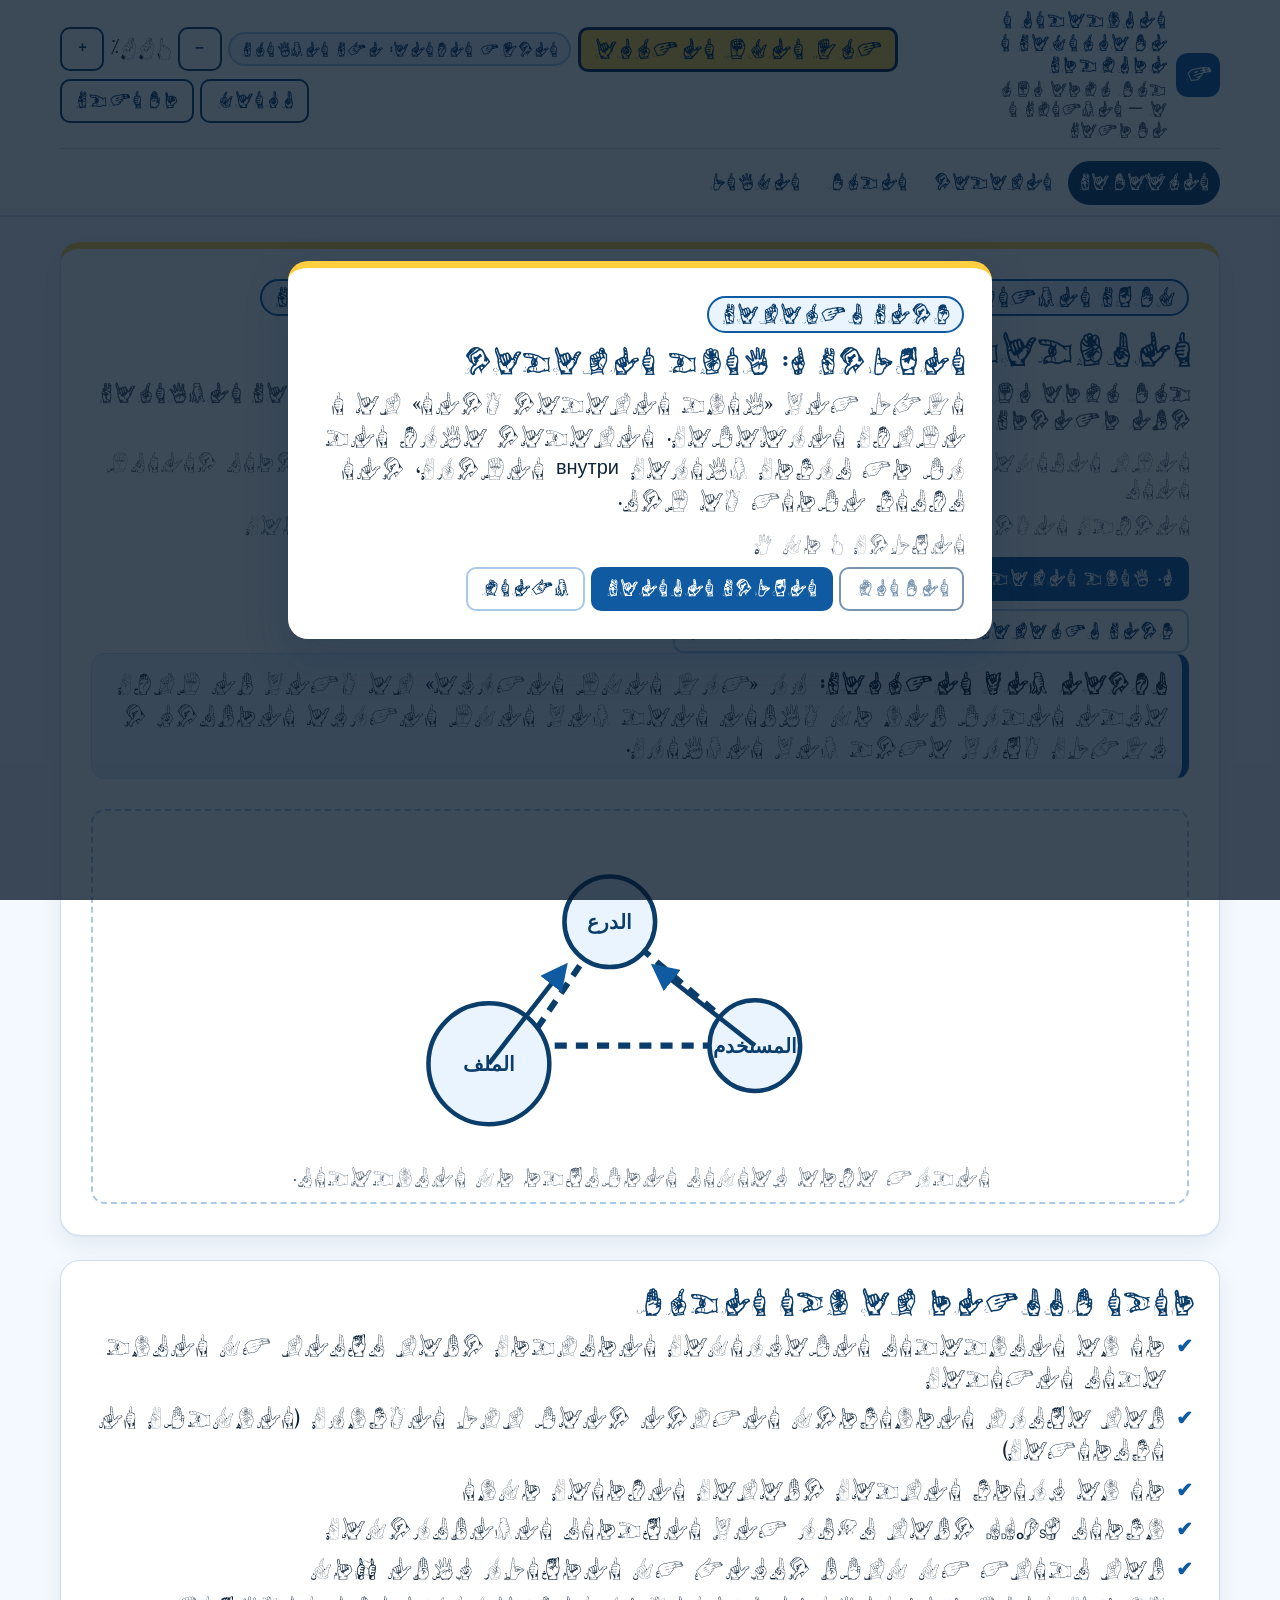
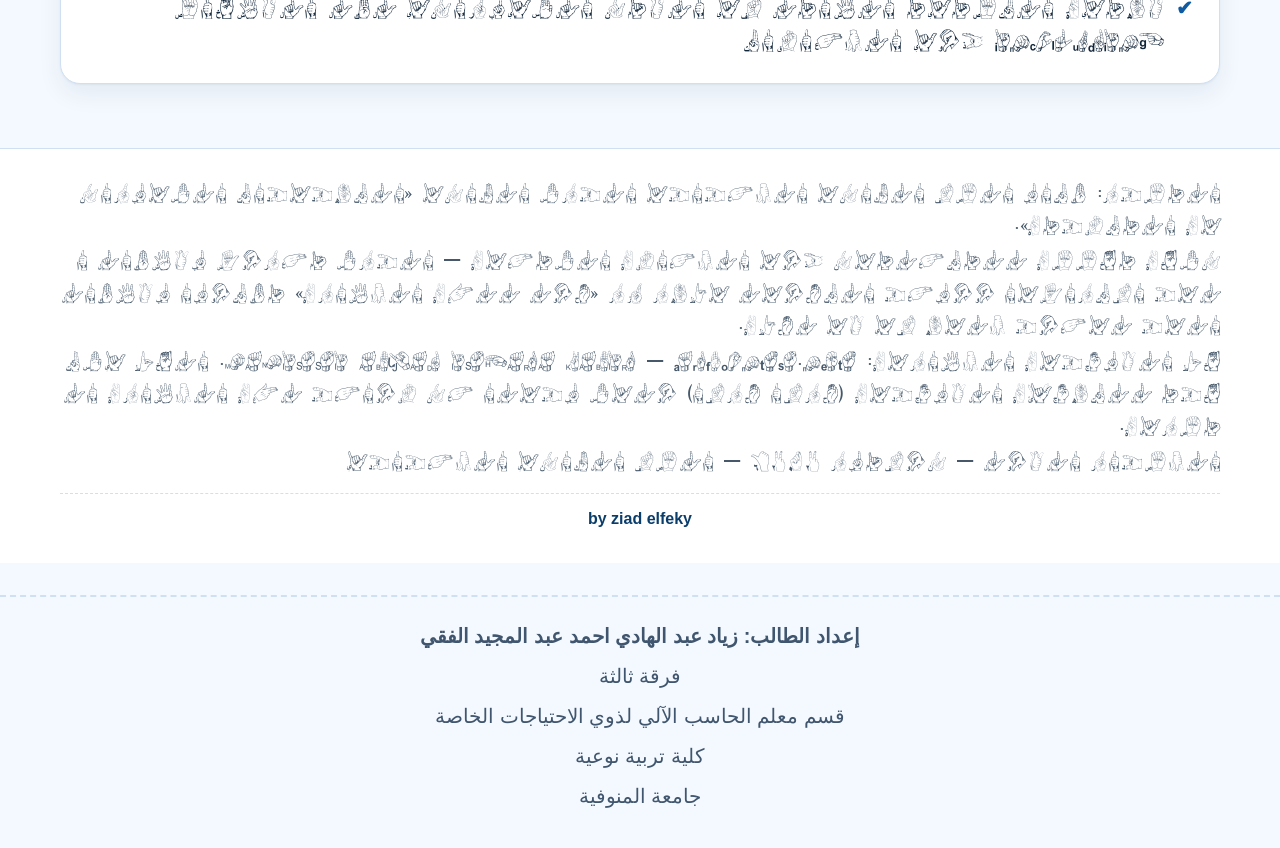
<file: index.html>
<!doctype html>
<html lang="ar" dir="rtl">
<head>
  <meta charset="utf-8">
  <meta http-equiv="refresh" content="0; url=الموقع.html">
  <meta name="viewport" content="width=device-width, initial-scale=1">
  <title>جارٍ فتح الموقع...</title>
</head>
<body>
  <p>جارٍ فتح الموقع... إن لم يحدث التحويل تلقائيًا، <a href="الموقع.html">اضغط هنا</a>.</p>
  <script>location.replace('الموقع.html');</script>
</body>
</html>
</file>
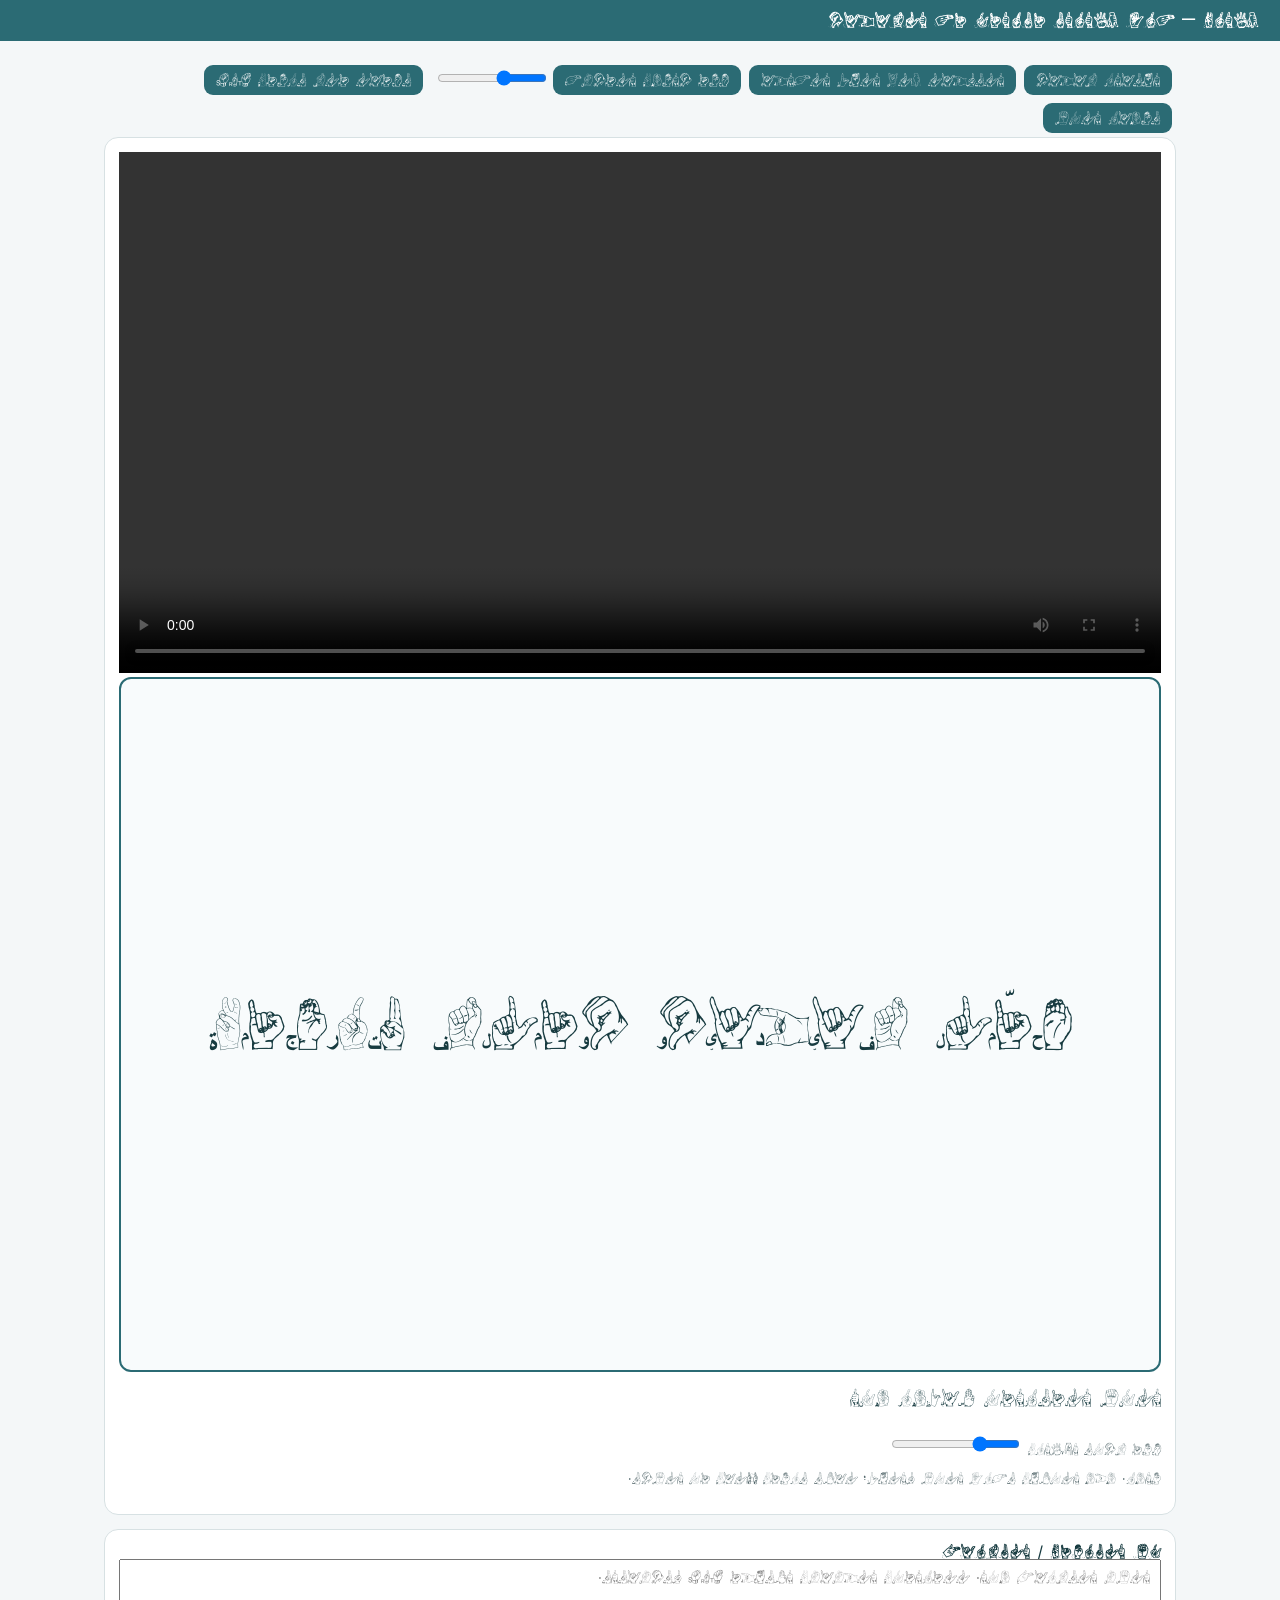
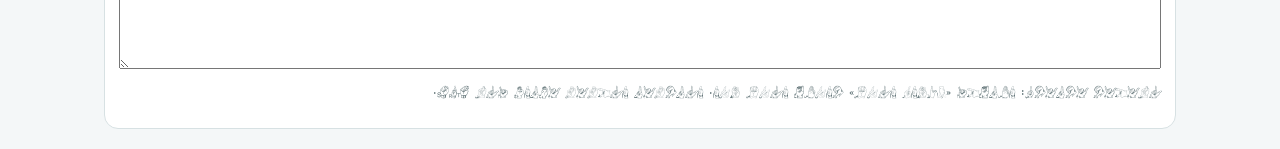
<file: assets/ishara_fast_browser_ui_update/index.html>
<!doctype html><html lang="ar" dir="rtl"><meta charset="utf-8"><meta name="viewport" content="width=device-width,initial-scale=1"><title>إشارة</title>
<style>@font-face{font-family:Ishara;src:url('assets/ishara.ttf')}*{box-sizing:border-box}body{margin:0;background:#f4f7f8;color:#173b40;font-family:Ishara,Tahoma,Arial;font-size:13px}header{padding:12px 22px;background:#2b6b74;color:white;font:14px Ishara,Tahoma,Arial}main{max-width:1100px;margin:20px auto;padding:0 14px}.btn{background:#2b6b74;color:white;padding:8px 12px;border:0;border-radius:9px;cursor:pointer;display:inline-block;margin:4px;font:12px Ishara,Tahoma,Arial}input[type=file]{display:none}.grid{display:grid;grid-template-columns:1fr;gap:14px}.panel{background:white;border:1px solid #d7e1e3;border-radius:14px;padding:14px}video{width:100%;max-height:65vh;background:#111}.sign{min-height:200px;aspect-ratio:1.5/1;border:2px solid #2b6b74;border-radius:12px;background:#f8fbfc;display:flex;align-items:center;justify-content:center;text-align:center;padding:18px;font:48px/1.5 Ishara,Tahoma;overflow-wrap:anywhere}.caption{font:16px/1.8 Ishara,Tahoma,Arial;margin-top:12px;min-height:50px}textarea{width:100%;min-height:110px;padding:10px;font:12px Ishara,Tahoma,Arial}.note{font:11px/1.7 Ishara,Tahoma,Arial;color:#52666a}@media(max-width:720px){.grid{grid-template-columns:1fr}}</style>
<header><b>إشارة — عرض إشارات متزامن مع الفيديو</b></header><main>
<label class="btn" for="vf">اختيار فيديو</label><input id="vf" type="file" accept="video/*"><button class="btn" id="fontToggle" type="button">التبديل إلى الخط العادي</button><label class="btn" for="pageSize">حجم واجهة الموقع</label><input id="pageSize" type="range" min="10" max="18" value="13" style="width:110px;vertical-align:middle">
<label class="btn" for="sf">تحميل ملف ترجمة SRT</label><input id="sf" type="file" accept=".srt,.vtt,.txt">
<button class="btn" id="paste">تجهيز النص</button>
<div class="grid"><section class="panel"><video id="v" controls></video><div class="sign" id="sign">حمّل فيديو وملف ترجمة</div><div class="caption" id="cap">النص المتزامن سيظهر هنا</div><label class="note">حجم فونت الإشارة <input id="sz" type="range" min="24" max="110" value="48"></label><p id="status" class="note">جاهز. هذه النسخة تعرض النص بالخط؛ ليست ترجمة آلية من الصوت.</p></section></div>
<section class="panel" style="margin-top:14px"><b>نص الترجمة / التفريغ</b><textarea id="txt" placeholder="الصق التفريغ هنا. للمزامنة الدقيقة استخدم SRT بتوقيتات."></textarea><p class="note">لفيديو يوتيوب: استخدم «إظهار النص» وانسخ النص هنا. التوقيت الدقيق يحتاج ملف SRT.</p></section></main>
<script>
const v=document.querySelector('#v'),s=document.querySelector('#sign'),c=document.querySelector('#cap'),txt=document.querySelector('#txt'),status=document.querySelector('#status');let cues=[],signFont=true;
document.querySelector('#vf').onchange=e=>{let f=e.target.files[0];if(f)v.src=URL.createObjectURL(f)};
function sec(x){let a=x.trim().replace(',','.').split(':');return (+a[0])*3600+(+a[1])*60+(+a[2])}
function parse(t){return t.replace(/\r/g,'').trim().split(/\n\s*\n/).flatMap(b=>{let l=b.split('\n'),i=l.findIndex(x=>x.includes('-->'));if(i<0)return[];let q=l[i].split('-->');return[{start:sec(q[0]),end:sec(q[1]),text:l.slice(i+1).join(' ').replace(/<[^>]*>/g,'').trim()}]})}
function load(){let t=txt.value.trim();if(t.includes('-->'))cues=parse(t);else cues=t.split(/\n+/).filter(Boolean).map((text,i)=>({start:i*3,end:(i+1)*3,text}));status.textContent=`تم تجهيز ${cues.length} مقطع. ${t.includes('-->')?'بتوقيت SRT':'بدون توقيت؛ 3 ثوانٍ لكل سطر مؤقتًا'}`;update()}
document.querySelector('#sf').onchange=async e=>{txt.value=await e.target.files[0].text();load()};document.querySelector('#paste').onclick=load;document.querySelector('#sz').oninput=e=>s.style.fontSize=e.target.value+'px';document.querySelector('#pageSize').oninput=e=>document.body.style.fontSize=e.target.value+'px';document.querySelector('#fontToggle').onclick=()=>{signFont=!signFont;document.body.style.fontFamily=signFont?'Ishara,Tahoma,Arial':'Tahoma,Arial,sans-serif';document.querySelectorAll('.btn').forEach(x=>x.style.fontFamily=signFont?'Ishara,Tahoma,Arial':'Tahoma,Arial,sans-serif');document.querySelector('#fontToggle').textContent=signFont?'التبديل إلى الخط العادي':'التبديل إلى فونت الإشارة';};v.ontimeupdate=update;
function update(){if(!cues.length)return;let t=v.currentTime,q=cues.find(x=>x.start<=t&&t<x.end);if(q){c.textContent=q.text;s.textContent=q.text}else if(v.paused){c.textContent='';s.textContent='—'}}
</script>
</file>
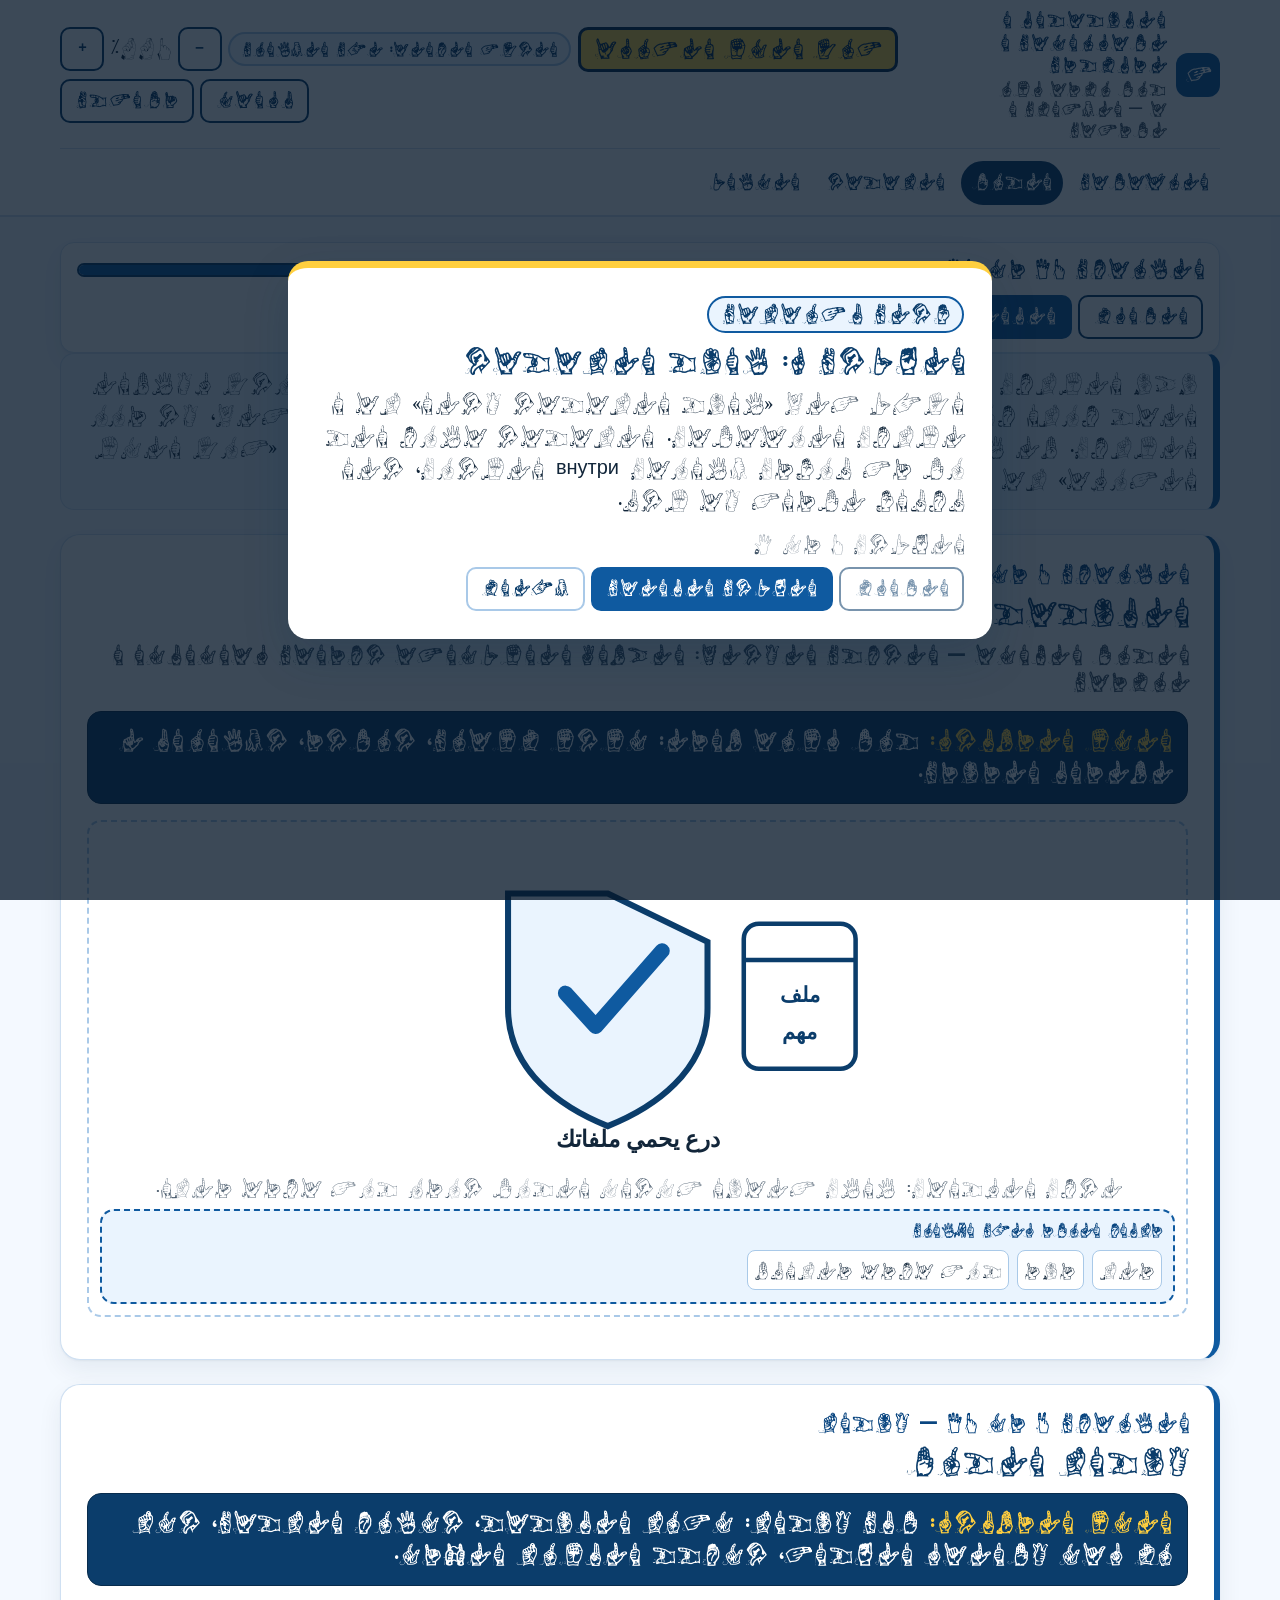
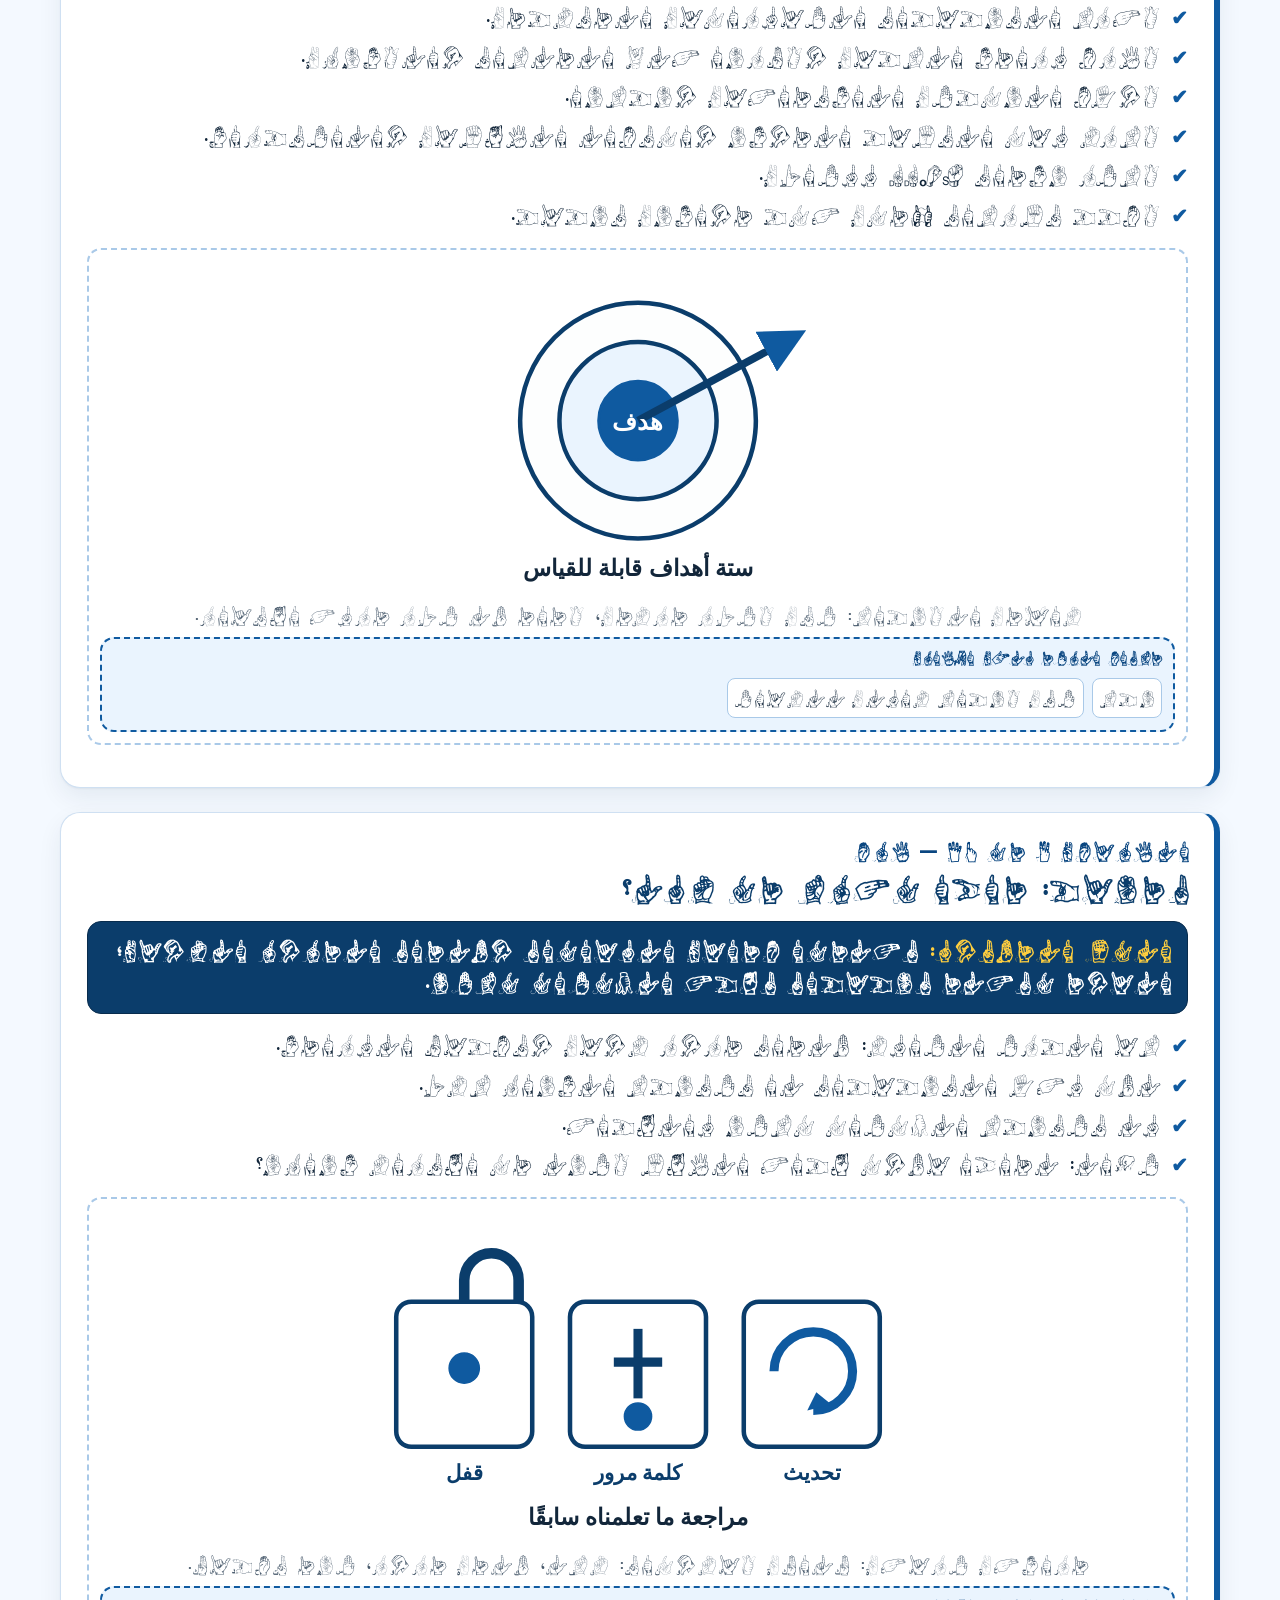
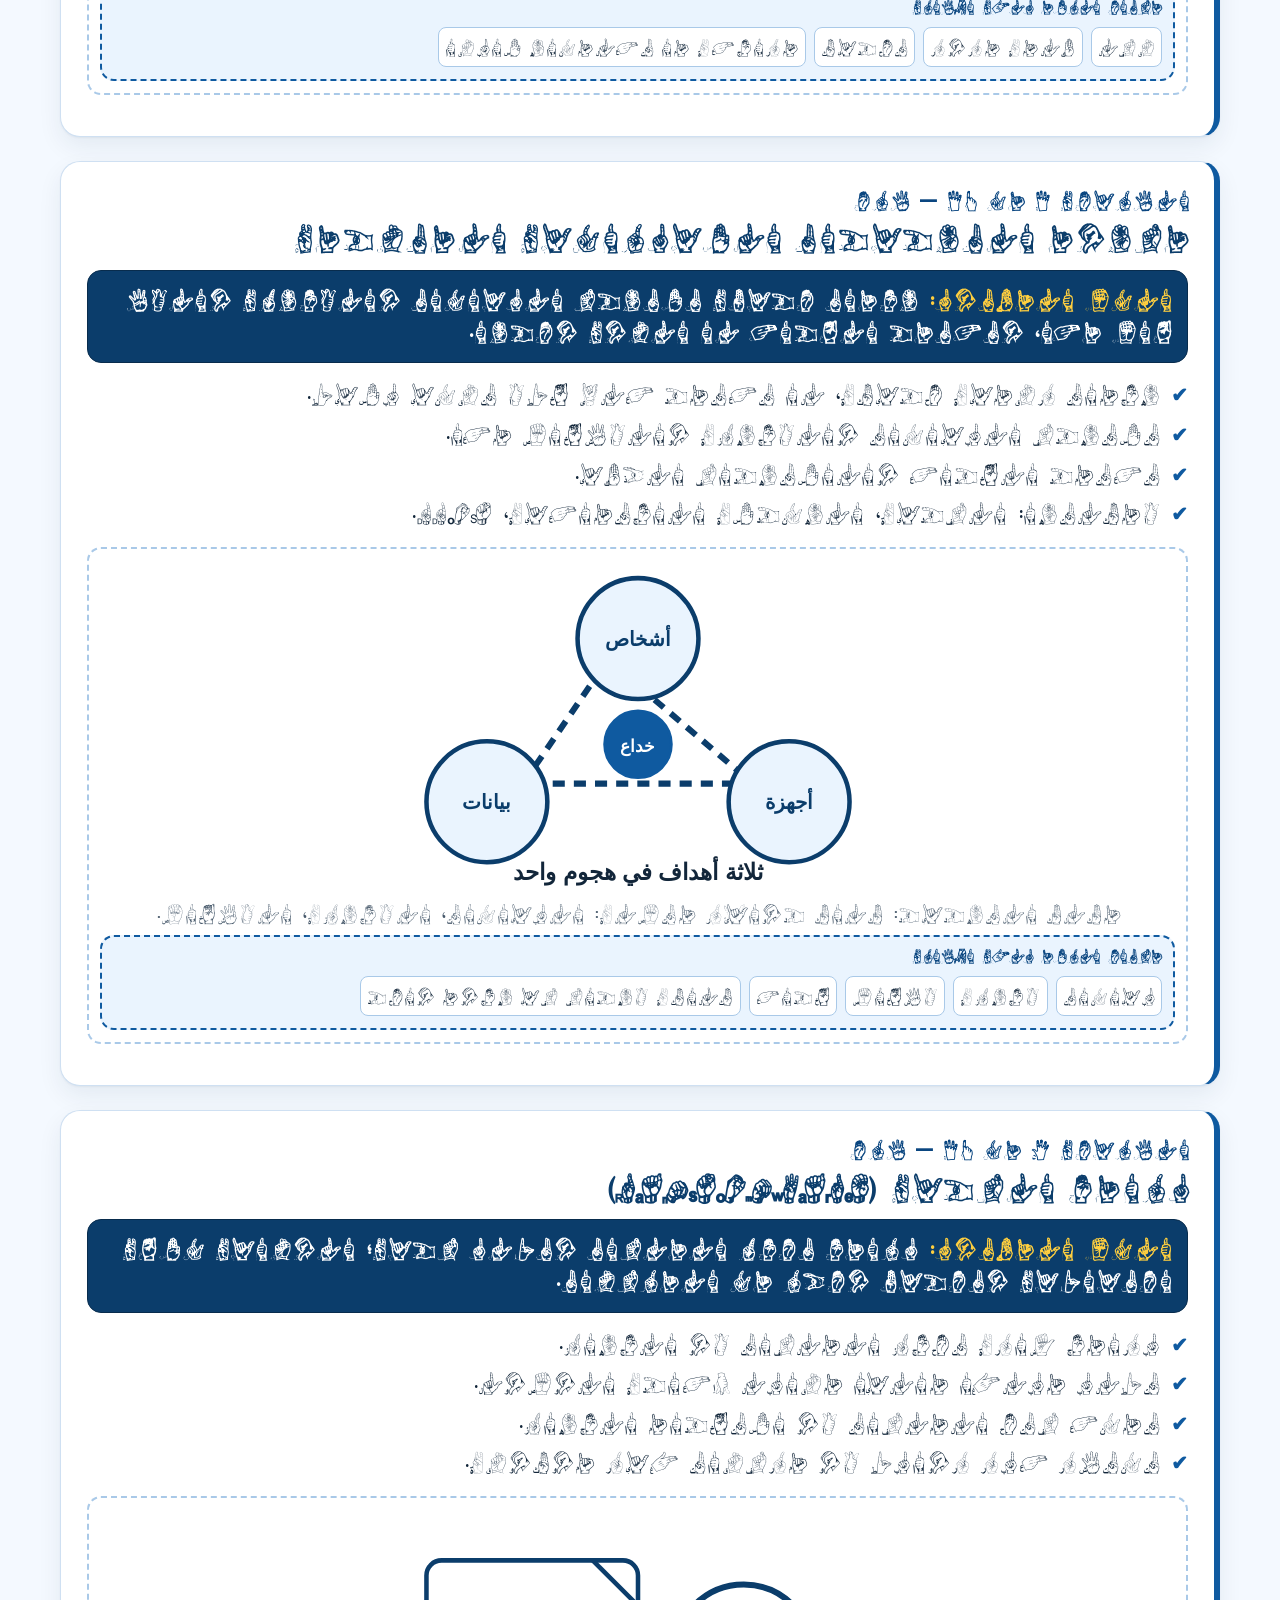
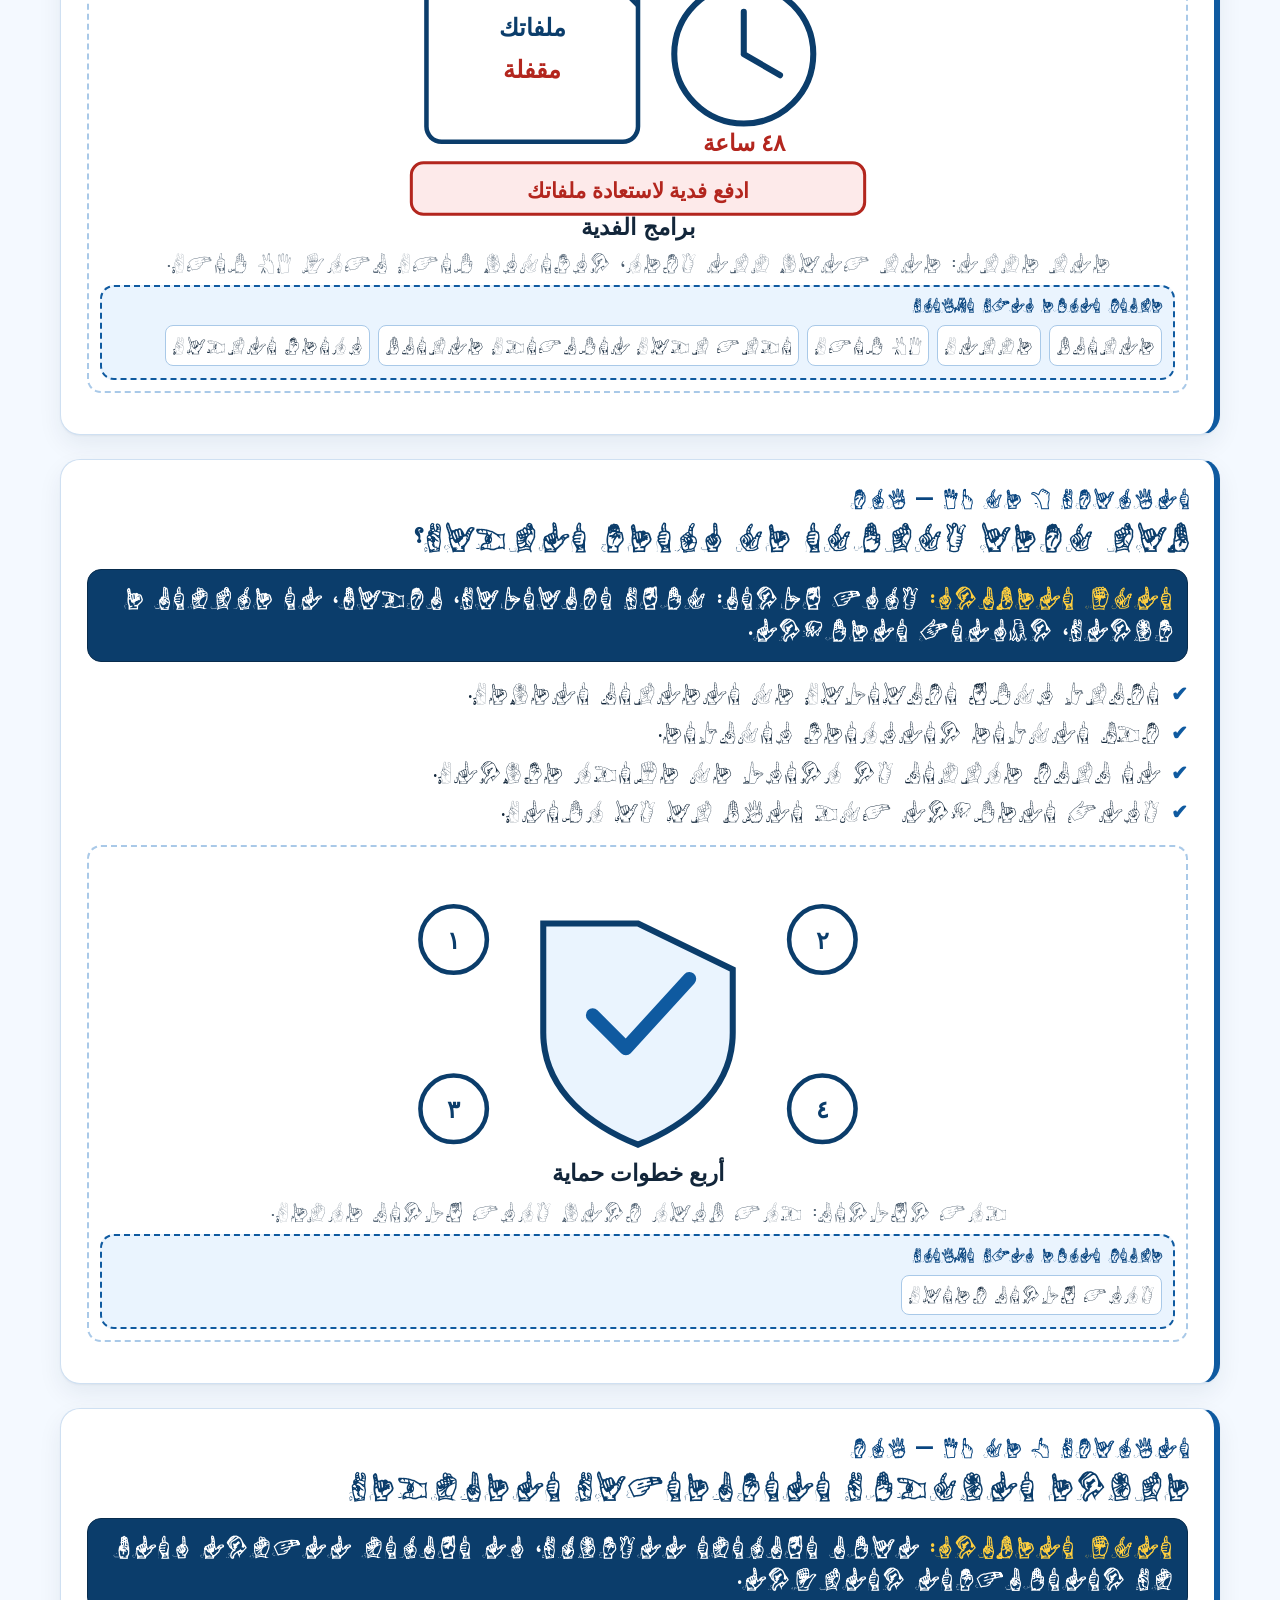
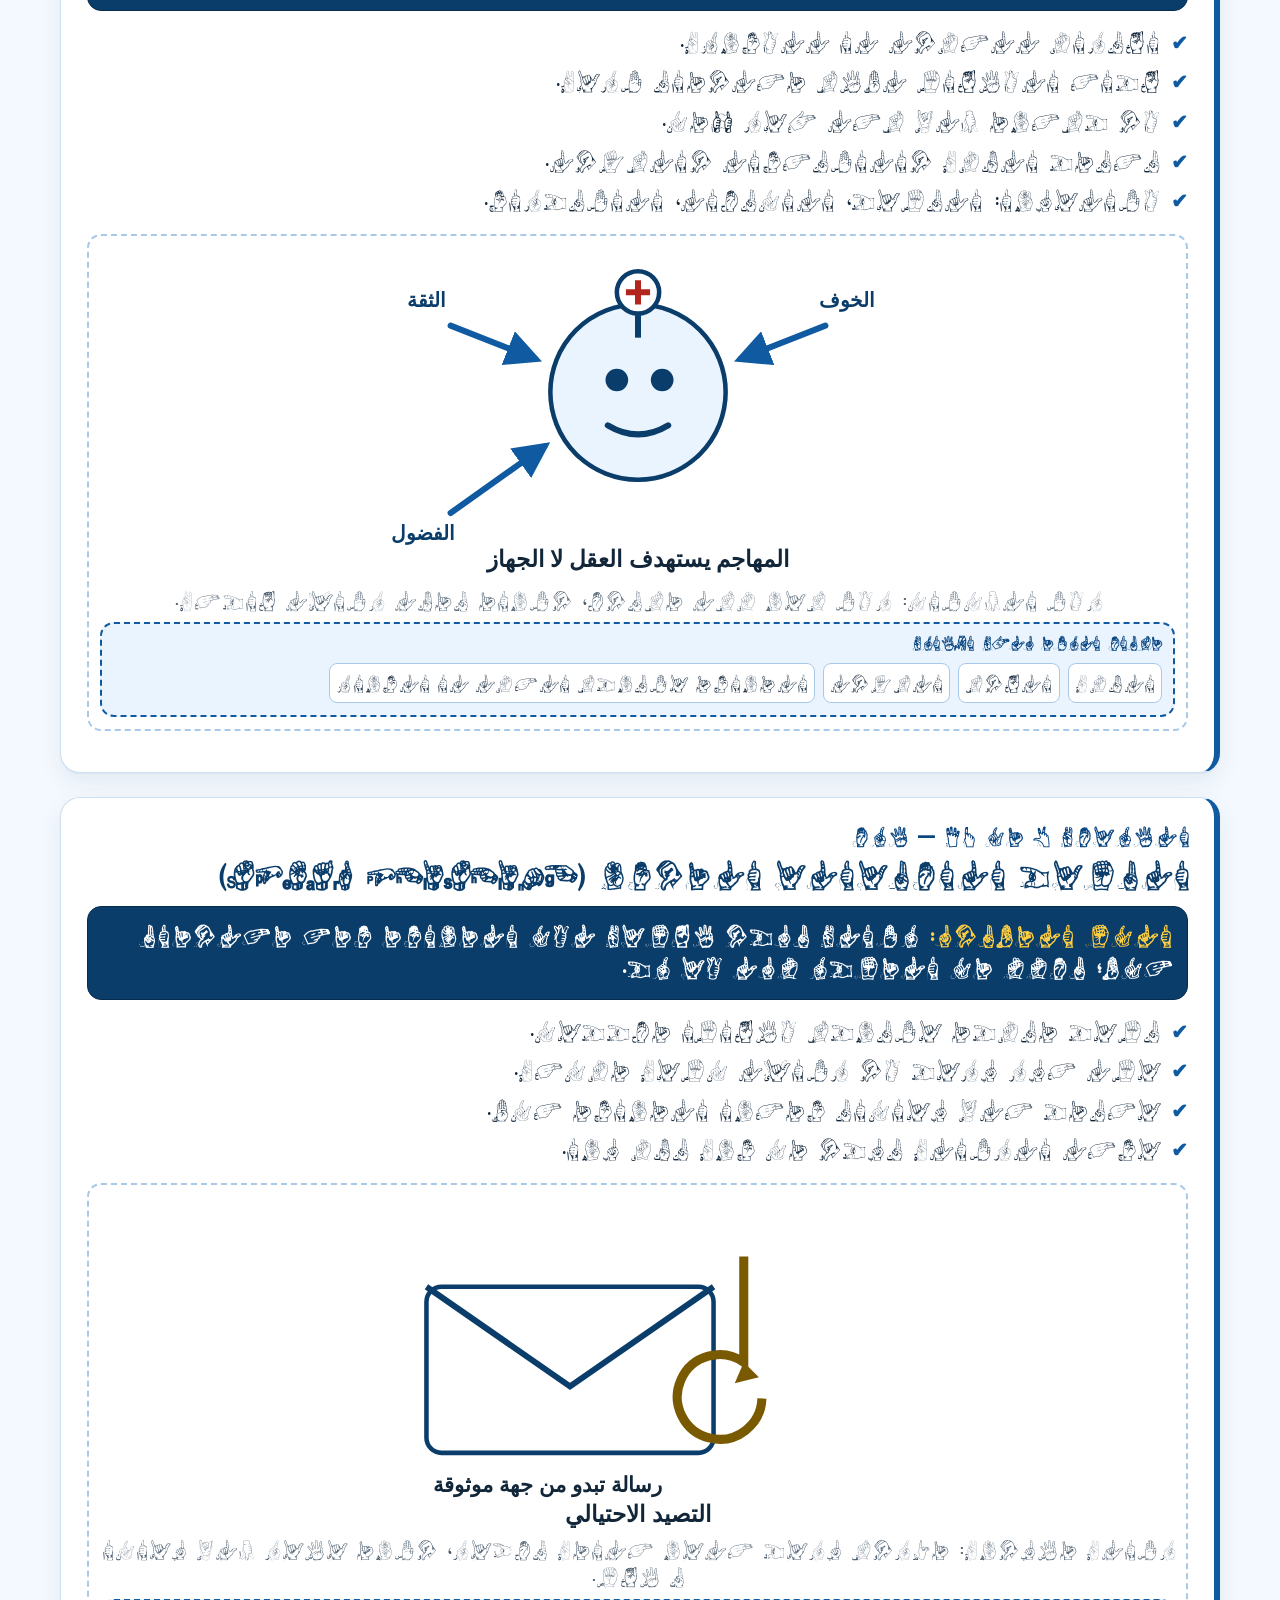
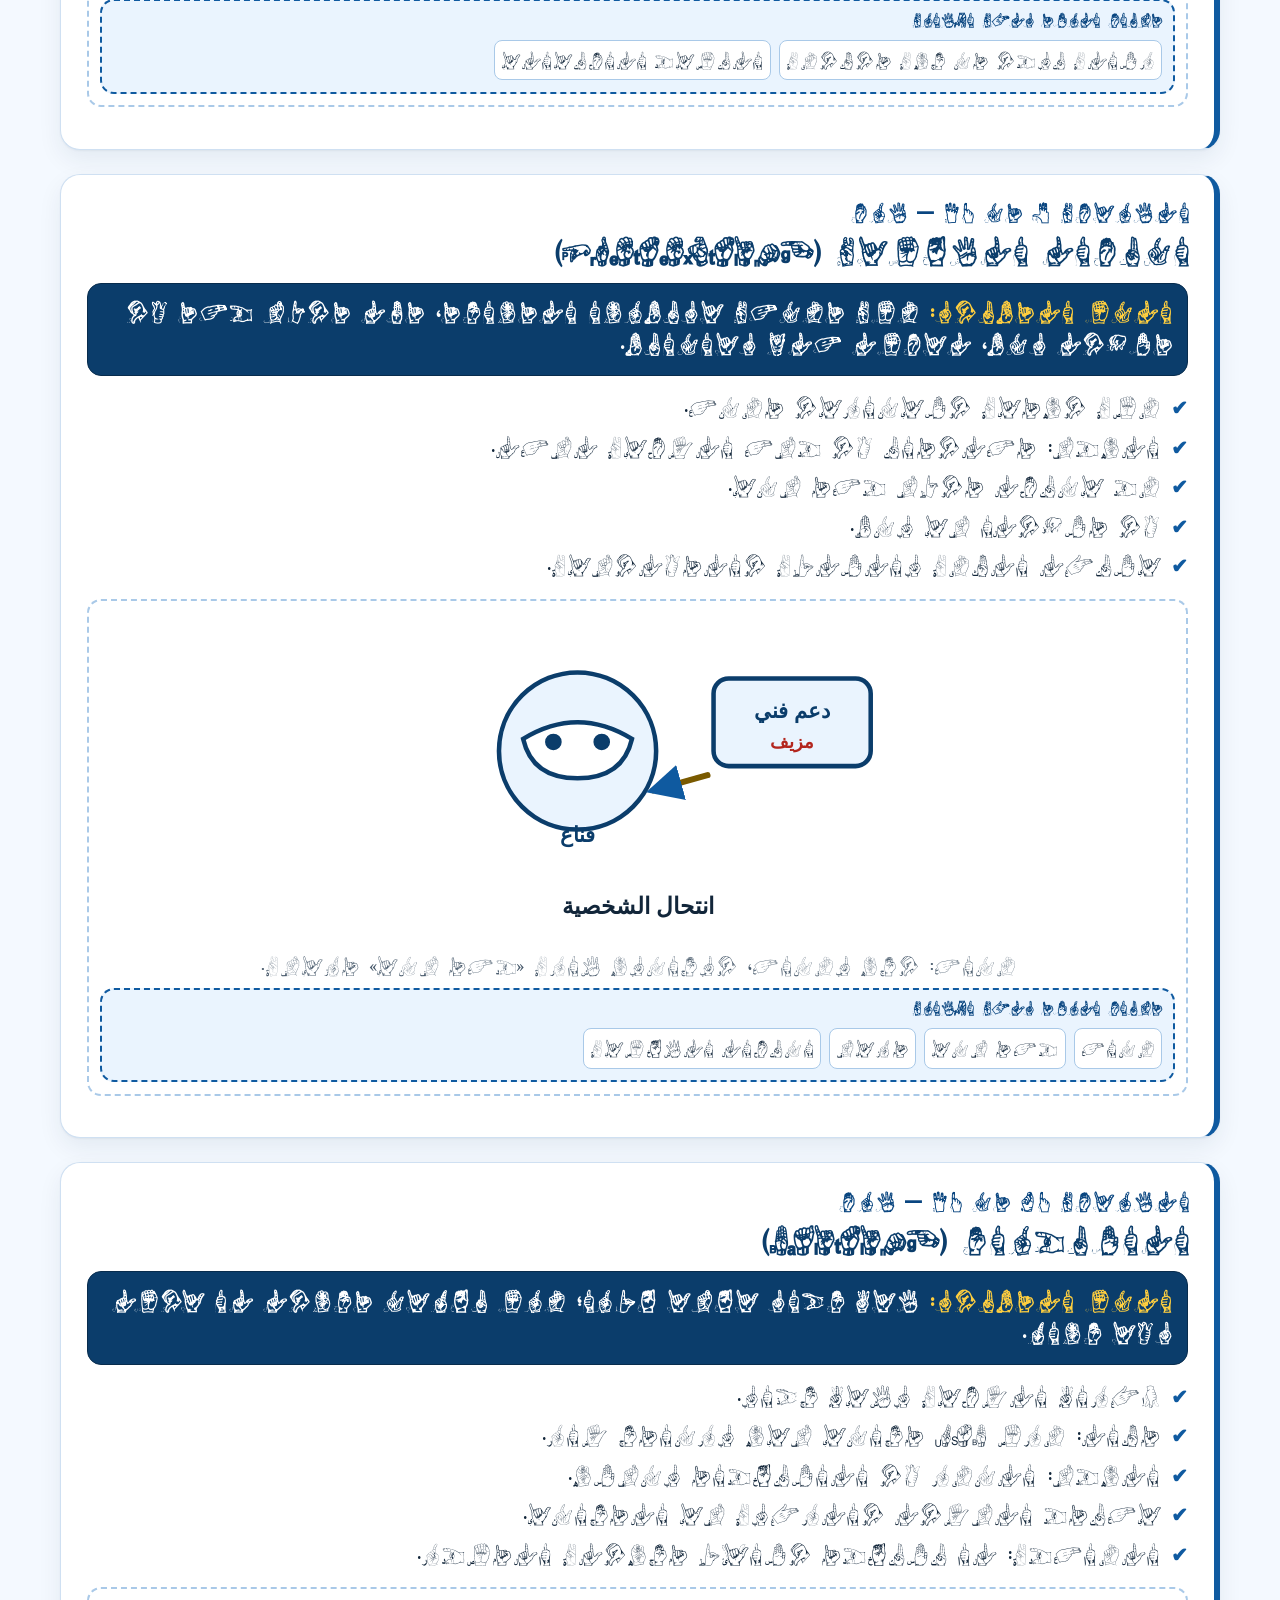
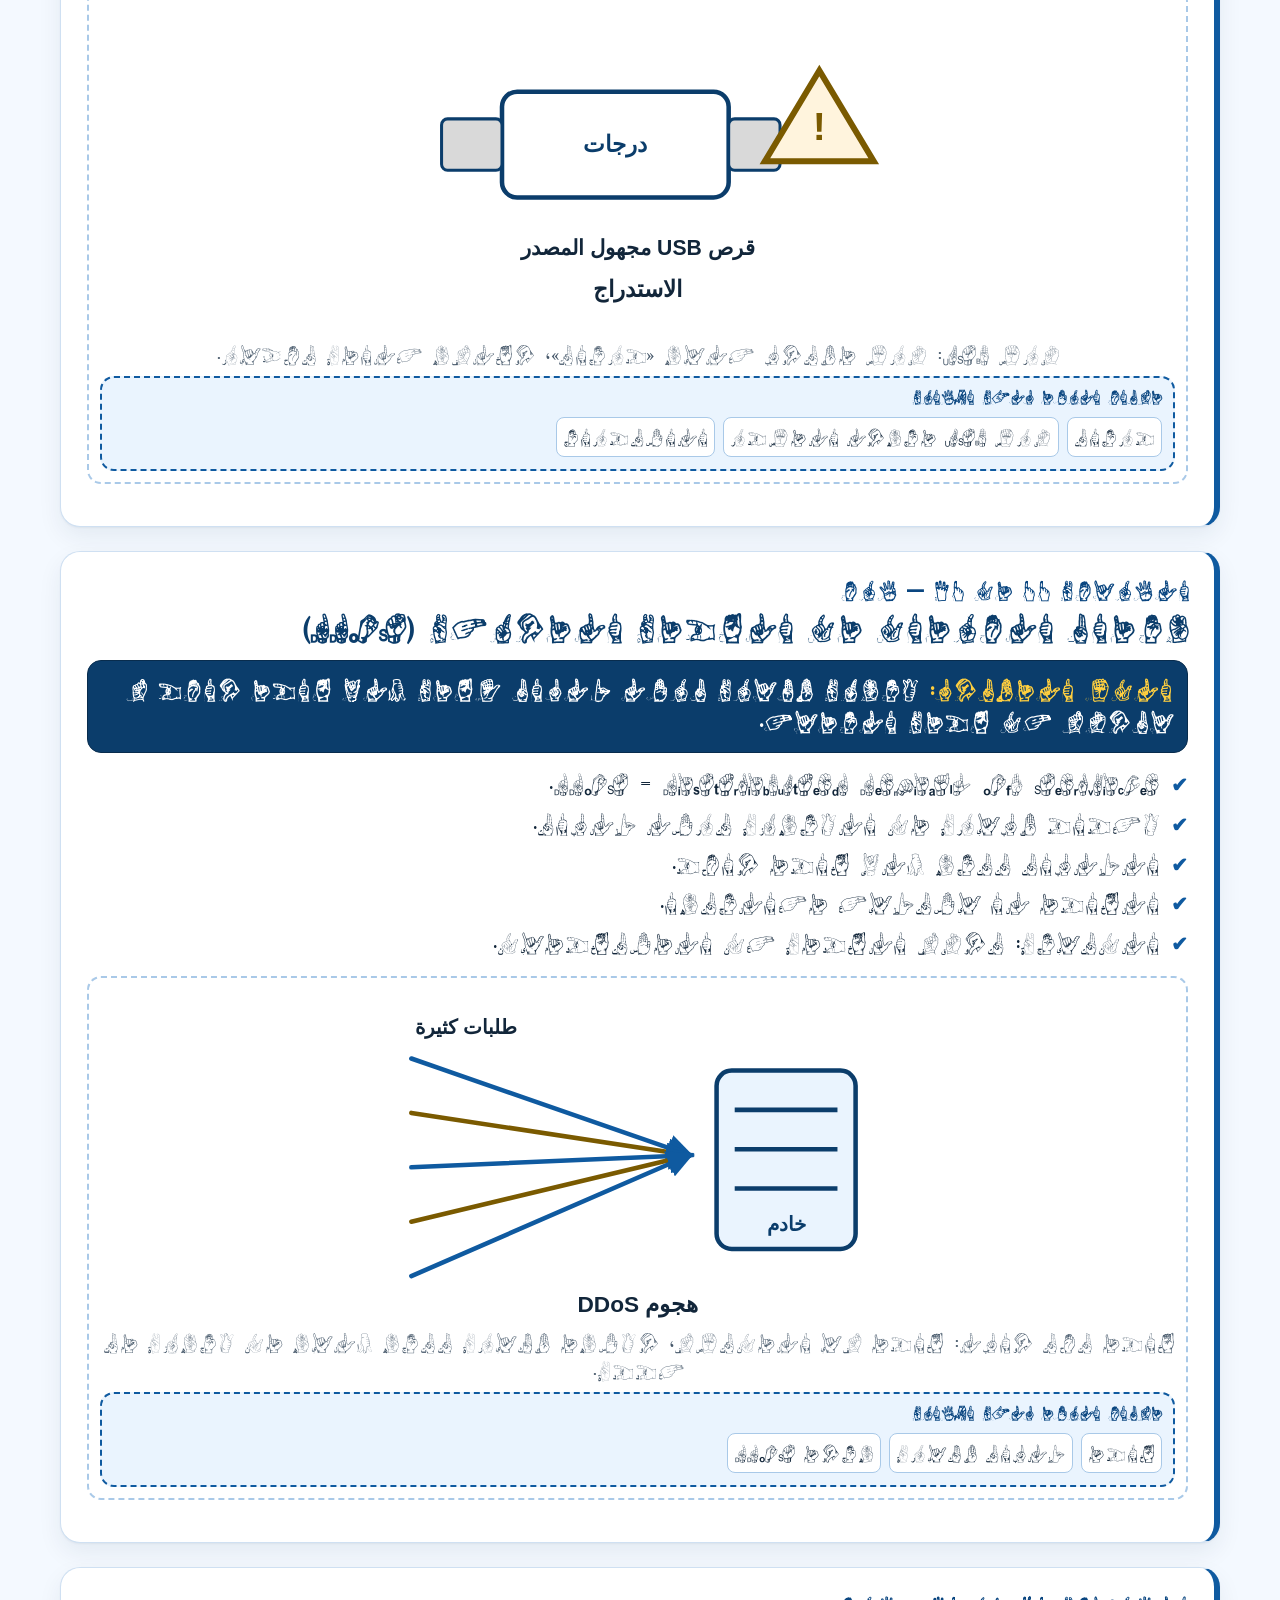
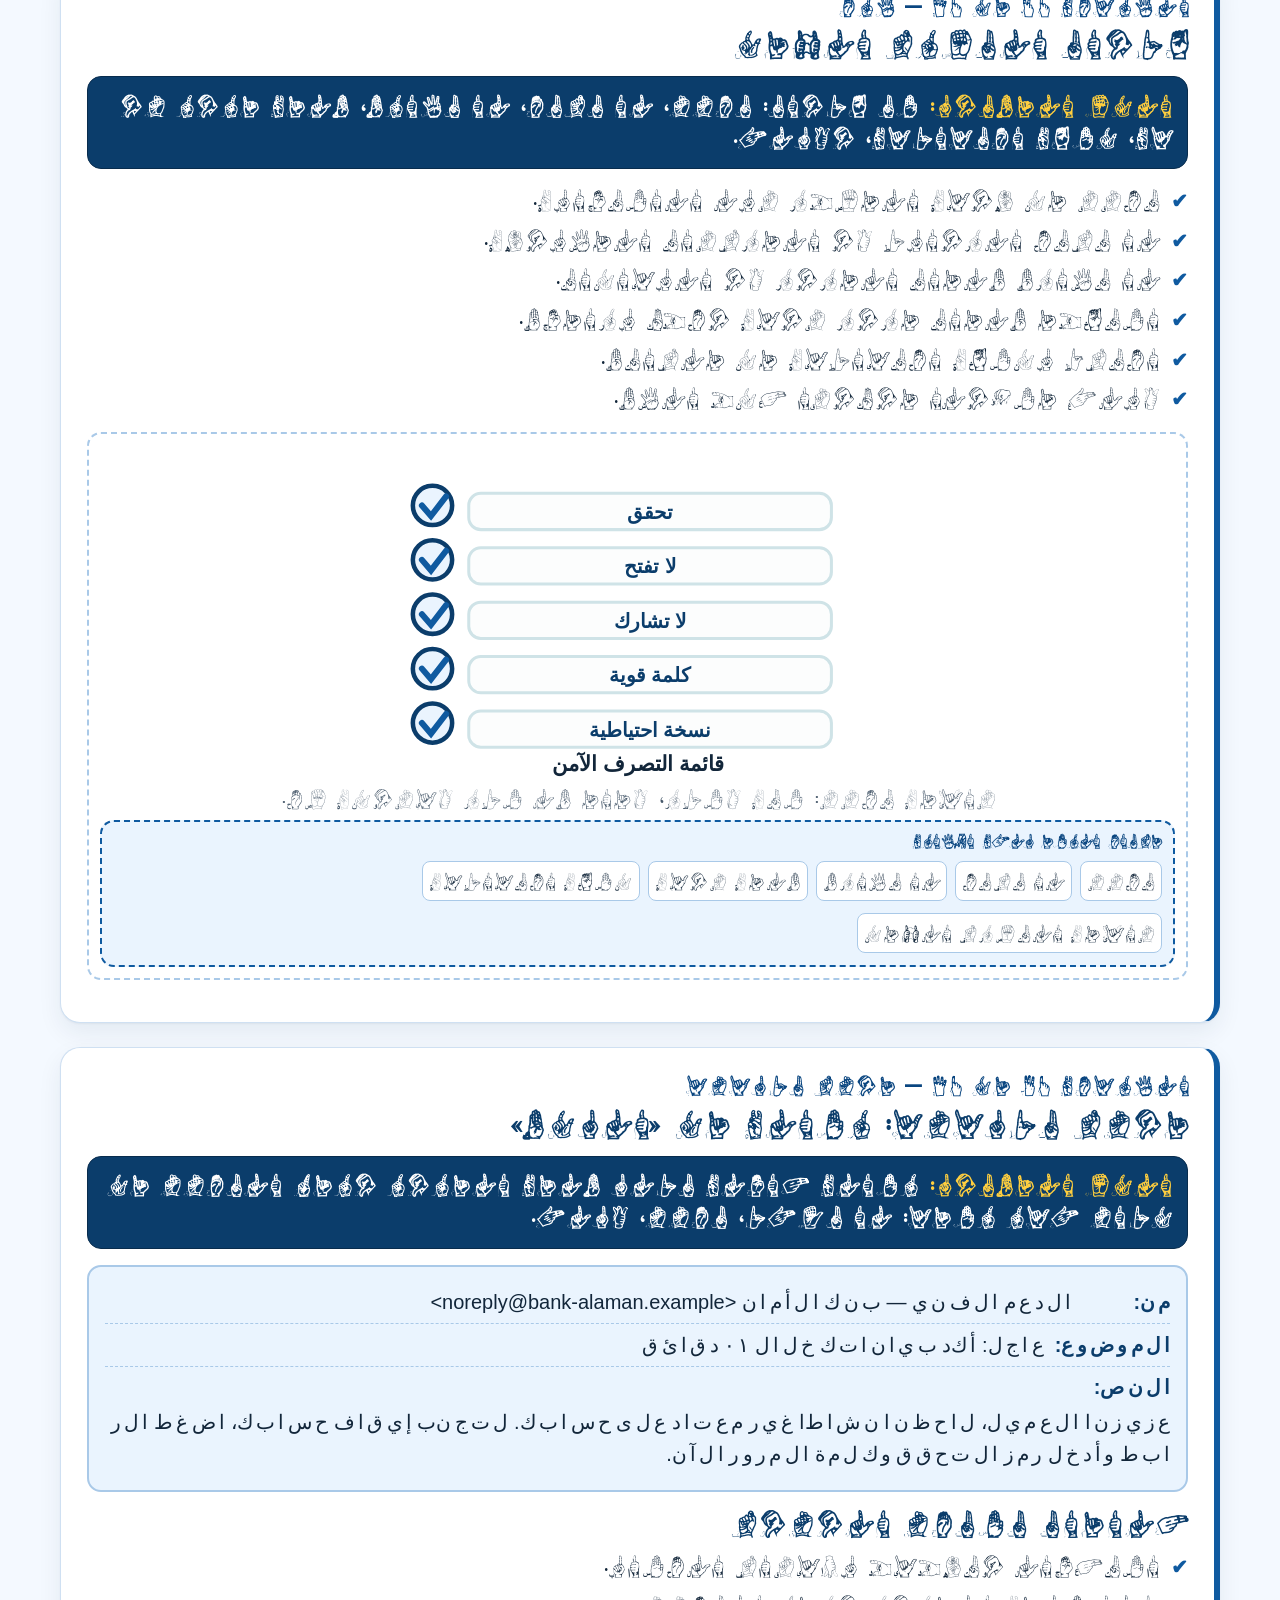
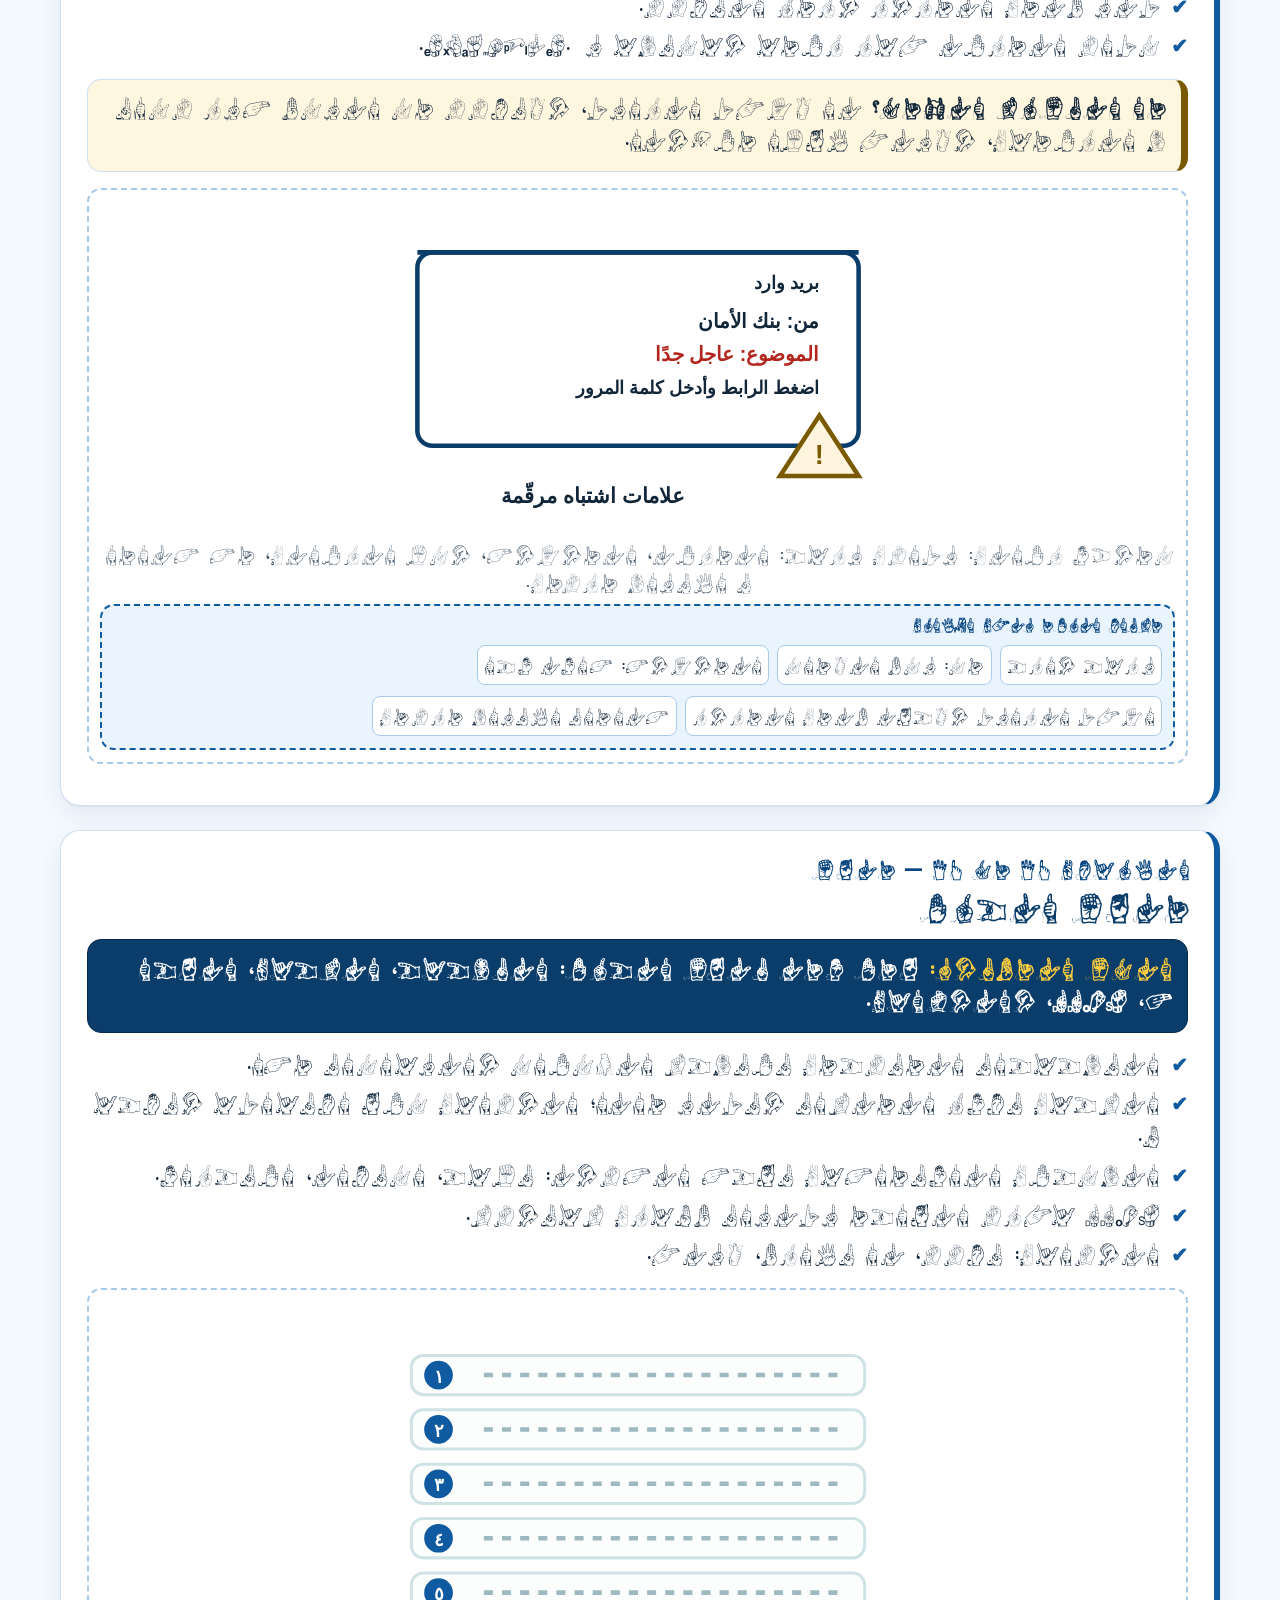
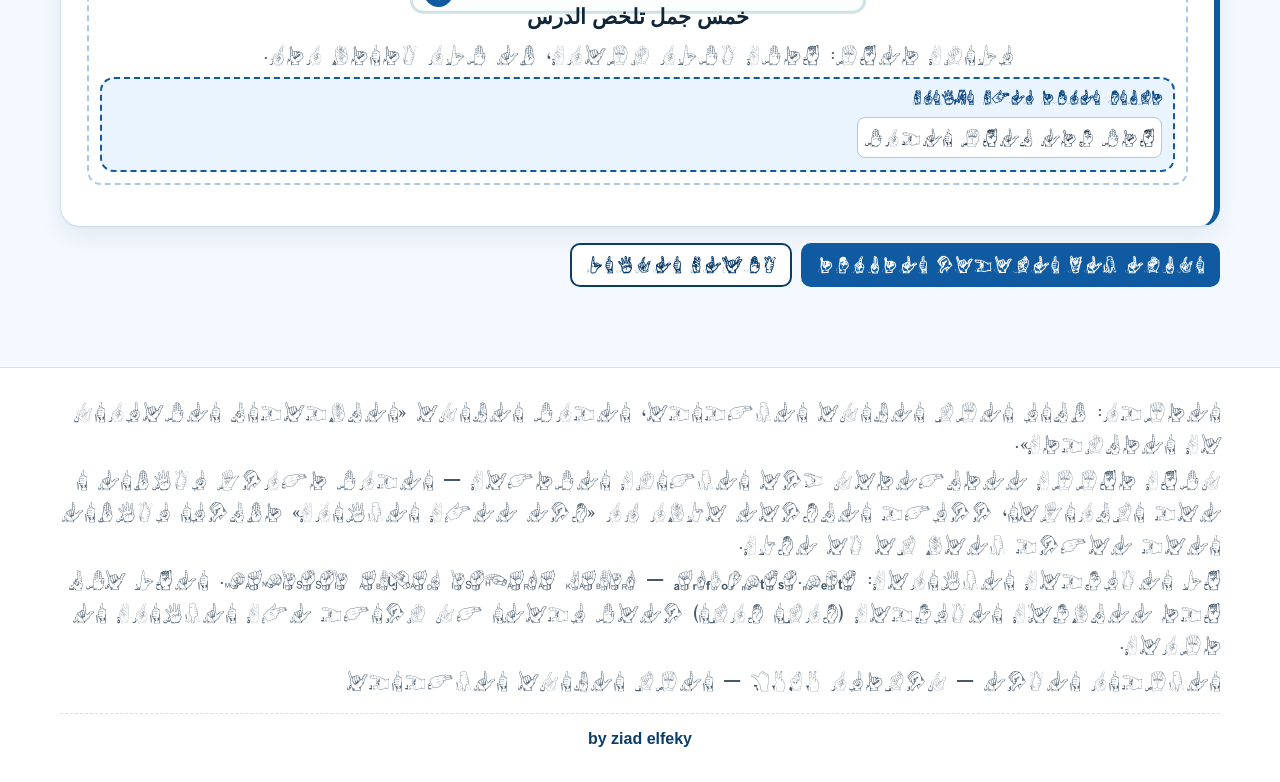
<file: الدرس.html>
﻿<!DOCTYPE html>
<html lang="ar" dir="rtl" data-lang="ar">
<head>
<meta charset="utf-8">
<meta name="viewport" content="width=device-width, initial-scale=1">
<title>الدرس — التهديدات السيبرانية المتقدمة</title>
<meta name="description" content="شرائح درس التهديدات السيبرانية المتقدمة مكتوبة ومرسومة مع إشارات الكلمات المفتاحية">
<link rel="icon" href="data:image/svg+xml,%3Csvg xmlns='http://www.w3.org/2000/svg' viewBox='0 0 32 32'%3E%3Crect width='32' height='32' rx='7' fill='%230b3d6b'/%3E%3Cpath d='M8 23 L16 8 L24 23 Z' fill='%23ffcf3f'/%3E%3C/svg%3E">
<link rel="stylesheet" href="assets/site.css">
<script src="assets/site.js" defer></script>
</head>
<body>
<a class="skip-link" href="#main">تخطَّ إلى المحتوى الرئيسي</a>
<header class="site-header">
  <div class="wrap bar">
    <a class="brand" href="الموقع.html">
      <span class="mark" aria-hidden="true">ع</span>
      <span>التهديدات السيبرانية المتقدمة<small>درس رقمي بصري — الإعاقة السمعية</small></span>
    </a>
    <nav class="main-nav" aria-label="التنقل الرئيسي"><ul><li><a href="الموقع.html">الرئيسية</a></li><li><a href="الدرس.html" aria-current="page">الدرس</a></li><li><a href="الفيديو.html">الفيديو</a></li><li><a href="النشاط.html">النشاط</a></li></ul></nav>
    <div class="toolbar" role="group" aria-label="إعدادات العرض">
      <button type="button" class="lang-switch" data-lang-toggle aria-pressed="true"
              aria-label="عرض النص العربي"
              title="أنت الآن في وضع لغة الإشارة. اضغط لتحويل الدرس كله إلى النص العربي."><span class="ls-ar">عرض النص العربي</span><span class="ls-sign" data-nosign aria-hidden="true">ح‌ و‌ ل‌ ل‌ ل‌ غ‌ ة‌ ا‌ ل‌ إ‌ ش‌ ا‌ ر‌ ة‌</span></button>
      <span class="lang-now" data-lang-state aria-hidden="true">الوضع الحالي: لغة الإشارة</span>
      <button type="button" data-scale-down title="تصغير النص" aria-label="تصغير النص">−</button>
      <span id="scaleLabel" aria-live="polite">١٠٠٪</span>
      <button type="button" data-scale-up title="تكبير النص" aria-label="تكبير النص">+</button>
      <button type="button" data-contrast title="تبديل التباين العالي">تباين</button>
      <button type="button" data-help title="كيف تستخدم الموقع">مساعدة</button>
    </div>
  </div>
  <p id="liveEcho" class="live-echo" role="status" aria-live="polite" hidden></p>
</header>

<main id="main" class="wrap">
  <div class="lesson-controls" role="group" aria-label="التنقل بين الشرائح">
    <div class="progress-wrap">
      <span class="progress-label" id="slideCounter">الشريحة ١ من ١٤</span>
      <div class="progress" role="progressbar" aria-labelledby="slideCounter" aria-valuemin="1" aria-valuemax="14" aria-valuenow="1" id="slideProgress"><span id="progressBar"></span></div>
    </div>
    <div class="toolbar">
      <button type="button" class="btn" data-prev>السابق</button>
      <button type="button" class="btn primary" data-next>التالي</button>
      <button type="button" class="btn ghost" data-tour>جولة تعريفية</button>
      <button type="button" class="btn ghost" data-drill>تدريب الإشارة</button>
    </div>
  </div>

  <p class="note">هذه الصفحة تحتوي كل الشرائح مرتبة، والنص فيها معروض بأشكال اليد حرفًا حرفًا. استخدم زرّي «التالي» و«السابق» في الأعلى، أو مرّر الصفحة. كل شريحة: عنوان، ونص مكتوب، ورسم موصوف. زرّ «عرض النص العربي» في الأعلى يُعيد النص العربي في أي لحظة.</p>

  <div class="slide-shell"><section class="slide" id="s01" tabindex="-1" aria-labelledby="s01-h"><p class="kicker">الشريحة ١ من ١٤ — بداية الدرس</p><h1 id="s01-h">التهديدات السيبرانية المتقدمة</h1><p class="sub">الدرس الثاني — الوحدة الأولى: الذكاء الاصطناعي وحماية بياناتنا الرقمية</p><p class="caption-bar"><strong>النص المكتوب:</strong> درس بصري كامل: نصوص قصيرة، ورسوم، وإشارات للكلمات المهمة.</p><figure class="visual big"><svg class="dgm" viewBox="0 0 360 220" role="img" aria-label="لوحة البداية: شاشة عليها عنوان الدرس ورمز درع يحمي ملفًا." xmlns="http://www.w3.org/2000/svg"><defs><marker id="ah-7" viewBox="0 0 10 10" refX="8" refY="5" markerWidth="6" markerHeight="6" orient="auto-start-reverse"><path d="M0 0 L10 5 L0 10 z" fill="#0f5aa0"/></marker></defs><path d="M160.0 40.0 L226.0 72.0 V116.0 C226.0 158.0 190.0 182.0 160.0 194.0 C130.0 182.0 94.0 158.0 94.0 116.0 V40.0 Z" fill="#eaf4fe" stroke="#0b3d6b" stroke-width="4"/><path d="M132 106 L152 128 L196 78" fill="none" stroke="#0f5aa0" stroke-width="10" stroke-linecap="round" stroke-linejoin="round"/><rect x="250" y="60" width="74" height="96" rx="10" fill="#ffffff" stroke="#0b3d6b" stroke-width="3"/><path d="M250 84 H324" stroke="#0b3d6b" stroke-width="3"/><text x="287" y="112" font-size="14" font-weight="700" fill="#0b3d6b" text-anchor="middle" font-family="Segoe UI, Tahoma, sans-serif">ملف</text><text x="287" y="136" font-size="14" font-weight="700" fill="#0b3d6b" text-anchor="middle" font-family="Segoe UI, Tahoma, sans-serif">مهم</text><text x="180" y="208" font-size="15" font-weight="700" fill="#12263a" text-anchor="middle" font-family="Segoe UI, Tahoma, sans-serif">درع يحمي ملفاتك</text></svg><figcaption>لوحة البداية: شاشة عليها عنوان الدرس ورمز درع يحمي ملفًا.</figcaption><div class="sign-legend" data-signonly><p class="legend-label">مفتاح الرسم بلغة الإشارة</p><ul><li><span class="legend-word" dir="rtl">م‌ ل‌ ف‌</span></li><li><span class="legend-word" dir="rtl">م‌ ه‌ م‌</span></li><li><span class="legend-word" dir="rtl">د‌ ر‌ ع‌ ي‌ ح‌ م‌ ي‌ م‌ ل‌ ف‌ ا‌ ت‌ ك‌</span></li></ul></div></figure></section></div><div class="slide-shell"><section class="slide" id="s02" tabindex="-1" aria-labelledby="s02-h"><p class="kicker">الشريحة ٢ من ١٤ — أهداف</p><h1 id="s02-h">أهداف الدرس</h1><p class="caption-bar"><strong>النص المكتوب:</strong> ستة أهداف: نعرّف التهديد، ونشرح الفدية، ونفرّق بين أساليب الخداع، ونحدد التصرف الآمن.</p><ul class="ticks"><li>أعرّف التهديدات السيبرانية المتقدمة.</li><li>أشرح برامج الفدية وأثرها على الملفات والأجهزة.</li><li>أوضّح الهندسة الاجتماعية وهدفها.</li><li>أفرّق بين التصيد الموجه وانتحال الشخصية والاستدراج.</li><li>أفسّر هجمات DDoS ببساطة.</li><li>أحدد تصرفات آمنة عند مواجهة تهديد.</li></ul><figure class="visual big"><svg class="dgm" viewBox="0 0 360 220" role="img" aria-label="قائمة الأهداف: ستة أسطر مرقّمة، أمام كل سطر مربع اختيار." xmlns="http://www.w3.org/2000/svg"><defs><marker id="ah-8" viewBox="0 0 10 10" refX="8" refY="5" markerWidth="6" markerHeight="6" orient="auto-start-reverse"><path d="M0 0 L10 5 L0 10 z" fill="#0f5aa0"/></marker></defs><circle cx="180" cy="105" r="78" fill="#fdfefe" stroke="#0b3d6b" stroke-width="3"/><circle cx="180" cy="105" r="52" fill="#eaf4fe" stroke="#0b3d6b" stroke-width="3"/><circle cx="180" cy="105" r="26" fill="#0f5aa0" stroke="#0f5aa0" stroke-width="2"/><path d="M180 105 L286 48" stroke="#0b3d6b" stroke-width="5" marker-end="url(#ah-8)"/><text x="180" y="111" font-size="16" font-weight="700" fill="#ffffff" text-anchor="middle" font-family="Segoe UI, Tahoma, sans-serif">هدف</text><text x="180" y="208" font-size="15" font-weight="700" fill="#12263a" text-anchor="middle" font-family="Segoe UI, Tahoma, sans-serif">ستة أهداف قابلة للقياس</text></svg><figcaption>قائمة الأهداف: ستة أسطر مرقّمة، أمام كل سطر مربع اختيار.</figcaption><div class="sign-legend" data-signonly><p class="legend-label">مفتاح الرسم بلغة الإشارة</p><ul><li><span class="legend-word" dir="rtl">ه‌ د‌ ف‌</span></li><li><span class="legend-word" dir="rtl">س‌ ت‌ ة‌ أ‌ ه‌ د‌ ا‌ ف‌ ق‌ ا‌ ب‌ ل‌ ة‌ ل‌ ل‌ ق‌ ي‌ ا‌ س‌</span></li></ul></div></figure></section></div><div class="slide-shell"><section class="slide" id="s03" tabindex="-1" aria-labelledby="s03-h"><p class="kicker">الشريحة ٣ من ١٤ — شرح</p><h1 id="s03-h">تمهيد: ماذا نعرف من قبل؟</h1><p class="caption-bar"><strong>النص المكتوب:</strong> تعلّمنا حماية البيانات وكلمات المرور القوية؛ اليوم نتعلّم تهديدات تخدع الإنسان نفسه.</p><ul class="ticks"><li>في الدرس السابق: كلمات مرور قوية وتحديث البرامج.</li><li>لكن بعض التهديدات لا تستهدف الجهاز فقط.</li><li>بل تستهدف الإنسان نفسه بالخداع.</li><li>سؤال: لماذا يكون خداع الشخص أسهل من اختراق جهازه؟</li></ul><figure class="visual big"><svg class="dgm" viewBox="0 0 360 220" role="img" aria-label="مراجعة سريعة: ثلاثة أيقونات: قفل، كلمة مرور، سهم تحديث." xmlns="http://www.w3.org/2000/svg"><defs><marker id="ah-9" viewBox="0 0 10 10" refX="8" refY="5" markerWidth="6" markerHeight="6" orient="auto-start-reverse"><path d="M0 0 L10 5 L0 10 z" fill="#0f5aa0"/></marker></defs><rect x="20" y="60" width="90" height="96" rx="10" fill="#ffffff" stroke="#0b3d6b" stroke-width="3"/><path d="M65 60 v-14 a18 18 0 0 1 36 0 v14" fill="none" stroke="#0b3d6b" stroke-width="7"/><circle cx="65" cy="104" r="10" fill="#0f5aa0" stroke="#0f5aa0" stroke-width="1"/><text x="65" y="178" font-size="14" font-weight="700" fill="#0b3d6b" text-anchor="middle" font-family="Segoe UI, Tahoma, sans-serif">قفل</text><rect x="135" y="60" width="90" height="96" rx="10" fill="#ffffff" stroke="#0b3d6b" stroke-width="3"/><path d="M180 78 v46" stroke="#0b3d6b" stroke-width="6"/><circle cx="180" cy="136" r="9" fill="#0f5aa0" stroke="#0f5aa0" stroke-width="1"/><path d="M164 100 h32" stroke="#0b3d6b" stroke-width="6"/><text x="180" y="178" font-size="14" font-weight="700" fill="#0b3d6b" text-anchor="middle" font-family="Segoe UI, Tahoma, sans-serif">كلمة مرور</text><rect x="250" y="60" width="90" height="96" rx="10" fill="#ffffff" stroke="#0b3d6b" stroke-width="3"/><path d="M270 106 a26 26 0 1 1 26 26" fill="none" stroke="#0f5aa0" stroke-width="6"/><path d="M292 132 l6 -12 l10 8 z" fill="#0f5aa0"/><text x="295" y="178" font-size="14" font-weight="700" fill="#0b3d6b" text-anchor="middle" font-family="Segoe UI, Tahoma, sans-serif">تحديث</text><text x="180" y="208" font-size="15" font-weight="700" fill="#12263a" text-anchor="middle" font-family="Segoe UI, Tahoma, sans-serif">مراجعة ما تعلمناه سابقًا</text></svg><figcaption>مراجعة سريعة: ثلاثة أيقونات: قفل، كلمة مرور، سهم تحديث.</figcaption><div class="sign-legend" data-signonly><p class="legend-label">مفتاح الرسم بلغة الإشارة</p><ul><li><span class="legend-word" dir="rtl">ق‌ ف‌ ل‌</span></li><li><span class="legend-word" dir="rtl">ك‌ ل‌ م‌ ة‌ م‌ ر‌ و‌ ر‌</span></li><li><span class="legend-word" dir="rtl">ت‌ ح‌ د‌ ي‌ ث‌</span></li><li><span class="legend-word" dir="rtl">م‌ ر‌ ا‌ ج‌ ع‌ ة‌ م‌ ا‌ ت‌ ع‌ ل‌ م‌ ن‌ ا‌ ه‌ س‌ ا‌ ب‌ ق‌ ا‌</span></li></ul></div></figure></section></div><div class="slide-shell"><section class="slide" id="s04" tabindex="-1" aria-labelledby="s04-h"><p class="kicker">الشريحة ٤ من ١٤ — شرح</p><h1 id="s04-h">مفهوم التهديدات السيبرانية المتقدمة</h1><p class="caption-bar"><strong>النص المكتوب:</strong> هجمات حديثة تستهدف البيانات والأجهزة والأشخاص معًا، وتعتمد الخداع لا القوة وحدها.</p><ul class="ticks"><li>هجمات رقمية حديثة، لا تعتمد على خطأ تقني بسيط.</li><li>تستهدف البيانات والأجهزة والأشخاص معًا.</li><li>تعتمد الخداع والاستهداف الذكي.</li><li>أمثلتها: الفدية، الهندسة الاجتماعية، DDoS.</li></ul><figure class="visual big"><svg class="dgm" viewBox="0 0 360 220" role="img" aria-label="مثلث التهديد: ثلاث دوائر متصلة: البيانات، الأجهزة، الأشخاص." xmlns="http://www.w3.org/2000/svg"><defs><marker id="ah-10" viewBox="0 0 10 10" refX="8" refY="5" markerWidth="6" markerHeight="6" orient="auto-start-reverse"><path d="M0 0 L10 5 L0 10 z" fill="#0f5aa0"/></marker></defs><path d="M104 148 L160 66 L256 148 Z" fill="none" stroke="#0b3d6b" stroke-width="4" stroke-dasharray="8 6"/><circle cx="80" cy="160" r="40" fill="#eaf4fe" stroke="#0b3d6b" stroke-width="3"/><text x="80" y="165" font-size="13" font-weight="700" fill="#0b3d6b" text-anchor="middle" font-family="Segoe UI, Tahoma, sans-serif">بيانات</text><circle cx="280" cy="160" r="40" fill="#eaf4fe" stroke="#0b3d6b" stroke-width="3"/><text x="280" y="165" font-size="13" font-weight="700" fill="#0b3d6b" text-anchor="middle" font-family="Segoe UI, Tahoma, sans-serif">أجهزة</text><circle cx="180" cy="52" r="40" fill="#eaf4fe" stroke="#0b3d6b" stroke-width="3"/><text x="180" y="57" font-size="13" font-weight="700" fill="#0b3d6b" text-anchor="middle" font-family="Segoe UI, Tahoma, sans-serif">أشخاص</text><circle cx="180" cy="122" r="22" fill="#0f5aa0" stroke="#0f5aa0" stroke-width="2"/><text x="180" y="127" font-size="11" font-weight="700" fill="#ffffff" text-anchor="middle" font-family="Segoe UI, Tahoma, sans-serif">خداع</text><text x="180" y="212" font-size="15" font-weight="700" fill="#12263a" text-anchor="middle" font-family="Segoe UI, Tahoma, sans-serif">ثلاثة أهداف في هجوم واحد</text></svg><figcaption>مثلث التهديد: ثلاث دوائر متصلة: البيانات، الأجهزة، الأشخاص.</figcaption><div class="sign-legend" data-signonly><p class="legend-label">مفتاح الرسم بلغة الإشارة</p><ul><li><span class="legend-word" dir="rtl">ب‌ ي‌ ا‌ ن‌ ا‌ ت‌</span></li><li><span class="legend-word" dir="rtl">أ‌ ج‌ ه‌ ز‌ ة‌</span></li><li><span class="legend-word" dir="rtl">أ‌ ش‌ خ‌ ا‌ ص‌</span></li><li><span class="legend-word" dir="rtl">خ‌ د‌ ا‌ ع‌</span></li><li><span class="legend-word" dir="rtl">ث‌ ل‌ ا‌ ث‌ ة‌ أ‌ ه‌ د‌ ا‌ ف‌ ف‌ ي‌ ه‌ ج‌ و‌ م‌ و‌ ا‌ ح‌ د‌</span></li></ul></div></figure></section></div><div class="slide-shell"><section class="slide" id="s05" tabindex="-1" aria-labelledby="s05-h"><p class="kicker">الشريحة ٥ من ١٤ — شرح</p><h1 id="s05-h">برامج الفدية (Ransomware)</h1><p class="caption-bar"><strong>النص المكتوب:</strong> برامج تحجز الملفات وتطلب فدية؛ الوقاية نسخة احتياطية وتحديث وحذر من المرفقات.</p><ul class="ticks"><li>برامج ضارة تحجز الملفات أو الجهاز.</li><li>تطلب مبلغًا ماليًا مقابل إعادة الوصول.</li><li>تمنع فتح الملفات أو استخدام الجهاز.</li><li>تنتشر عبر روابط أو مرفقات غير موثوقة.</li></ul><figure class="visual big"><svg class="dgm" viewBox="0 0 360 220" role="img" aria-label="ملف مقفل: ملف عليه قفل أحمر، وبجانبه ساعة تعرض ٤٨ ساعة." xmlns="http://www.w3.org/2000/svg"><defs><marker id="ah-11" viewBox="0 0 10 10" refX="8" refY="5" markerWidth="6" markerHeight="6" orient="auto-start-reverse"><path d="M0 0 L10 5 L0 10 z" fill="#0f5aa0"/></marker></defs><rect x="40" y="34" width="140" height="120" rx="10" fill="#ffffff" stroke="#0b3d6b" stroke-width="3"/><path d="M180 34 L180 34" stroke="none"/><path d="M150 34 L180 64" stroke="#0b3d6b" stroke-width="3" fill="none"/><text x="110" y="84" font-size="16" font-weight="700" fill="#0b3d6b" text-anchor="middle" font-family="Segoe UI, Tahoma, sans-serif">ملفاتك</text><text x="110" y="112" font-size="16" font-weight="700" fill="#b3261e" text-anchor="middle" font-family="Segoe UI, Tahoma, sans-serif">مقفلة</text><circle cx="250" cy="96" r="46" fill="#fff" stroke="#0b3d6b" stroke-width="3"/><circle cx="250" cy="96" r="46" fill="none" stroke="#0b3d6b" stroke-width="4"/><path d="M250 96 V68 M250 96 L274 110" stroke="#0b3d6b" stroke-width="4" stroke-linecap="round"/><text x="250" y="160" font-size="15" font-weight="700" fill="#b3261e" text-anchor="middle" font-family="Segoe UI, Tahoma, sans-serif">٤٨ ساعة</text><rect x="30" y="168" width="300" height="34" rx="8" fill="#fdeaea" stroke="#b3261e" stroke-width="2"/><text x="180" y="191" font-size="14" font-weight="700" fill="#b3261e" text-anchor="middle" font-family="Segoe UI, Tahoma, sans-serif">ادفع فدية لاستعادة ملفاتك</text><text x="180" y="216" font-size="15" font-weight="700" fill="#12263a" text-anchor="middle" font-family="Segoe UI, Tahoma, sans-serif">برامج الفدية</text></svg><figcaption>ملف مقفل: ملف عليه قفل أحمر، وبجانبه ساعة تعرض ٤٨ ساعة.</figcaption><div class="sign-legend" data-signonly><p class="legend-label">مفتاح الرسم بلغة الإشارة</p><ul><li><span class="legend-word" dir="rtl">م‌ ل‌ ف‌ ا‌ ت‌ ك‌</span></li><li><span class="legend-word" dir="rtl">م‌ ق‌ ف‌ ل‌ ة‌</span></li><li><span class="legend-word" dir="rtl">٤‌ ٨‌ س‌ ا‌ ع‌ ة‌</span></li><li><span class="legend-word" dir="rtl">ا‌ د‌ ف‌ ع‌ ف‌ د‌ ي‌ ة‌ ل‌ ا‌ س‌ ت‌ ع‌ ا‌ د‌ ة‌ م‌ ل‌ ف‌ ا‌ ت‌ ك‌</span></li><li><span class="legend-word" dir="rtl">ب‌ ر‌ ا‌ م‌ ج‌ ا‌ ل‌ ف‌ د‌ ي‌ ة‌</span></li></ul></div></figure></section></div><div class="slide-shell"><section class="slide" id="s06" tabindex="-1" aria-labelledby="s06-h"><p class="kicker">الشريحة ٦ من ١٤ — شرح</p><h1 id="s06-h">كيف نحمي أنفسنا من برامج الفدية؟</h1><p class="caption-bar"><strong>النص المكتوب:</strong> أربع خطوات: نسخة احتياطية، تحديث، لا مرفقات مجهولة، وإبلاغ المسؤول.</p><ul class="ticks"><li>احتفظ بنسخ احتياطية من الملفات المهمة.</li><li>حدّث النظام والبرامج بانتظام.</li><li>لا تفتح مرفقات أو روابط من مصادر مجهولة.</li><li>أبلغ المسؤول عند الشك في أي رسالة.</li></ul><figure class="visual big"><svg class="dgm" viewBox="0 0 360 220" role="img" aria-label="درع وخطوات: درع كبير حوله أربع خطوات مرقّمة." xmlns="http://www.w3.org/2000/svg"><defs><marker id="ah-12" viewBox="0 0 10 10" refX="8" refY="5" markerWidth="6" markerHeight="6" orient="auto-start-reverse"><path d="M0 0 L10 5 L0 10 z" fill="#0f5aa0"/></marker></defs><path d="M180.0 43.4 L242.7 73.8 V115.6 C242.7 155.5 208.5 178.3 180.0 189.7 C151.5 178.3 117.3 155.5 117.3 115.6 V43.4 Z" fill="#eaf4fe" stroke="#0b3d6b" stroke-width="4"/><path d="M150 104 L172 126 L214 80" fill="none" stroke="#0f5aa0" stroke-width="9" stroke-linecap="round" stroke-linejoin="round"/><circle cx="58" cy="54" r="22" fill="#ffffff" stroke="#0b3d6b" stroke-width="3"/><text x="58" y="60" font-size="16" font-weight="700" fill="#0b3d6b" text-anchor="middle" font-family="Segoe UI, Tahoma, sans-serif">١</text><circle cx="302" cy="54" r="22" fill="#ffffff" stroke="#0b3d6b" stroke-width="3"/><text x="302" y="60" font-size="16" font-weight="700" fill="#0b3d6b" text-anchor="middle" font-family="Segoe UI, Tahoma, sans-serif">٢</text><circle cx="58" cy="166" r="22" fill="#ffffff" stroke="#0b3d6b" stroke-width="3"/><text x="58" y="172" font-size="16" font-weight="700" fill="#0b3d6b" text-anchor="middle" font-family="Segoe UI, Tahoma, sans-serif">٣</text><circle cx="302" cy="166" r="22" fill="#ffffff" stroke="#0b3d6b" stroke-width="3"/><text x="302" y="172" font-size="16" font-weight="700" fill="#0b3d6b" text-anchor="middle" font-family="Segoe UI, Tahoma, sans-serif">٤</text><text x="180" y="214" font-size="15" font-weight="700" fill="#12263a" text-anchor="middle" font-family="Segoe UI, Tahoma, sans-serif">أربع خطوات حماية</text></svg><figcaption>درع وخطوات: درع كبير حوله أربع خطوات مرقّمة.</figcaption><div class="sign-legend" data-signonly><p class="legend-label">مفتاح الرسم بلغة الإشارة</p><ul><li><span class="legend-word" dir="rtl">أ‌ ر‌ ب‌ ع‌ خ‌ ط‌ و‌ ا‌ ت‌ ح‌ م‌ ا‌ ي‌ ة‌</span></li></ul></div></figure></section></div><div class="slide-shell"><section class="slide" id="s07" tabindex="-1" aria-labelledby="s07-h"><p class="kicker">الشريحة ٧ من ١٤ — شرح</p><h1 id="s07-h">مفهوم الهندسة الاجتماعية المتقدمة</h1><p class="caption-bar"><strong>النص المكتوب:</strong> ليست اختراقًا للأجهزة، بل اختراق للعقول بالثقة والاستعجال والفضول.</p><ul class="ticks"><li>اختراق للعقول لا للأجهزة.</li><li>خداع الأشخاص لكشف معلومات سرية.</li><li>أو دفعهم إلى فعل غير آمن.</li><li>تعتمد الثقة والاستعجال والفضول.</li><li>أساليبها: التصيد، الانتحال، الاستدراج.</li></ul><figure class="visual big"><svg class="dgm" viewBox="0 0 360 220" role="img" aria-label="رأس الإنسان: رأس فيه قفل مفتوح، وسهام تمثل رسائل خادعة." xmlns="http://www.w3.org/2000/svg"><defs><marker id="ah-13" viewBox="0 0 10 10" refX="8" refY="5" markerWidth="6" markerHeight="6" orient="auto-start-reverse"><path d="M0 0 L10 5 L0 10 z" fill="#0f5aa0"/></marker></defs><circle cx="180" cy="96" r="58" fill="#eaf4fe" stroke="#0b3d6b" stroke-width="3"/><circle cx="166" cy="88" r="7" fill="#0b3d6b" stroke="#0b3d6b" stroke-width="1"/><circle cx="196" cy="88" r="7" fill="#0b3d6b" stroke="#0b3d6b" stroke-width="1"/><path d="M160 118 q20 12 40 0" fill="none" stroke="#0b3d6b" stroke-width="4" stroke-linecap="round"/><path d="M180 60 v-24" stroke="#0b3d6b" stroke-width="4"/><circle cx="180" cy="30" r="14" fill="#ffffff" stroke="#0b3d6b" stroke-width="3"/><path d="M172 30 h16 M180 22 v16" stroke="#b3261e" stroke-width="4"/><line x1="56" y1="52" x2="112" y2="74" stroke="#0f5aa0" stroke-width="4" stroke-linecap="round" marker-end="url(#ah-13)"/><text x="40" y="40" font-size="13" font-weight="700" fill="#0b3d6b" text-anchor="middle" font-family="Segoe UI, Tahoma, sans-serif">الثقة</text><line x1="304" y1="52" x2="248" y2="74" stroke="#0f5aa0" stroke-width="4" stroke-linecap="round" marker-end="url(#ah-13)"/><text x="318" y="40" font-size="13" font-weight="700" fill="#0b3d6b" text-anchor="middle" font-family="Segoe UI, Tahoma, sans-serif">الخوف</text><line x1="56" y1="176" x2="118" y2="132" stroke="#0f5aa0" stroke-width="4" stroke-linecap="round" marker-end="url(#ah-13)"/><text x="38" y="194" font-size="13" font-weight="700" fill="#0b3d6b" text-anchor="middle" font-family="Segoe UI, Tahoma, sans-serif">الفضول</text><text x="180" y="212" font-size="15" font-weight="700" fill="#12263a" text-anchor="middle" font-family="Segoe UI, Tahoma, sans-serif">المهاجم يستهدف العقل لا الجهاز</text></svg><figcaption>رأس الإنسان: رأس فيه قفل مفتوح، وسهام تمثل رسائل خادعة.</figcaption><div class="sign-legend" data-signonly><p class="legend-label">مفتاح الرسم بلغة الإشارة</p><ul><li><span class="legend-word" dir="rtl">ا‌ ل‌ ث‌ ق‌ ة‌</span></li><li><span class="legend-word" dir="rtl">ا‌ ل‌ خ‌ و‌ ف‌</span></li><li><span class="legend-word" dir="rtl">ا‌ ل‌ ف‌ ض‌ و‌ ل‌</span></li><li><span class="legend-word" dir="rtl">ا‌ ل‌ م‌ ه‌ ا‌ ج‌ م‌ ي‌ س‌ ت‌ ه‌ د‌ ف‌ ا‌ ل‌ ع‌ ق‌ ل‌ ل‌ ا‌ ا‌ ل‌ ج‌ ه‌ ا‌ ز‌</span></li></ul></div></figure></section></div><div class="slide-shell"><section class="slide" id="s08" tabindex="-1" aria-labelledby="s08-h"><p class="kicker">الشريحة ٨ من ١٤ — شرح</p><h1 id="s08-h">التصيد الاحتيالي الموجه (Spear Phishing)</h1><p class="caption-bar"><strong>النص المكتوب:</strong> رسالة تبدو شخصية لأن المهاجم جمع معلومات عنك؛ تحقق من المصدر قبل أي رد.</p><ul class="ticks"><li>تصيد متقدم يستهدف أشخاصًا محددين.</li><li>يصل عبر بريد أو رسائل نصية مقنعة.</li><li>يعتمد على بيانات جمعها المهاجم عنك.</li><li>يجعل الرسالة تبدو من جهة تثق بها.</li></ul><figure class="visual big"><svg class="dgm" viewBox="0 0 360 220" role="img" aria-label="رسالة مشبوهة: مظروف بريد عليه علامة تحذير، وسهم يشير إلى بيانات شخص." xmlns="http://www.w3.org/2000/svg"><defs><marker id="ah-14" viewBox="0 0 10 10" refX="8" refY="5" markerWidth="6" markerHeight="6" orient="auto-start-reverse"><path d="M0 0 L10 5 L0 10 z" fill="#0f5aa0"/></marker></defs><rect x="40" y="60" width="190" height="110" rx="10" fill="#ffffff" stroke="#0b3d6b" stroke-width="3"/><path d="M40 60 L135 126 L230 60" fill="none" stroke="#0b3d6b" stroke-width="4"/><path d="M250 40 v70 a28 28 0 1 0 12 24" fill="none" stroke="#7a5a00" stroke-width="6"/><path d="M250 110 l-6 14 l16 -4 z" fill="#7a5a00"/><text x="120" y="196" font-size="14" font-weight="700" fill="#12263a" text-anchor="middle" font-family="Segoe UI, Tahoma, sans-serif">رسالة تبدو من جهة موثوقة</text><text x="180" y="216" font-size="15" font-weight="700" fill="#12263a" text-anchor="middle" font-family="Segoe UI, Tahoma, sans-serif">التصيد الاحتيالي</text></svg><figcaption>رسالة مشبوهة: مظروف بريد عليه علامة تحذير، وسهم يشير إلى بيانات شخص.</figcaption><div class="sign-legend" data-signonly><p class="legend-label">مفتاح الرسم بلغة الإشارة</p><ul><li><span class="legend-word" dir="rtl">ر‌ س‌ ا‌ ل‌ ة‌ ت‌ ب‌ د‌ و‌ م‌ ن‌ ج‌ ه‌ ة‌ م‌ و‌ ث‌ و‌ ق‌ ة‌</span></li><li><span class="legend-word" dir="rtl">ا‌ ل‌ ت‌ ص‌ ي‌ د‌ ا‌ ل‌ ا‌ ح‌ ت‌ ي‌ ا‌ ل‌ ي‌</span></li></ul></div></figure></section></div><div class="slide-shell"><section class="slide" id="s09" tabindex="-1" aria-labelledby="s09-h"><p class="kicker">الشريحة ٩ من ١٤ — شرح</p><h1 id="s09-h">انتحال الشخصية (Pretexting)</h1><p class="caption-bar"><strong>النص المكتوب:</strong> قصة مقنعة يبتكرها المهاجم، مثل موظف دعم أو مسؤول بنك، ليحصل على بياناتك.</p><ul class="ticks"><li>قصة وهمية وسيناريو مقنع.</li><li>الهدف: معلومات أو دفع الضحية لفعل.</li><li>قد ينتحل موظف دعم فني.</li><li>أو مسؤولًا في بنك.</li><li>يستغل الثقة بالسلطة والمألوفية.</li></ul><figure class="visual big"><svg class="dgm" viewBox="0 0 360 220" role="img" aria-label="قناع: وجه بقناع، وبجانبه شارة «دعم فني» مزيفة." xmlns="http://www.w3.org/2000/svg"><defs><marker id="ah-15" viewBox="0 0 10 10" refX="8" refY="5" markerWidth="6" markerHeight="6" orient="auto-start-reverse"><path d="M0 0 L10 5 L0 10 z" fill="#0f5aa0"/></marker></defs><circle cx="140" cy="92" r="52" fill="#eaf4fe" stroke="#0b3d6b" stroke-width="3"/><path d="M104 84 q36 -22 72 0 q-6 26 -36 26 q-30 0 -36 -26 z" fill="#ffffff" stroke="#0b3d6b" stroke-width="3"/><circle cx="124" cy="86" r="5" fill="#0b3d6b" stroke="#0b3d6b" stroke-width="1"/><circle cx="156" cy="86" r="5" fill="#0b3d6b" stroke="#0b3d6b" stroke-width="1"/><text x="140" y="152" font-size="14" font-weight="700" fill="#0b3d6b" text-anchor="middle" font-family="Segoe UI, Tahoma, sans-serif">قناع</text><rect x="230" y="44" width="104" height="58" rx="10" fill="#eaf4fe" stroke="#0b3d6b" stroke-width="3"/><text x="282" y="70" font-size="14" font-weight="700" fill="#0b3d6b" text-anchor="middle" font-family="Segoe UI, Tahoma, sans-serif">دعم فني</text><text x="282" y="90" font-size="12" font-weight="700" fill="#b3261e" text-anchor="middle" font-family="Segoe UI, Tahoma, sans-serif">مزيف</text><line x1="226" y1="108" x2="190" y2="118" stroke="#7a5a00" stroke-width="4" stroke-linecap="round" marker-end="url(#ah-15)"/><text x="180" y="200" font-size="15" font-weight="700" fill="#12263a" text-anchor="middle" font-family="Segoe UI, Tahoma, sans-serif">انتحال الشخصية</text></svg><figcaption>قناع: وجه بقناع، وبجانبه شارة «دعم فني» مزيفة.</figcaption><div class="sign-legend" data-signonly><p class="legend-label">مفتاح الرسم بلغة الإشارة</p><ul><li><span class="legend-word" dir="rtl">ق‌ ن‌ ا‌ ع‌</span></li><li><span class="legend-word" dir="rtl">د‌ ع‌ م‌ ف‌ ن‌ ي‌</span></li><li><span class="legend-word" dir="rtl">م‌ ز‌ ي‌ ف‌</span></li><li><span class="legend-word" dir="rtl">ا‌ ن‌ ت‌ ح‌ ا‌ ل‌ ا‌ ل‌ ش‌ خ‌ ص‌ ي‌ ة‌</span></li></ul></div></figure></section></div><div class="slide-shell"><section class="slide" id="s10" tabindex="-1" aria-labelledby="s10-h"><p class="kicker">الشريحة ١٠ من ١٤ — شرح</p><h1 id="s10-h">الاستدراج (Baiting)</h1><p class="caption-bar"><strong>النص المكتوب:</strong> شيء جذاب يخفي خطرًا؛ قرص تخزين مجهول لا يُوصَل بأي جهاز.</p><ul class="ticks"><li>إغراء الضحية بشيء جذاب.</li><li>مثال: قرص USB مجاني فيه برنامج ضار.</li><li>الهدف: النقر أو الاستخدام بنفسه.</li><li>يعتمد الفضول والرغبة في المجاني.</li><li>القاعدة: لا تستخدم وسائط مجهولة المصدر.</li></ul><figure class="visual big"><svg class="dgm" viewBox="0 0 360 220" role="img" aria-label="قرص USB: قرص مكتوب عليه «درجات»، وخلفه علامة تحذير." xmlns="http://www.w3.org/2000/svg"><defs><marker id="ah-16" viewBox="0 0 10 10" refX="8" refY="5" markerWidth="6" markerHeight="6" orient="auto-start-reverse"><path d="M0 0 L10 5 L0 10 z" fill="#0f5aa0"/></marker></defs><rect x="90" y="60" width="150" height="70" rx="10" fill="#ffffff" stroke="#0b3d6b" stroke-width="3"/><rect x="240" y="78" width="34" height="34" rx="4" fill="#d9d9d9" stroke="#0b3d6b" stroke-width="2"/><rect x="50" y="78" width="40" height="34" rx="4" fill="#d9d9d9" stroke="#0b3d6b" stroke-width="2"/><text x="165" y="100" font-size="15" font-weight="700" fill="#0b3d6b" text-anchor="middle" font-family="Segoe UI, Tahoma, sans-serif">درجات</text><path d="M300 46 L336 106 H264 Z" fill="#fff4dd" stroke="#7a5a00" stroke-width="4"/><text x="300" y="92" font-size="26" font-weight="700" fill="#7a5a00" text-anchor="middle" font-family="Segoe UI, Tahoma, sans-serif">!</text><text x="180" y="168" font-size="14" font-weight="700" fill="#12263a" text-anchor="middle" font-family="Segoe UI, Tahoma, sans-serif">قرص USB مجهول المصدر</text><text x="180" y="196" font-size="15" font-weight="700" fill="#12263a" text-anchor="middle" font-family="Segoe UI, Tahoma, sans-serif">الاستدراج</text></svg><figcaption>قرص USB: قرص مكتوب عليه «درجات»، وخلفه علامة تحذير.</figcaption><div class="sign-legend" data-signonly><p class="legend-label">مفتاح الرسم بلغة الإشارة</p><ul><li><span class="legend-word" dir="rtl">د‌ ر‌ ج‌ ا‌ ت‌</span></li><li><span class="legend-word" dir="rtl">ق‌ ر‌ ص‌ USB م‌ ج‌ ه‌ و‌ ل‌ ا‌ ل‌ م‌ ص‌ د‌ ر‌</span></li><li><span class="legend-word" dir="rtl">ا‌ ل‌ ا‌ س‌ ت‌ د‌ ر‌ ا‌ ج‌</span></li></ul></div></figure></section></div><div class="slide-shell"><section class="slide" id="s11" tabindex="-1" aria-labelledby="s11-h"><p class="kicker">الشريحة ١١ من ١٤ — شرح</p><h1 id="s11-h">هجمات الحرمان من الخدمة الموزعة (DDoS)</h1><p class="caption-bar"><strong>النص المكتوب:</strong> أجهزة كثيرة ترسل طلبات ضخمة إلى خادم واحد فيتوقف عن خدمة الجميع.</p><ul class="ticks"><li>DDoS = Distributed Denial of Service.</li><li>أعداد كبيرة من الأجهزة ترسل طلبات.</li><li>الطلبات تتجه إلى خادم واحد.</li><li>الخادم لا يستطيع معالجتها.</li><li>النتيجة: توقف الخدمة عن المستخدمين.</li></ul><figure class="visual big"><svg class="dgm" viewBox="0 0 360 220" role="img" aria-label="خادم تحت وابل: خادم في المنتصف، وأسهم كثيرة تتجه إليه من أجهزة متعددة." xmlns="http://www.w3.org/2000/svg"><defs><marker id="ah-17" viewBox="0 0 10 10" refX="8" refY="5" markerWidth="6" markerHeight="6" orient="auto-start-reverse"><path d="M0 0 L10 5 L0 10 z" fill="#0f5aa0"/></marker></defs><rect x="232" y="54" width="92" height="118" rx="10" fill="#eaf4fe" stroke="#0b3d6b" stroke-width="3"/><path d="M244 80 H312" stroke="#0b3d6b" stroke-width="3"/><path d="M244 106 H312" stroke="#0b3d6b" stroke-width="3"/><path d="M244 132 H312" stroke="#0b3d6b" stroke-width="3"/><text x="278" y="160" font-size="13" font-weight="700" fill="#0b3d6b" text-anchor="middle" font-family="Segoe UI, Tahoma, sans-serif">خادم</text><line x1="30" y1="46" x2="214" y2="110" stroke="#0f5aa0" stroke-width="3" stroke-linecap="round" marker-end="url(#ah-17)"/><line x1="30" y1="82" x2="214" y2="110" stroke="#7a5a00" stroke-width="3" stroke-linecap="round" marker-end="url(#ah-17)"/><line x1="30" y1="118" x2="214" y2="110" stroke="#0f5aa0" stroke-width="3" stroke-linecap="round" marker-end="url(#ah-17)"/><line x1="30" y1="154" x2="214" y2="110" stroke="#7a5a00" stroke-width="3" stroke-linecap="round" marker-end="url(#ah-17)"/><line x1="30" y1="190" x2="214" y2="110" stroke="#0f5aa0" stroke-width="3" stroke-linecap="round" marker-end="url(#ah-17)"/><text x="66" y="30" font-size="13" font-weight="700" fill="#12263a" text-anchor="middle" font-family="Segoe UI, Tahoma, sans-serif">طلبات كثيرة</text><text x="180" y="214" font-size="15" font-weight="700" fill="#12263a" text-anchor="middle" font-family="Segoe UI, Tahoma, sans-serif">هجوم DDoS</text></svg><figcaption>خادم تحت وابل: خادم في المنتصف، وأسهم كثيرة تتجه إليه من أجهزة متعددة.</figcaption><div class="sign-legend" data-signonly><p class="legend-label">مفتاح الرسم بلغة الإشارة</p><ul><li><span class="legend-word" dir="rtl">خ‌ ا‌ د‌ م‌</span></li><li><span class="legend-word" dir="rtl">ط‌ ل‌ ب‌ ا‌ ت‌ ك‌ ث‌ ي‌ ر‌ ة‌</span></li><li><span class="legend-word" dir="rtl">ه‌ ج‌ و‌ م‌ DDoS</span></li></ul></div></figure></section></div><div class="slide-shell"><section class="slide" id="s12" tabindex="-1" aria-labelledby="s12-h"><p class="kicker">الشريحة ١٢ من ١٤ — شرح</p><h1 id="s12-h">خطوات التصرف الآمن</h1><p class="caption-bar"><strong>النص المكتوب:</strong> ست خطوات: تحقق، لا تفتح، لا تشارك، كلمة مرور قوية، نسخة احتياطية، وأبلغ.</p><ul class="ticks"><li>تحقق من هوية المصدر قبل الاستجابة.</li><li>لا تفتح الروابط أو المرفقات المشبوهة.</li><li>لا تشارك كلمات المرور أو البيانات.</li><li>استخدم كلمات مرور قوية وحدّث برامجك.</li><li>احتفظ بنسخة احتياطية من ملفاتك.</li><li>أبلغ مسؤولًا موثوقًا عند الشك.</li></ul><figure class="visual big"><svg class="dgm" viewBox="0 0 360 220" role="img" aria-label="قائمة تحقق: ستة أسطر، أمام كل سطر أيقونة صح." xmlns="http://www.w3.org/2000/svg"><defs><marker id="ah-18" viewBox="0 0 10 10" refX="8" refY="5" markerWidth="6" markerHeight="6" orient="auto-start-reverse"><path d="M0 0 L10 5 L0 10 z" fill="#0f5aa0"/></marker></defs><circle cx="44" cy="40" r="13" fill="#eaf4fe" stroke="#0b3d6b" stroke-width="3"/><path d="M37 40 l6 7 l10 -13" fill="none" stroke="#0f5aa0" stroke-width="4" stroke-linecap="round"/><rect x="68" y="32" width="240" height="24" rx="8" fill="#fcfdfd" stroke="#cfe3e7" stroke-width="2"/><text x="188" y="49" font-size="13" font-weight="700" fill="#0b3d6b" text-anchor="middle" font-family="Segoe UI, Tahoma, sans-serif">تحقق</text><circle cx="44" cy="76" r="13" fill="#eaf4fe" stroke="#0b3d6b" stroke-width="3"/><path d="M37 76 l6 7 l10 -13" fill="none" stroke="#0f5aa0" stroke-width="4" stroke-linecap="round"/><rect x="68" y="68" width="240" height="24" rx="8" fill="#fcfdfd" stroke="#cfe3e7" stroke-width="2"/><text x="188" y="85" font-size="13" font-weight="700" fill="#0b3d6b" text-anchor="middle" font-family="Segoe UI, Tahoma, sans-serif">لا تفتح</text><circle cx="44" cy="112" r="13" fill="#eaf4fe" stroke="#0b3d6b" stroke-width="3"/><path d="M37 112 l6 7 l10 -13" fill="none" stroke="#0f5aa0" stroke-width="4" stroke-linecap="round"/><rect x="68" y="104" width="240" height="24" rx="8" fill="#fcfdfd" stroke="#cfe3e7" stroke-width="2"/><text x="188" y="121" font-size="13" font-weight="700" fill="#0b3d6b" text-anchor="middle" font-family="Segoe UI, Tahoma, sans-serif">لا تشارك</text><circle cx="44" cy="148" r="13" fill="#eaf4fe" stroke="#0b3d6b" stroke-width="3"/><path d="M37 148 l6 7 l10 -13" fill="none" stroke="#0f5aa0" stroke-width="4" stroke-linecap="round"/><rect x="68" y="140" width="240" height="24" rx="8" fill="#fcfdfd" stroke="#cfe3e7" stroke-width="2"/><text x="188" y="157" font-size="13" font-weight="700" fill="#0b3d6b" text-anchor="middle" font-family="Segoe UI, Tahoma, sans-serif">كلمة قوية</text><circle cx="44" cy="184" r="13" fill="#eaf4fe" stroke="#0b3d6b" stroke-width="3"/><path d="M37 184 l6 7 l10 -13" fill="none" stroke="#0f5aa0" stroke-width="4" stroke-linecap="round"/><rect x="68" y="176" width="240" height="24" rx="8" fill="#fcfdfd" stroke="#cfe3e7" stroke-width="2"/><text x="188" y="193" font-size="13" font-weight="700" fill="#0b3d6b" text-anchor="middle" font-family="Segoe UI, Tahoma, sans-serif">نسخة احتياطية</text><text x="180" y="216" font-size="14" font-weight="700" fill="#12263a" text-anchor="middle" font-family="Segoe UI, Tahoma, sans-serif">قائمة التصرف الآمن</text></svg><figcaption>قائمة تحقق: ستة أسطر، أمام كل سطر أيقونة صح.</figcaption><div class="sign-legend" data-signonly><p class="legend-label">مفتاح الرسم بلغة الإشارة</p><ul><li><span class="legend-word" dir="rtl">ت‌ ح‌ ق‌ ق‌</span></li><li><span class="legend-word" dir="rtl">ل‌ ا‌ ت‌ ف‌ ت‌ ح‌</span></li><li><span class="legend-word" dir="rtl">ل‌ ا‌ ت‌ ش‌ ا‌ ر‌ ك‌</span></li><li><span class="legend-word" dir="rtl">ك‌ ل‌ م‌ ة‌ ق‌ و‌ ي‌ ة‌</span></li><li><span class="legend-word" dir="rtl">ن‌ س‌ خ‌ ة‌ ا‌ ح‌ ت‌ ي‌ ا‌ ط‌ ي‌ ة‌</span></li><li><span class="legend-word" dir="rtl">ق‌ ا‌ ئ‌ م‌ ة‌ ا‌ ل‌ ت‌ ص‌ ر‌ ف‌ ا‌ ل‌ آ‌ م‌ ن‌</span></li></ul></div></figure></section></div><div class="slide-shell"><section class="slide" id="s13" tabindex="-1" aria-labelledby="s13-h"><p class="kicker">الشريحة ١٣ من ١٤ — موقف تطبيقي</p><h1 id="s13-h">موقف تطبيقي: رسالة من «البنك»</h1><p class="caption-bar"><strong>النص المكتوب:</strong> رسالة عاجلة تطلب كلمة المرور ورمز التحقق من نطاق غير رسمي: لا تضغط، تحقق، أبلغ.</p><div class="mock" role="group" aria-label="نموذج رسالة مشبوهة"><div class="row"><b>من:</b><span>الدعم الفني — بنك الأمان &lt;noreply@bank-alaman.example&gt;</span></div><div class="row"><b>الموضوع:</b><span>عاجل: أكّد بياناتك خلال ١٠ دقائق</span></div><div class="row"><b>النص:</b><span>عزيزنا العميل، لاحظنا نشاطًا غير معتاد على حسابك. لتجنّب إيقاف حسابك، اضغط الرابط وأدخل رمز التحقق وكلمة المرور الآن.</span></div></div><h2>علامات تستحق الوقوف</h2><ul class="ticks"><li>استعجال وتهديد بإيقاف الحساب.</li><li>طلب كلمة المرور ورمز التحقق.</li><li>نطاق المرسل غير رسمي وينتهي بـ .example.</li></ul><p class="warn"><strong>ما التصرف الآمن؟</strong> لا أضغط الرابط، وأتحقق من البنك عبر قناته الرسمية، وأبلغ شخصًا مسؤولًا.</p><figure class="visual big"><svg class="dgm" viewBox="0 0 360 220" role="img" aria-label="نموذج رسالة: بطاقة بريد: المرسل، الموضوع، ونص الرسالة، مع علامات اشتباه مرقّمة." xmlns="http://www.w3.org/2000/svg"><defs><marker id="ah-19" viewBox="0 0 10 10" refX="8" refY="5" markerWidth="6" markerHeight="6" orient="auto-start-reverse"><path d="M0 0 L10 5 L0 10 z" fill="#0f5aa0"/></marker></defs><rect x="34" y="34" width="292" height="128" rx="10" fill="#ffffff" stroke="#0b3d6b" stroke-width="3"/><path d="M34 34 H326" stroke="#0b3d6b" stroke-width="3"/><text x="300" y="58" font-size="12" font-weight="700" fill="#12263a" text-anchor="start" font-family="Segoe UI, Tahoma, sans-serif">بريد وارد</text><text x="300" y="84" font-size="13" font-weight="700" fill="#12263a" text-anchor="start" font-family="Segoe UI, Tahoma, sans-serif">من: بنك الأمان</text><text x="300" y="106" font-size="13" font-weight="700" fill="#b3261e" text-anchor="start" font-family="Segoe UI, Tahoma, sans-serif">الموضوع: عاجل جدًا</text><text x="300" y="128" font-size="12" font-weight="600" fill="#12263a" text-anchor="start" font-family="Segoe UI, Tahoma, sans-serif">اضغط الرابط وأدخل كلمة المرور</text><path d="M300 142 L326 182 H274 Z" fill="#fff4dd" stroke="#7a5a00" stroke-width="3"/><text x="300" y="174" font-size="18" font-weight="700" fill="#7a5a00" text-anchor="middle" font-family="Segoe UI, Tahoma, sans-serif">!</text><text x="150" y="200" font-size="14" font-weight="700" fill="#12263a" text-anchor="middle" font-family="Segoe UI, Tahoma, sans-serif">علامات اشتباه مرقّمة</text></svg><figcaption>نموذج رسالة: بطاقة بريد: المرسل، الموضوع، ونص الرسالة، مع علامات اشتباه مرقّمة.</figcaption><div class="sign-legend" data-signonly><p class="legend-label">مفتاح الرسم بلغة الإشارة</p><ul><li><span class="legend-word" dir="rtl">ب‌ ر‌ ي‌ د‌ و‌ ا‌ ر‌ د‌</span></li><li><span class="legend-word" dir="rtl">م‌ ن‌: ب‌ ن‌ ك‌ ا‌ ل‌ أ‌ م‌ ا‌ ن‌</span></li><li><span class="legend-word" dir="rtl">ا‌ ل‌ م‌ و‌ ض‌ و‌ ع‌: ع‌ ا‌ ج‌ ل‌ ج‌ د‌ ا‌</span></li><li><span class="legend-word" dir="rtl">ا‌ ض‌ غ‌ ط‌ ا‌ ل‌ ر‌ ا‌ ب‌ ط‌ و‌ أ‌ د‌ خ‌ ل‌ ك‌ ل‌ م‌ ة‌ ا‌ ل‌ م‌ ر‌ و‌ ر‌</span></li><li><span class="legend-word" dir="rtl">ع‌ ل‌ ا‌ م‌ ا‌ ت‌ ا‌ ش‌ ت‌ ب‌ ا‌ ه‌ م‌ ر‌ ق‌ م‌ ة‌</span></li></ul></div></figure></section></div><div class="slide-shell"><section class="slide" id="s14" tabindex="-1" aria-labelledby="s14-h"><p class="kicker">الشريحة ١٤ من ١٤ — ملخص</p><h1 id="s14-h">ملخص الدرس</h1><p class="caption-bar"><strong>النص المكتوب:</strong> خمس جمل تلخّص الدرس: التهديد، الفدية، الخداع، DDoS، والوقاية.</p><ul class="ticks"><li>التهديدات المتقدمة تستهدف الإنسان والبيانات معًا.</li><li>الفدية تحجز الملفات وتطلب مالًا؛ الوقاية نسخ احتياطي وتحديث.</li><li>الهندسة الاجتماعية تخدع العقول: تصيد، انتحال، استدراج.</li><li>DDoS يُغرق الخادم بطلبات كثيرة فيتوقف.</li><li>الوقاية: تحقق، لا تشارك، أبلغ.</li></ul><figure class="visual big"><svg class="dgm" viewBox="0 0 360 220" role="img" aria-label="بطاقة ملخص: خمسة أسطر قصيرة، كل سطر أمامه رمز." xmlns="http://www.w3.org/2000/svg"><defs><marker id="ah-20" viewBox="0 0 10 10" refX="8" refY="5" markerWidth="6" markerHeight="6" orient="auto-start-reverse"><path d="M0 0 L10 5 L0 10 z" fill="#0f5aa0"/></marker></defs><rect x="30" y="36" width="300" height="26" rx="8" fill="#fcfdfd" stroke="#cfe3e7" stroke-width="2"/><circle cx="48" cy="49" r="9" fill="#0f5aa0" stroke="#0f5aa0" stroke-width="1"/><text x="48" y="54" font-size="12" font-weight="700" fill="#ffffff" text-anchor="middle" font-family="Segoe UI, Tahoma, sans-serif">١</text><path d="M78 49 H312" stroke="#9fb9c0" stroke-width="3" stroke-dasharray="6 6"/><rect x="30" y="72" width="300" height="26" rx="8" fill="#fcfdfd" stroke="#cfe3e7" stroke-width="2"/><circle cx="48" cy="85" r="9" fill="#0f5aa0" stroke="#0f5aa0" stroke-width="1"/><text x="48" y="90" font-size="12" font-weight="700" fill="#ffffff" text-anchor="middle" font-family="Segoe UI, Tahoma, sans-serif">٢</text><path d="M78 85 H312" stroke="#9fb9c0" stroke-width="3" stroke-dasharray="6 6"/><rect x="30" y="108" width="300" height="26" rx="8" fill="#fcfdfd" stroke="#cfe3e7" stroke-width="2"/><circle cx="48" cy="121" r="9" fill="#0f5aa0" stroke="#0f5aa0" stroke-width="1"/><text x="48" y="126" font-size="12" font-weight="700" fill="#ffffff" text-anchor="middle" font-family="Segoe UI, Tahoma, sans-serif">٣</text><path d="M78 121 H312" stroke="#9fb9c0" stroke-width="3" stroke-dasharray="6 6"/><rect x="30" y="144" width="300" height="26" rx="8" fill="#fcfdfd" stroke="#cfe3e7" stroke-width="2"/><circle cx="48" cy="157" r="9" fill="#0f5aa0" stroke="#0f5aa0" stroke-width="1"/><text x="48" y="162" font-size="12" font-weight="700" fill="#ffffff" text-anchor="middle" font-family="Segoe UI, Tahoma, sans-serif">٤</text><path d="M78 157 H312" stroke="#9fb9c0" stroke-width="3" stroke-dasharray="6 6"/><rect x="30" y="180" width="300" height="26" rx="8" fill="#fcfdfd" stroke="#cfe3e7" stroke-width="2"/><circle cx="48" cy="193" r="9" fill="#0f5aa0" stroke="#0f5aa0" stroke-width="1"/><text x="48" y="198" font-size="12" font-weight="700" fill="#ffffff" text-anchor="middle" font-family="Segoe UI, Tahoma, sans-serif">٥</text><path d="M78 193 H312" stroke="#9fb9c0" stroke-width="3" stroke-dasharray="6 6"/><text x="180" y="214" font-size="14" font-weight="700" fill="#12263a" text-anchor="middle" font-family="Segoe UI, Tahoma, sans-serif">خمس جمل تلخص الدرس</text></svg><figcaption>بطاقة ملخص: خمسة أسطر قصيرة، كل سطر أمامه رمز.</figcaption><div class="sign-legend" data-signonly><p class="legend-label">مفتاح الرسم بلغة الإشارة</p><ul><li><span class="legend-word" dir="rtl">خ‌ م‌ س‌ ج‌ م‌ ل‌ ت‌ ل‌ خ‌ ص‌ ا‌ ل‌ د‌ ر‌ س‌</span></li></ul></div></figure></section></div>

  <nav class="hub-strip" aria-label="روابط تالية">
    <a class="btn primary" href="الفيديو.html">انتقل إلى الفيديو المترجم</a>
    <a class="btn" href="النشاط.html">أسئلة النشاط</a>
  </nav>
</main>
<script>window.SIGN_DRILL = [{"word": "التهديدات السيبرانية", "hint": "هجمات رقمية حديثة تستهدف الإنسان والبيانات والأجهزة.", "file": "assets/signs/t01_efa59411.png", "w": 932, "h": 1032, "alt": "إشارة كلمة التهديدات السيبرانية: ا، ل، ت، ه، د، ي، د، ا، ت، ا، ل، س، ي، ب، ر، ا، ن، ي، ة"}, {"word": "برامج الفدية", "hint": "برامج تحجز الملفات وتطلب فدية.", "file": "assets/signs/t02_22456e4b.png", "w": 932, "h": 632, "alt": "إشارة كلمة برامج الفدية: ب، ر، ا، م، ج، ا، ل، ف، د، ي، ة"}, {"word": "الهندسة الاجتماعية", "hint": "خداع الأشخاص للحصول على معلومات.", "file": "assets/signs/t03_2a636f9e.png", "w": 932, "h": 832, "alt": "إشارة كلمة الهندسة الاجتماعية: ا، ل، ه، ن، د، س، ة، ا، ل، ا، ج، ت، م، ا، ع، ي، ة"}, {"word": "التصيد الموجه", "hint": "رسائل شخصية مقنعة تستهدف أشخاصًا محددين.", "file": "assets/signs/t04_df6a19f2.png", "w": 932, "h": 632, "alt": "إشارة كلمة التصيد الموجه: ا، ل، ت، ص، ي، د، ا، ل، م، و، ج، ه"}, {"word": "انتحال الشخصية", "hint": "قصة وهمية لخداع الضحية.", "file": "assets/signs/t05_4287a660.png", "w": 932, "h": 632, "alt": "إشارة كلمة انتحال الشخصية: ا، ن، ت، ح، ا، ل، ا، ل، ش، خ، ص، ي، ة"}, {"word": "الاستدراج", "hint": "إغراء بشيء جذاب يخفي خطرًا.", "file": "assets/signs/t06_a6f380b8.png", "w": 932, "h": 432, "alt": "إشارة كلمة الاستدراج: ا، ل، ا، س، ت، د، ر، ا، ج"}, {"word": "الحرمان من الخدمة", "hint": "إغراق خادم بطلبات كثيرة حتى يتوقف.", "file": "assets/signs/t07_27a2e56c.png", "w": 932, "h": 832, "alt": "إشارة كلمة الحرمان من الخدمة: ا، ل، ح، ر، م، ا، ن، م، ن، ا، ل، خ، د، م، ة"}, {"word": "النسخ الاحتياطي", "hint": "نسخة إضافية من الملفات المهمة.", "file": "assets/signs/t08_a1d8f99b.png", "w": 932, "h": 632, "alt": "إشارة كلمة النسخ الاحتياطي: ا، ل، ن، س، خ، ا، ل، ا، ح، ت، ي، ا، ط، ي"}, {"word": "التحقق من المصدر", "hint": "التأكد من هوية المرسل عبر قناة رسمية.", "file": "assets/signs/t09_434982f6.png", "w": 932, "h": 832, "alt": "إشارة كلمة التحقق من المصدر: ا، ل، ت، ح، ق، ق، م، ن، ا، ل، م، ص، د، ر"}, {"word": "الإبلاغ", "hint": "إخبار مسؤول موثوق عند الشك.", "file": "assets/signs/t10_7614e13e.png", "w": 932, "h": 432, "alt": "إشارة كلمة الإبلاغ: ا، ل، إ، ب، ل، ا، غ"}, {"word": "كلمة المرور", "hint": "سر شخصي لا يُشارَك.", "file": "assets/signs/t11_7ba22cf7.png", "w": 856, "h": 632, "alt": "إشارة كلمة كلمة المرور: ك، ل، م، ة، ا، ل، م، ر، و، ر"}, {"word": "البيانات الشخصية", "hint": "معلومات تخص الشخص ولا تُنشر.", "file": "assets/signs/t12_42d3fbe1.png", "w": 932, "h": 832, "alt": "إشارة كلمة البيانات الشخصية: ا، ل، ب، ي، ا، ن، ا، ت، ا، ل، ش، خ، ص، ي، ة"}, {"word": "أهداف الدرس", "hint": "ما سيتعلمه الطالب في نهاية الدرس.", "file": "assets/signs/t13_24e0b3c2.png", "w": 932, "h": 632, "alt": "إشارة كلمة أهداف الدرس: أ، ه، د، ا، ف، ا، ل، د، ر، س"}, {"word": "التمهيد", "hint": "مراجعة سريعة لما تعلمناه قبل الدرس.", "file": "assets/signs/t14_8dd4d78e.png", "w": 932, "h": 432, "alt": "إشارة كلمة التمهيد: ا، ل، ت، م، ه، ي، د"}, {"word": "مفهوم التهديد", "hint": "هجوم رقمي حديث يستهدف الإنسان والبيانات.", "file": "assets/signs/t15_9697029b.png", "w": 932, "h": 632, "alt": "إشارة كلمة مفهوم التهديد: م، ف، ه، و، م، ا، ل، ت، ه، د، ي، د"}, {"word": "الحماية", "hint": "خطوات الوقاية: نسخة احتياطية وتحديث وحذر.", "file": "assets/signs/t16_ccdedafa.png", "w": 932, "h": 432, "alt": "إشارة كلمة الحماية: ا، ل، ح، م، ا، ي، ة"}, {"word": "الأمان الرقمي", "hint": "تصرفات تحمي بياناتك وأجهزتك.", "file": "assets/signs/t17_e91c8240.png", "w": 932, "h": 632, "alt": "إشارة كلمة الأمان الرقمي: ا، ل، أ، م، ا، ن، ا، ل، ر، ق، م، ي"}, {"word": "الرسالة المشبوهة", "hint": "رسالة تحمل علامات خداع يجب التحقق منها.", "file": "assets/signs/t18_7637365d.png", "w": 932, "h": 832, "alt": "إشارة كلمة الرسالة المشبوهة: ا، ل، ر، س، ا، ل، ة، ا، ل، م، ش، ب، و، ه، ة"}, {"word": "ملخص الدرس", "hint": "أهم خمس جمل في الدرس.", "file": "assets/signs/t19_105d19fa.png", "w": 856, "h": 632, "alt": "إشارة كلمة ملخص الدرس: م، ل، خ، ص، ا، ل، د، ر، س"}, {"word": "الخادم", "hint": "جهاز يقدم خدمة لمستخدمين عبر الشبكة.", "file": "assets/signs/t20_05ca0e3c.png", "w": 932, "h": 432, "alt": "إشارة كلمة الخادم: ا، ل، خ، ا، د، م"}, {"word": "الإتاحة", "hint": "أن يستخدم المحتوى الجميع بمن فيهم ذوو الإعاقة.", "file": "assets/signs/t21_b99e63cb.png", "w": 932, "h": 432, "alt": "إشارة كلمة الإتاحة: ا، ل، إ، ت، ا، ح، ة"}, {"word": "الوعي الرقمي", "hint": "فهم الحيل النفسية قبل الوقوع فيها.", "file": "assets/signs/t22_79594a60.png", "w": 932, "h": 632, "alt": "إشارة كلمة الوعي الرقمي: ا، ل، و، ع، ي، ا، ل، ر، ق، م، ي"}];</script>
<script>
(function () {
  var ids = ["s01", "s02", "s03", "s04", "s05", "s06", "s07", "s08", "s09", "s10", "s11", "s12", "s13", "s14"];
  var i = 0;
  function arNum(n) { return String(n).replace(/[0-9]/g, function (d) { return "٠١٢٣٤٥٦٧٨٩"[+d]; }); }
  function paint() {
    var label = document.getElementById("slideCounter");
    var bar = document.getElementById("progressBar");
    var wrap = document.getElementById("slideProgress");
    label.textContent = "الشريحة " + arNum(i + 1) + " من " + arNum(ids.length);
    bar.style.width = ((i + 1) / ids.length * 100) + "%";
    wrap.setAttribute("aria-valuenow", String(i + 1));
  }
  function go(n, announce) {
    i = Math.max(0, Math.min(ids.length - 1, n));
    var el = document.getElementById(ids[i]);
    if (el) { el.scrollIntoView({ block: "start", behavior: "smooth" }); el.focus({ preventScroll: true }); }
    paint();
    if (announce !== false && window.LessonUI) {
      window.LessonUI.announce("الشريحة " + arNum(i + 1) + ": " + el.querySelector("h1").textContent);
    }
  }
  function step(dir) { go(i + dir); }
  window.initPage = function () {
    paint();
    document.querySelector("[data-next]").addEventListener("click", function () { step(1); });
    document.querySelector("[data-prev]").addEventListener("click", function () { step(-1); });
    if (location.hash) {
      var idx = ids.indexOf(location.hash.slice(1));
      if (idx >= 0) { i = idx; paint(); }
    }
    if ("IntersectionObserver" in window) {
      var obs = new IntersectionObserver(function (entries) {
        entries.forEach(function (en) {
          if (en.isIntersecting) {
            var idx = ids.indexOf(en.target.id);
            if (idx >= 0) { i = idx; paint(); }
          }
        });
      }, { rootMargin: "-45% 0px -50% 0px" });
      ids.forEach(function (id) { var el = document.getElementById(id); if (el) obs.observe(el); });
    }
  };
})();
</script>
<footer class="site-footer">
  <div class="wrap">
    <p>المصدر: كتاب الصف الثاني الإعدادي، الدرس الثاني «التهديدات السيبرانية المتقدمة».</p>
    <p>نسخة مخصصة للمتعلمين ذوي الإعاقة السمعية — الدرس معروض بأشكال اليد افتراضيًا، ووبعد التحويل يظهر زرّ «حول للغة الإشارة» مكتوبًا بأشكال اليد ليعود إليه في أي لحظة.</p>
    <p>خط الأبجدية الإشارية: MANISSI ABJAD ISHARA KABIR — arfonts.net. الخط يُستخدم للتهجئة الأبجدية (حرفًا حرفًا) وليس بديلًا عن قواعد لغة الإشارة المصرية.</p>
    <p>الإصدار الأول — نوفمبر ٢٠٢٦ — الصف الثاني الإعدادي</p>
    <p class="credit" dir="ltr" data-nosign>by ziad elfeky</p>
  </div>
</footer>

<div class="tour" id="helpDlg" hidden role="dialog" aria-modal="true" aria-labelledby="helpTitle">
  <div class="tour-box">
    <h2 id="helpTitle">كيف تستخدم الموقع</h2>
    <p>كل شيء هنا بزر ظاهر مكتوب عليه وظيفته، ولا تحتاج إلى أي اختصار.</p>
    <ul class="ticks">
      <li>الدرس يظهر افتراضيًا <strong>بلغة الإشارة</strong> (كل حرف في شكل يد). زر <strong>«عرض النص العربي»</strong> في أعلى الصفحة يحوّله إلى العربية، ثم يظهر مكانه زر مكتوب <strong>بلغة الإشارة</strong>: «حول للغة الإشارة».</li>
      <li>من الشريط الأعلى تنتقل بين الصفحات بهذا الترتيب: الرئيسية، الدرس، الفيديو، النشاط.</li>
      <li>زرّا «−» و«+» يكبّران النص ويصغّرانه، وزر «تباين» يزيد الوضوح. إعداداتك تبقى محفوظة.</li>
      <li>في الدرس: «التالي» و«السابق» للتنقل بين الشرائح، و«تدريب الإشارة» لمراجعة الكلمات.</li>
      <li>في الفيديو: ترجمة إشارية داخل الصورة تتبدّل مع كل كلمة، وزر «وضع القراءة» يخفي المشغل ويعرض النص الكامل.</li>
      <li>في النشاط: اختر الإجابة ثم «تحقق من الإجابة»، وسيظهر لك «صحيح» أو «غير صحيح» مكتوبًا مع التفسير.</li>
          </ul>
    <p class="note">لا تحتاج إلى سماع أي شيء: كل معلومة مكتوبة، وكل صورة لها وصف نصي، وكل إشارة مكتوبة بالكلمة المقابلة لها. مفتاح Esc يغلق أي نافذة مفتوحة.</p>
    <button type="button" class="btn primary" data-close data-autofocus>إغلاق</button>
  </div>
</div>

<div class="tour" id="tourDlg" hidden role="dialog" aria-modal="true" aria-labelledby="tourTitle">
  <div class="tour-box">
    <p class="badge">جولة تعريفية</p>
    <h2 id="tourTitle">شريط التنقل</h2>
    <p id="tourText"></p>
    <p id="tourCounter" class="meta"></p>
    <div class="toolbar">
      <button type="button" class="btn" id="tourPrev">السابق</button>
      <button type="button" class="btn primary" id="tourNext">الخطوة التالية</button>
      <button type="button" class="btn ghost" data-close>إغلاق</button>
    </div>
  </div>
</div>

<div class="tour" id="drillDlg" hidden role="dialog" aria-modal="true" aria-labelledby="drillTitle">
  <div class="tour-box">
    <h2 id="drillTitle">تدريب الإشارة</h2>
    <p>انظر إلى الصورة، وحاول قراءة الكلمة من الحروف الإشارية، ثم اكشف الإجابة.</p>
    <img id="drillImg" src="assets/signs/t01_efa59411.png" alt="صورة إشارة" width="932" height="1032" style="max-width:100%;height:auto;border:2px solid #cfe0f2;border-radius:12px;background:#fff">
    <p id="drillWord" class="ok" data-nosign hidden></p>
    <p id="drillHint" class="note" data-nosign hidden></p>
    <div class="toolbar" style="margin-top:.8rem">
      <button type="button" class="btn primary" id="drillReveal">اكشف الكلمة</button>
      <button type="button" class="btn" id="drillAgain" hidden>كلمة أخرى</button>
      <button type="button" class="btn ghost" data-close>إغلاق</button>
    </div>
  </div>
</div>
</body>
</html>
</file>
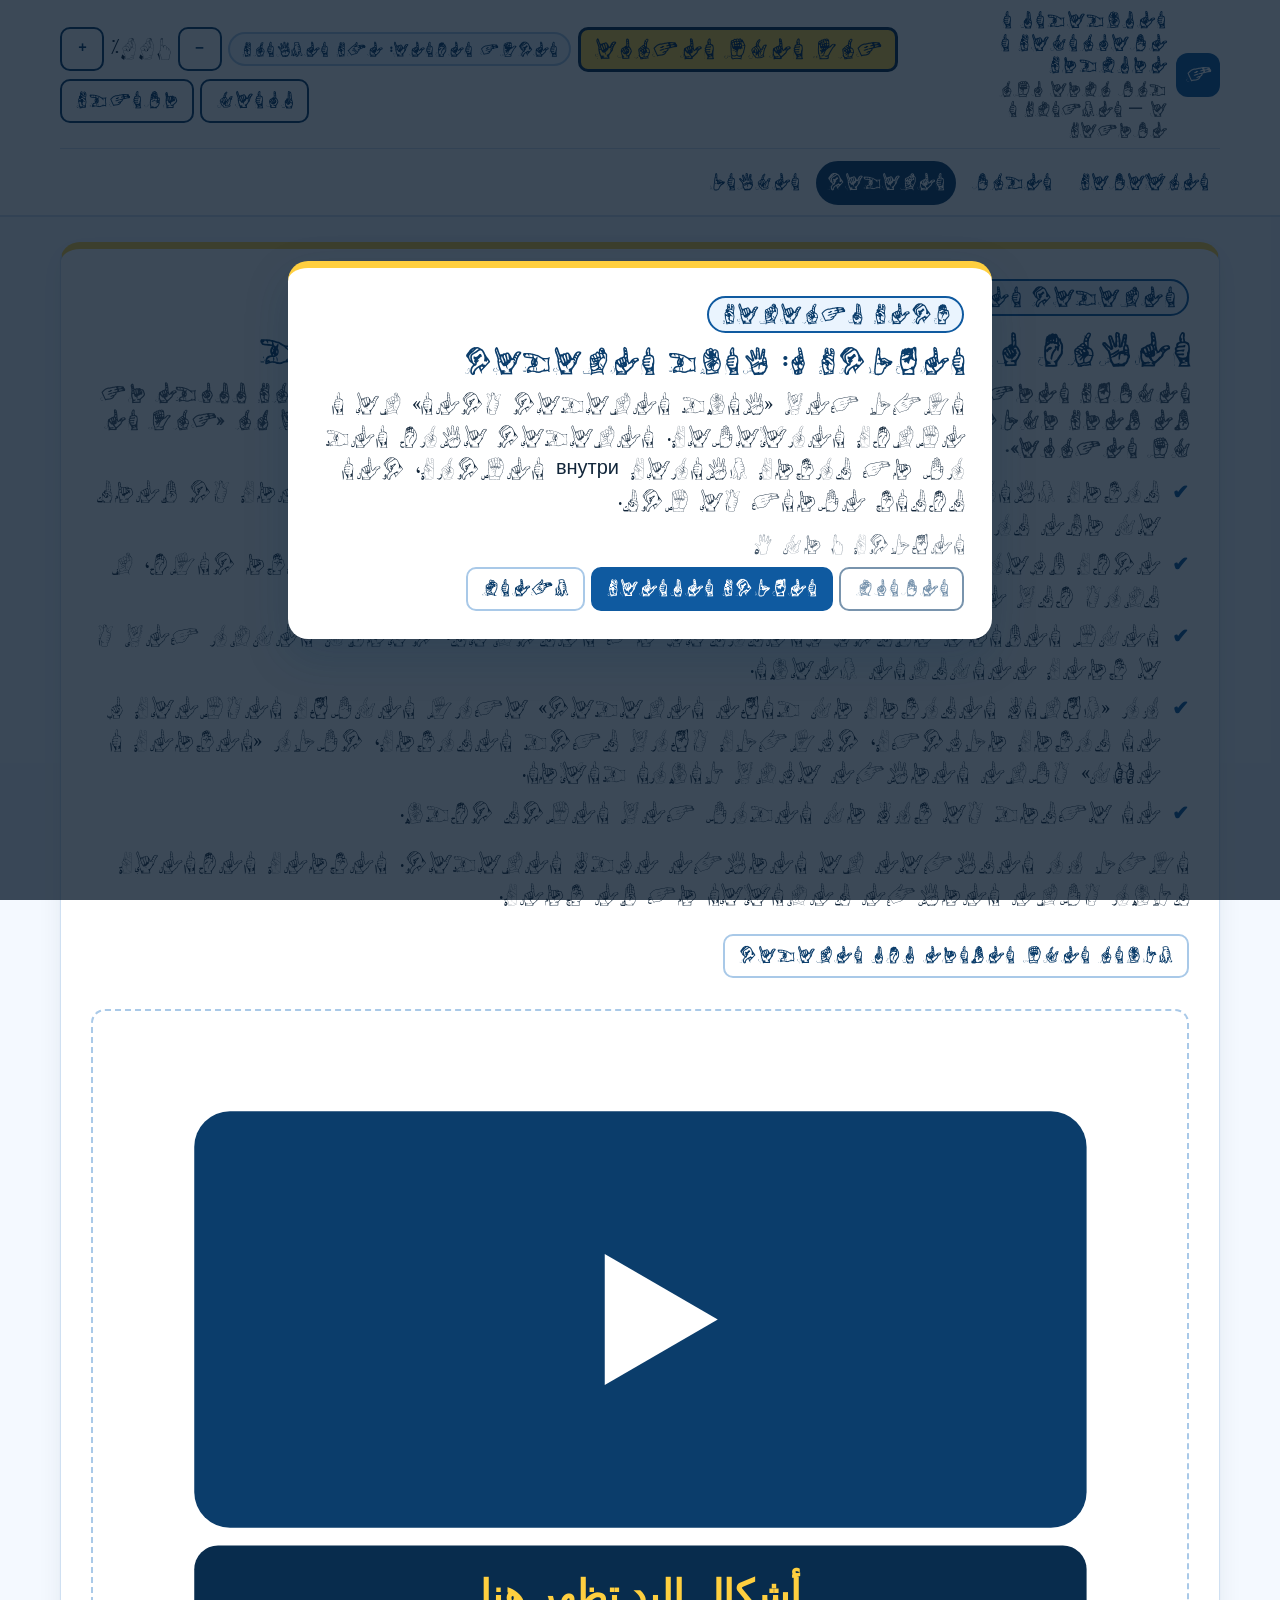
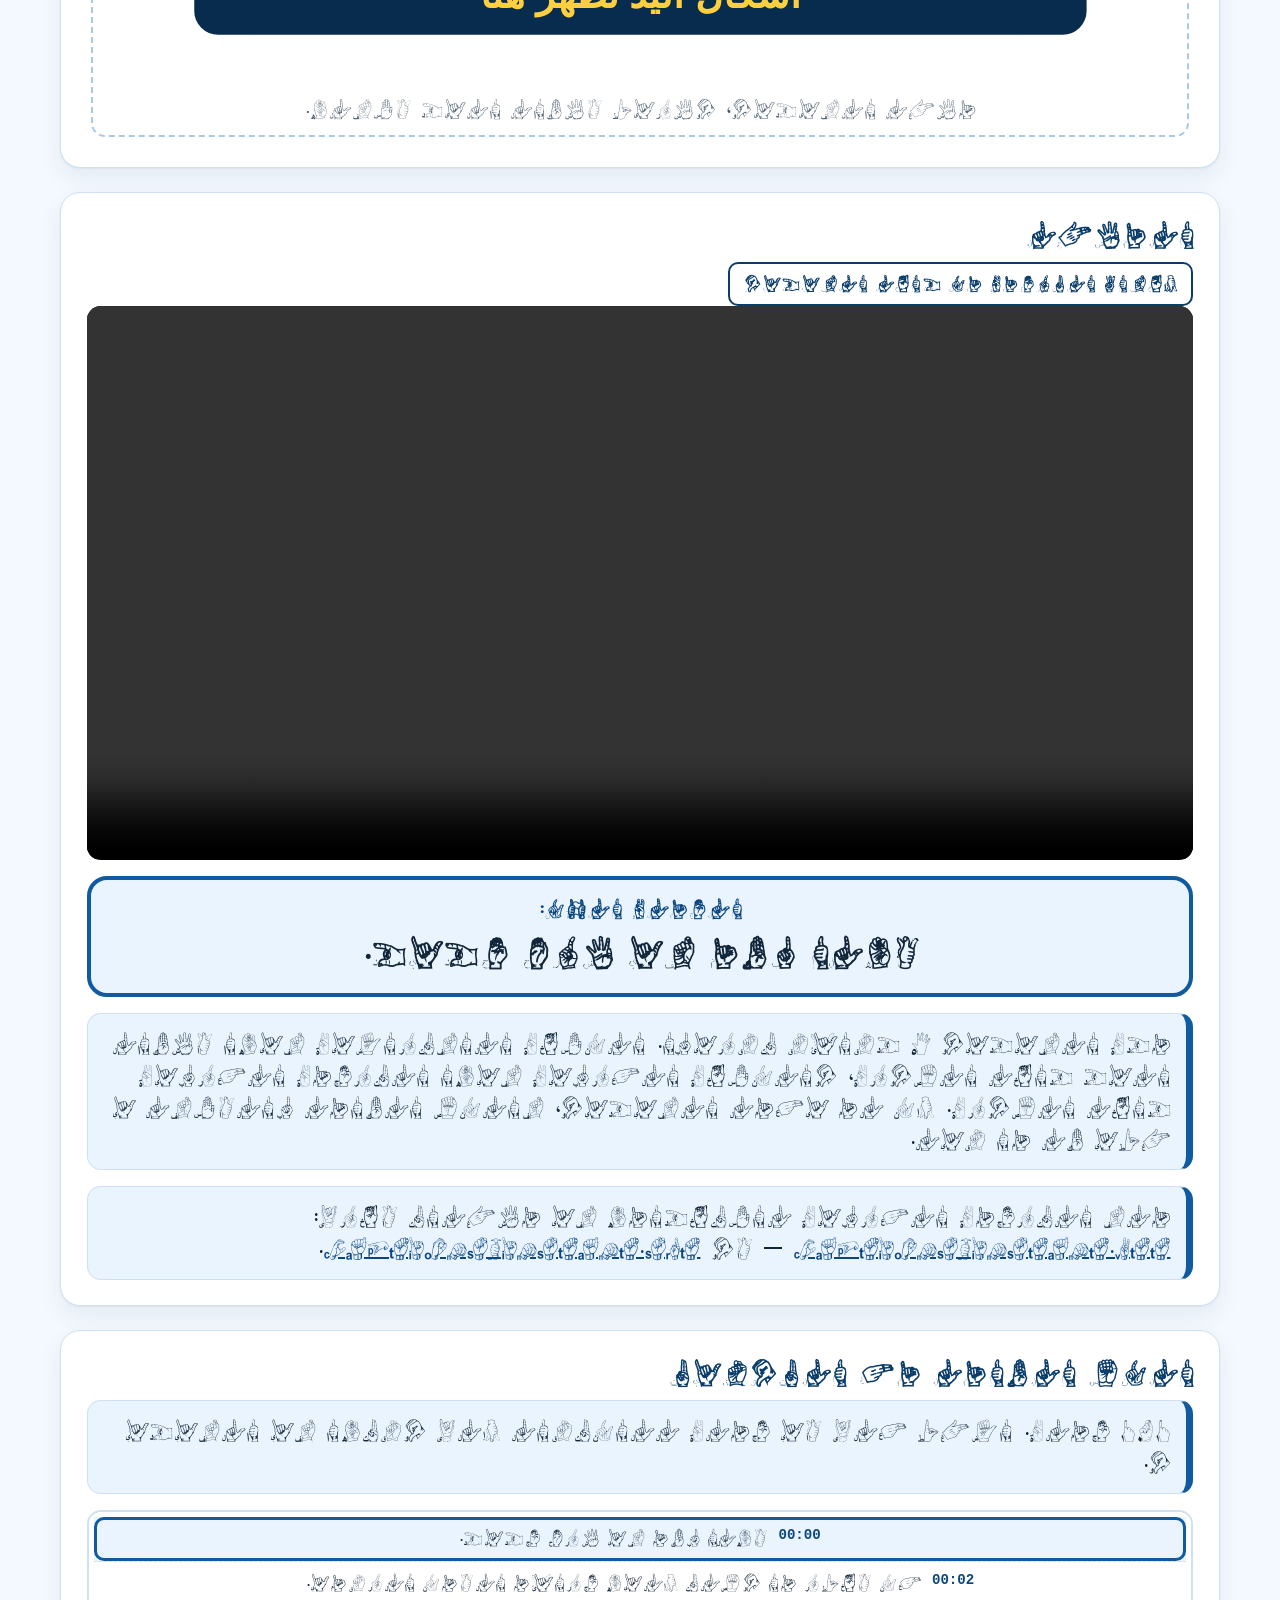
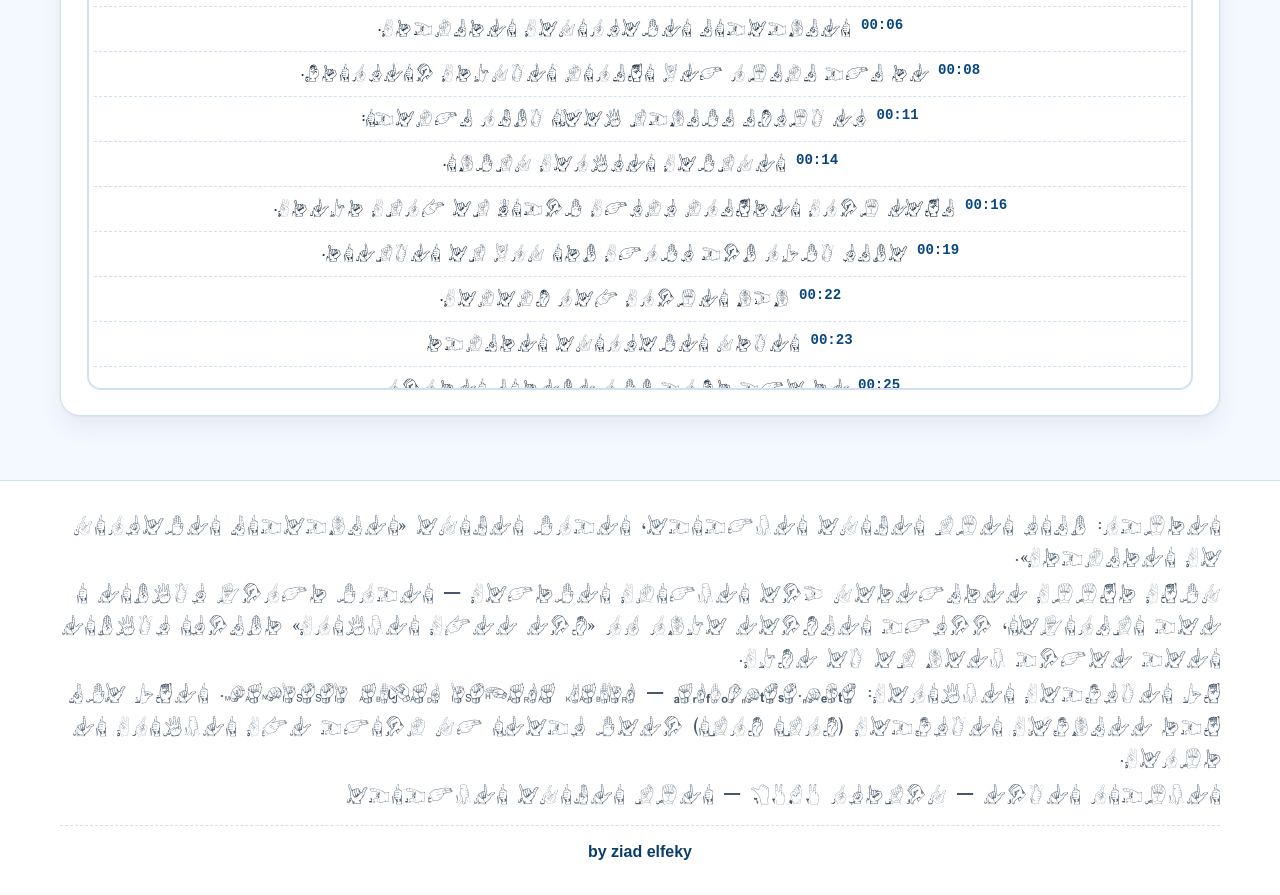
<file: الفيديو.html>
<!DOCTYPE html>
<html lang="ar" dir="rtl" data-lang="ar">
<head>
<meta charset="utf-8">
<meta name="viewport" content="width=device-width, initial-scale=1">
<title>الفيديو — التهديدات السيبرانية المتقدمة</title>
<meta name="description" content="فيديو الدرس مع ترجمة نصية عربية ونص كامل وكلمات إشارة">
<link rel="icon" href="data:image/svg+xml,%3Csvg xmlns='http://www.w3.org/2000/svg' viewBox='0 0 32 32'%3E%3Crect width='32' height='32' rx='7' fill='%230b3d6b'/%3E%3Cpath d='M8 23 L16 8 L24 23 Z' fill='%23ffcf3f'/%3E%3C/svg%3E">
<link rel="stylesheet" href="assets/site.css">
<script src="assets/site.js" defer></script>
</head>
<body>
<a class="skip-link" href="#main">تخطَّ إلى المحتوى الرئيسي</a>
<header class="site-header">
  <div class="wrap bar">
    <a class="brand" href="الموقع.html">
      <span class="mark" aria-hidden="true">ع</span>
      <span>التهديدات السيبرانية المتقدمة<small>درس رقمي بصري — الإعاقة السمعية</small></span>
    </a>
    <nav class="main-nav" aria-label="التنقل الرئيسي"><ul><li><a href="الموقع.html">الرئيسية</a></li><li><a href="الدرس.html">الدرس</a></li><li><a href="الفيديو.html" aria-current="page">الفيديو</a></li><li><a href="النشاط.html">النشاط</a></li></ul></nav>
    <div class="toolbar" role="group" aria-label="إعدادات العرض">
      <button type="button" class="lang-switch" data-lang-toggle aria-pressed="true"
              aria-label="عرض النص العربي"
              title="أنت الآن في وضع لغة الإشارة. اضغط لتحويل الدرس كله إلى النص العربي."><span class="ls-ar">عرض النص العربي</span><span class="ls-sign" data-nosign aria-hidden="true">ح‌ و‌ ل‌ ل‌ ل‌ غ‌ ة‌ ا‌ ل‌ إ‌ ش‌ ا‌ ر‌ ة‌</span></button>
      <span class="lang-now" data-lang-state aria-hidden="true">الوضع الحالي: لغة الإشارة</span>
      <button type="button" data-scale-down title="تصغير النص" aria-label="تصغير النص">−</button>
      <span id="scaleLabel" aria-live="polite">١٠٠٪</span>
      <button type="button" data-scale-up title="تكبير النص" aria-label="تكبير النص">+</button>
      <button type="button" data-contrast title="تبديل التباين العالي">تباين</button>
      <button type="button" data-help title="كيف تستخدم الموقع">مساعدة</button>
    </div>
  </div>
  <p id="liveEcho" class="live-echo" role="status" aria-live="polite" hidden></p>
</header>

<main id="main" class="wrap">
  <section class="hero">
    <div>
      <p class="badge">الفيديو المترجم بلغة الإشارة</p>
      <h1>الشرح بالفيديو — كل كلمة بشكل يد</h1>
      <p class="sub">النسخة المعروضة افتراضيًا فيها ترجمة إشارية داخل الصورة تتبدّل مع كل كلمة منطوقة، والنسخة العربية جاهزة بنقرة واحدة على زر «عرض النص العربي».</p>
      <ul class="ticks">
        <li>ترجمة إشارية مطبوعة داخل الصورة، تُبدَّل عند كل كلمة أو كلمتين مثل ترجمة يوتيوب.</li>
        <li>لوحة كبيرة أسفل المشغل تعرض الجملة الحالية بحجم واضح، فتُقرأ حتى لو صغُرت الصورة.</li>
        <li>النص الكامل مكتوب بالترتيب مع التوقيت، ويمكن النقر على أي جملة للانتقال إليها.</li>
        <li>زرّ «إخفاء الترجمة من داخل الفيديو» يعرض النسخة الأصلية بلا ترجمة مطبوعة، وبضغطة أخرى تعود الترجمة، وسطر «الجملة الآن» أسفل المشغل يبقى ظاهرًا دائمًا.</li>
        <li>لا يعتمد أي جزء من الدرس على الصوت وحده.</li>
      </ul>
      <div class="actions">
        <p class="video-intro">اضغط زر التشغيل في المشغل لبدء الفيديو. الجملة الحالية تظهر أسفل المشغل تلقائيًا مع كل جملة.</p>
        <button type="button" class="btn ghost" data-transcript>إظهار النص الكامل تحت الفيديو</button>
      </div>
    </div>
    <figure class="visual">
      <svg viewBox="0 0 360 220" role="img" aria-label="شاشة فيديو وفيها شريط أشكال يد في الأسفل" xmlns="http://www.w3.org/2000/svg">
        <rect x="30" y="30" width="300" height="140" rx="12" fill="#0b3d6b"/>
        <path d="M168 78 L206 100 L168 122 Z" fill="#ffffff"/>
        <rect x="30" y="176" width="300" height="30" rx="8" fill="#082c4d"/>
        <text x="180" y="197" font-size="13" font-weight="700" fill="#ffcf3f" text-anchor="middle" font-family="Segoe UI, Tahoma, sans-serif">أشكال اليد تظهر هنا</text>
      </svg>
      <figcaption>مشغل الفيديو، وشريط أشكال اليد أسفله.</figcaption>
    </figure>
  </section>

  <section class="panel" id="playerPanel" aria-labelledby="player">
    <h2 id="player">المشغل</h2>
    <div class="toolbar" role="group" aria-label="التحكم في ترجمة الفيديو">
      <button type="button" class="btn" id="translationToggle" aria-pressed="true"
              title="يخفي الترجمة المطبوعة داخل صورة الفيديو ويعرض النسخة الأصلية.">إخفاء الترجمة من داخل الفيديو</button>
    </div>
    <video id="vid" controls preload="metadata" width="1280" height="720" aria-describedby="vidHelp"
           data-src-sign="video/التهديدات_السيبرانية_المتقدمة_بالإشارة.mp4" data-src-ar="video/التهديدات_السيبرانية_المتقدمة_مترجمة.mp4"
           data-src-original="video/source.mp4">
      <source src="video/التهديدات_السيبرانية_المتقدمة_مترجمة.mp4" type="video/mp4">
      <track kind="captions" src="video/captions_instant.vtt" srclang="ar" label="العربية">
      <p>متصفحك لا يدعم الفيديو. يمكنك قراءة النص الكامل بالأسفل.</p>
    </video>
    <div class="caption-under" id="cueNow" aria-live="polite" aria-atomic="true"><span class="label">الجملة الآن:</span> <span id="cueNowText">—</span></div>
    <p id="vidHelp" class="note">مدة الفيديو ٥ دقائق تقريبًا. النسخة الافتراضية فيها أشكال اليد داخل الصورة، والنسخة العربية فيها الترجمة العربية داخل الصورة. إن لم يعمل الفيديو، فالنص الكامل بالأسفل يغطي كل ما قيل.</p>
    <p class="note">ملف الترجمة العربية لاستخدامه في مشغلات أخرى: <a href="video/captions_instant.vtt" download>captions_instant.vtt</a> — أو <a href="video/captions_instant.srt" download>captions_instant.srt</a>.</p>
  </section>

  <section class="panel" id="transcriptPanel" aria-labelledby="trTitle">
    <h2 id="trTitle">النص الكامل مع التوقيت</h2>
    <p class="note">١٠١ جملة. اضغط على أي جملة للانتقال إلى وقتها في الفيديو.</p>
    <ol class="transcript" id="transcript"><li data-start="0.0" data-end="2.0" data-text="أهلًا بكم في شرح جديد.">
  <button type="button" class="cue" data-seek="0.0">
    <time datetime="PT0.0S">00:00</time>
    <span>أهلًا بكم في شرح جديد.</span>
  </button>
</li><li data-start="2.0" data-end="6.0" data-text="عن أخطر ما وصلت إليه جرائم الأمن الرقمي.">
  <button type="button" class="cue" data-seek="2.0">
    <time datetime="PT2.0S">00:02</time>
    <span>عن أخطر ما وصلت إليه جرائم الأمن الرقمي.</span>
  </button>
</li><li data-start="6.0" data-end="8.0" data-text="التهديدات السيبرانية المتقدمة.">
  <button type="button" class="cue" data-seek="6.0">
    <time datetime="PT6.0S">00:06</time>
    <span>التهديدات السيبرانية المتقدمة.</span>
  </button>
</li><li data-start="8.0" data-end="11.0" data-text="لم تعد تقتصر على اختراق الأنظمة والبرامج.">
  <button type="button" class="cue" data-seek="8.0">
    <time datetime="PT8.0S">00:08</time>
    <span>لم تعد تقتصر على اختراق الأنظمة والبرامج.</span>
  </button>
</li><li data-start="11.0" data-end="14.0" data-text="بل أصبحت تستهدف شيئًا أكثر تعقيدًا:">
  <button type="button" class="cue" data-seek="11.0">
    <time datetime="PT11.0S">00:11</time>
    <span>بل أصبحت تستهدف شيئًا أكثر تعقيدًا:</span>
  </button>
</li><li data-start="14.0" data-end="16.0" data-text="النفسية البشرية نفسها.">
  <button type="button" class="cue" data-seek="14.0">
    <time datetime="PT14.0S">00:14</time>
    <span>النفسية البشرية نفسها.</span>
  </button>
</li><li data-start="16.0" data-end="19.13" data-text="تخيّل صورة المخترق بقبعة سوداء في غرفة مظلمة.">
  <button type="button" class="cue" data-seek="16.0">
    <time datetime="PT16.0S">00:16</time>
    <span>تخيّل صورة المخترق بقبعة سوداء في غرفة مظلمة.</span>
  </button>
</li><li data-start="19.13" data-end="22.13" data-text="يكتب أسطر كود بسرعة كما نرى في الأفلام.">
  <button type="button" class="cue" data-seek="19.13">
    <time datetime="PT19.13S">00:19</time>
    <span>يكتب أسطر كود بسرعة كما نرى في الأفلام.</span>
  </button>
</li><li data-start="22.13" data-end="23.13" data-text="هذه الصورة غير حقيقية.">
  <button type="button" class="cue" data-seek="22.13">
    <time datetime="PT22.13S">00:22</time>
    <span>هذه الصورة غير حقيقية.</span>
  </button>
</li><li data-start="23.13" data-end="25.13" data-text="الأمن السيبراني المتقدم">
  <button type="button" class="cue" data-seek="23.13">
    <time datetime="PT23.13S">00:23</time>
    <span>الأمن السيبراني المتقدم</span>
  </button>
</li><li data-start="25.13" data-end="28.13" data-text="لم يعد مجرد كسر لكلمات المرور.">
  <button type="button" class="cue" data-seek="25.13">
    <time datetime="PT25.13S">00:25</time>
    <span>لم يعد مجرد كسر لكلمات المرور.</span>
  </button>
</li><li data-start="28.13" data-end="32.13" data-text="الحقيقة أن المهاجم يمارس فن اختراق العقول.">
  <button type="button" class="cue" data-seek="28.13">
    <time datetime="PT28.13S">00:28</time>
    <span>الحقيقة أن المهاجم يمارس فن اختراق العقول.</span>
  </button>
</li><li data-start="32.13" data-end="35.13" data-text="التهديدات الحديثة والأكثر خطورة">
  <button type="button" class="cue" data-seek="32.13">
    <time datetime="PT32.13S">00:32</time>
    <span>التهديدات الحديثة والأكثر خطورة</span>
  </button>
</li><li data-start="35.13" data-end="38.13" data-text="تستغل مشاعر إنسانية موجودة فينا جميعًا.">
  <button type="button" class="cue" data-seek="35.13">
    <time datetime="PT35.13S">00:35</time>
    <span>تستغل مشاعر إنسانية موجودة فينا جميعًا.</span>
  </button>
</li><li data-start="38.13" data-end="41.26" data-text="مثل الثقة والخوف والفضول.">
  <button type="button" class="cue" data-seek="38.13">
    <time datetime="PT38.13S">00:38</time>
    <span>مثل الثقة والخوف والفضول.</span>
  </button>
</li><li data-start="41.26" data-end="43.26" data-text="خريطة طريقنا سريعة وواضحة.">
  <button type="button" class="cue" data-seek="41.26">
    <time datetime="PT41.26S">00:41</time>
    <span>خريطة طريقنا سريعة وواضحة.</span>
  </button>
</li><li data-start="43.26" data-end="46.26" data-text="نبدأ باختراق العقول لا الأجهزة.">
  <button type="button" class="cue" data-seek="43.26">
    <time datetime="PT43.26S">00:43</time>
    <span>نبدأ باختراق العقول لا الأجهزة.</span>
  </button>
</li><li data-start="46.26" data-end="48.26" data-text="ثم برامج الفدية.">
  <button type="button" class="cue" data-seek="46.26">
    <time datetime="PT46.26S">00:46</time>
    <span>ثم برامج الفدية.</span>
  </button>
</li><li data-start="48.26" data-end="50.26" data-text="ثم سيكولوجية الهندسة الاجتماعية.">
  <button type="button" class="cue" data-seek="48.26">
    <time datetime="PT48.26S">00:48</time>
    <span>ثم سيكولوجية الهندسة الاجتماعية.</span>
  </button>
</li><li data-start="50.26" data-end="52.26" data-text="ثم إرهاق الأنظمة بهجمات DDoS.">
  <button type="button" class="cue" data-seek="50.26">
    <time datetime="PT50.26S">00:50</time>
    <span>ثم إرهاق الأنظمة بهجمات DDoS.</span>
  </button>
</li><li data-start="52.26" data-end="56.26" data-text="وأخيرًا الدفاع الأخلاقي والمتاح للجميع.">
  <button type="button" class="cue" data-seek="52.26">
    <time datetime="PT52.26S">00:52</time>
    <span>وأخيرًا الدفاع الأخلاقي والمتاح للجميع.</span>
  </button>
</li><li data-start="56.26" data-end="58.35" data-text="نبدأ بالنقطة الأولى.">
  <button type="button" class="cue" data-seek="56.26">
    <time datetime="PT56.26S">00:56</time>
    <span>نبدأ بالنقطة الأولى.</span>
  </button>
</li><li data-start="58.35" data-end="60.35" data-text="اختراق العقول لا الأجهزة.">
  <button type="button" class="cue" data-seek="58.35">
    <time datetime="PT58.35S">00:58</time>
    <span>اختراق العقول لا الأجهزة.</span>
  </button>
</li><li data-start="60.35" data-end="62.35" data-text="لو قارنّا بين الأمرين:">
  <button type="button" class="cue" data-seek="60.35">
    <time datetime="PT60.35S">01:00</time>
    <span>لو قارنّا بين الأمرين:</span>
  </button>
</li><li data-start="62.35" data-end="67.35" data-text="كان الاختراق التقليدي يعتمد على ثغرة صغيرة في جدار الحماية.">
  <button type="button" class="cue" data-seek="62.35">
    <time datetime="PT62.35S">01:02</time>
    <span>كان الاختراق التقليدي يعتمد على ثغرة صغيرة في جدار الحماية.</span>
  </button>
</li><li data-start="67.35" data-end="69.35" data-text="أو خطأ في سطر برمجي.">
  <button type="button" class="cue" data-seek="67.35">
    <time datetime="PT67.35S">01:07</time>
    <span>أو خطأ في سطر برمجي.</span>
  </button>
</li><li data-start="69.35" data-end="72.35" data-text="لكن المهاجمين اكتشفوا أن اختراق العقل البشري">
  <button type="button" class="cue" data-seek="69.35">
    <time datetime="PT69.35S">01:09</time>
    <span>لكن المهاجمين اكتشفوا أن اختراق العقل البشري</span>
  </button>
</li><li data-start="72.35" data-end="75.35" data-text="أسهل وأسرع بكثير من كسر جدار رقمي.">
  <button type="button" class="cue" data-seek="72.35">
    <time datetime="PT72.35S">01:12</time>
    <span>أسهل وأسرع بكثير من كسر جدار رقمي.</span>
  </button>
</li><li data-start="75.35" data-end="77.35" data-text="فلماذا يتعبون أنفسهم؟">
  <button type="button" class="cue" data-seek="75.35">
    <time datetime="PT75.35S">01:15</time>
    <span>فلماذا يتعبون أنفسهم؟</span>
  </button>
</li><li data-start="77.35" data-end="80.35" data-text="الهندسة الاجتماعية تستهدف ثغراتنا النفسية.">
  <button type="button" class="cue" data-seek="77.35">
    <time datetime="PT77.35S">01:17</time>
    <span>الهندسة الاجتماعية تستهدف ثغراتنا النفسية.</span>
  </button>
</li><li data-start="80.35" data-end="85.15" data-text="المهاجم لا يحتاج كودًا معقدًا إذا استطاع بحيلة نفسية بسيطة">
  <button type="button" class="cue" data-seek="80.35">
    <time datetime="PT80.35S">01:20</time>
    <span>المهاجم لا يحتاج كودًا معقدًا إذا استطاع بحيلة نفسية بسيطة</span>
  </button>
</li><li data-start="85.15" data-end="90.15" data-text="أن يقنع أيًّا منا أن يسلّمه بياناته السرية بنفسه وبرضاه.">
  <button type="button" class="cue" data-seek="85.15">
    <time datetime="PT85.15S">01:25</time>
    <span>أن يقنع أيًّا منا أن يسلّمه بياناته السرية بنفسه وبرضاه.</span>
  </button>
</li><li data-start="90.15" data-end="95.42" data-text="النقطة الثانية: برامج الفدية، أو ما نسميه الرهائن الرقمية.">
  <button type="button" class="cue" data-seek="90.15">
    <time datetime="PT90.15S">01:30</time>
    <span>النقطة الثانية: برامج الفدية، أو ما نسميه الرهائن الرقمية.</span>
  </button>
</li><li data-start="95.42" data-end="99.01" data-text="تخيّل كابوسًا رقميًا يحدث في لحظة.">
  <button type="button" class="cue" data-seek="95.42">
    <time datetime="PT95.42S">01:35</time>
    <span>تخيّل كابوسًا رقميًا يحدث في لحظة.</span>
  </button>
</li><li data-start="99.01" data-end="100.81" data-text="شاشة الجهاز تُقفل بالكامل.">
  <button type="button" class="cue" data-seek="99.01">
    <time datetime="PT99.01S">01:39</time>
    <span>شاشة الجهاز تُقفل بالكامل.</span>
  </button>
</li><li data-start="100.81" data-end="103.61" data-text="وتظهر رسالة واضحة تطلب فدية مالية.">
  <button type="button" class="cue" data-seek="100.81">
    <time datetime="PT100.81S">01:40</time>
    <span>وتظهر رسالة واضحة تطلب فدية مالية.</span>
  </button>
</li><li data-start="103.61" data-end="106.41" data-text="حتى يعود النظام للعمل وتُفتح الملفات.">
  <button type="button" class="cue" data-seek="103.61">
    <time datetime="PT103.61S">01:43</time>
    <span>حتى يعود النظام للعمل وتُفتح الملفات.</span>
  </button>
</li><li data-start="106.41" data-end="109.41" data-text="النقطة الجوهرية هنا ليست التشفير التقني.">
  <button type="button" class="cue" data-seek="106.41">
    <time datetime="PT106.41S">01:46</time>
    <span>النقطة الجوهرية هنا ليست التشفير التقني.</span>
  </button>
</li><li data-start="109.41" data-end="112.21" data-text="بل اللعبة على سيكولوجية الخوف.">
  <button type="button" class="cue" data-seek="109.41">
    <time datetime="PT109.41S">01:49</time>
    <span>بل اللعبة على سيكولوجية الخوف.</span>
  </button>
</li><li data-start="112.21" data-end="115.77" data-text="الهدف خلق حالة رعب وضغط نفسي سريع.">
  <button type="button" class="cue" data-seek="112.21">
    <time datetime="PT112.21S">01:52</time>
    <span>الهدف خلق حالة رعب وضغط نفسي سريع.</span>
  </button>
</li><li data-start="115.77" data-end="119.49" data-text="حين يخاف الإنسان يرتفع هرمون التوتر مثل الكورتيزول.">
  <button type="button" class="cue" data-seek="115.77">
    <time datetime="PT115.77S">01:55</time>
    <span>حين يخاف الإنسان يرتفع هرمون التوتر مثل الكورتيزول.</span>
  </button>
</li><li data-start="119.49" data-end="121.77" data-text="وهذا يعطّل التفكير المنطقي تمامًا.">
  <button type="button" class="cue" data-seek="119.49">
    <time datetime="PT119.49S">01:59</time>
    <span>وهذا يعطّل التفكير المنطقي تمامًا.</span>
  </button>
</li><li data-start="121.77" data-end="124.85" data-text="ويجعل الضحية تتخذ قرارًا متسرعًا وغير عقلاني.">
  <button type="button" class="cue" data-seek="121.77">
    <time datetime="PT121.77S">02:01</time>
    <span>ويجعل الضحية تتخذ قرارًا متسرعًا وغير عقلاني.</span>
  </button>
</li><li data-start="124.85" data-end="127.41" data-text="بالدفع فورًا لإنقاذ ملفاتها المهمة.">
  <button type="button" class="cue" data-seek="124.85">
    <time datetime="PT124.85S">02:04</time>
    <span>بالدفع فورًا لإنقاذ ملفاتها المهمة.</span>
  </button>
</li><li data-start="127.41" data-end="131.25" data-text="لاحظ كيف يتفوق العامل النفسي على أي تدريب تقني.">
  <button type="button" class="cue" data-seek="127.41">
    <time datetime="PT127.41S">02:07</time>
    <span>لاحظ كيف يتفوق العامل النفسي على أي تدريب تقني.</span>
  </button>
</li><li data-start="131.25" data-end="134.32" data-text="نصل إلى القسم الثالث المهم جدًا.">
  <button type="button" class="cue" data-seek="131.25">
    <time datetime="PT131.25S">02:11</time>
    <span>نصل إلى القسم الثالث المهم جدًا.</span>
  </button>
</li><li data-start="134.32" data-end="136.6" data-text="سيكولوجية الهندسة الاجتماعية.">
  <button type="button" class="cue" data-seek="134.32">
    <time datetime="PT134.32S">02:14</time>
    <span>سيكولوجية الهندسة الاجتماعية.</span>
  </button>
</li><li data-start="136.6" data-end="143.5" data-text="اللعبة كلها على العقول، وتحديدًا ثلاث أساليب رئيسية تتجاوز حذرنا الطبيعي.">
  <button type="button" class="cue" data-seek="136.6">
    <time datetime="PT136.6S">02:16</time>
    <span>اللعبة كلها على العقول، وتحديدًا ثلاث أساليب رئيسية تتجاوز حذرنا الطبيعي.</span>
  </button>
</li><li data-start="143.5" data-end="149.35" data-text="أولًا: التصيد الموجه (Spear Phishing)، ويستهدف الثقة والمألوفية.">
  <button type="button" class="cue" data-seek="143.5">
    <time datetime="PT143.5S">02:23</time>
    <span>أولًا: التصيد الموجه (Spear Phishing)، ويستهدف الثقة والمألوفية.</span>
  </button>
</li><li data-start="149.35" data-end="156.43" data-text="يجمع المهاجم بيانات دقيقة من وسائل التواصل لتبدو رسالته من جهة نثق بها.">
  <button type="button" class="cue" data-seek="149.35">
    <time datetime="PT149.35S">02:29</time>
    <span>يجمع المهاجم بيانات دقيقة من وسائل التواصل لتبدو رسالته من جهة نثق بها.</span>
  </button>
</li><li data-start="156.43" data-end="160.35" data-text="ثانيًا: انتحال الشخصية، ويستغل سلطة المنصب.">
  <button type="button" class="cue" data-seek="156.43">
    <time datetime="PT156.43S">02:36</time>
    <span>ثانيًا: انتحال الشخصية، ويستغل سلطة المنصب.</span>
  </button>
</li><li data-start="160.35" data-end="166.51" data-text="ينتحل المهاجم صفة مسؤول بنكي أو مدير ليدفع الضحية للاستجابة السريعة.">
  <button type="button" class="cue" data-seek="160.35">
    <time datetime="PT160.35S">02:40</time>
    <span>ينتحل المهاجم صفة مسؤول بنكي أو مدير ليدفع الضحية للاستجابة السريعة.</span>
  </button>
</li><li data-start="166.51" data-end="168.07" data-text="استجابةً للضغط.">
  <button type="button" class="cue" data-seek="166.51">
    <time datetime="PT166.51S">02:46</time>
    <span>استجابةً للضغط.</span>
  </button>
</li><li data-start="168.07" data-end="169.95" data-text="ثالثًا: الاستدراج.">
  <button type="button" class="cue" data-seek="168.07">
    <time datetime="PT168.07S">02:48</time>
    <span>ثالثًا: الاستدراج.</span>
  </button>
</li><li data-start="169.95" data-end="172.35" data-text="ويستغل أكثر ما فينا: الفضول.">
  <button type="button" class="cue" data-seek="169.95">
    <time datetime="PT169.95S">02:49</time>
    <span>ويستغل أكثر ما فينا: الفضول.</span>
  </button>
</li><li data-start="172.35" data-end="174.35" data-text="عرض مغري أو ملف مجاني.">
  <button type="button" class="cue" data-seek="172.35">
    <time datetime="PT172.35S">02:52</time>
    <span>عرض مغري أو ملف مجاني.</span>
  </button>
</li><li data-start="174.35" data-end="177.71" data-text="هذه الأشياء تفرز الدوبامين في المخ.">
  <button type="button" class="cue" data-seek="174.35">
    <time datetime="PT174.35S">02:54</time>
    <span>هذه الأشياء تفرز الدوبامين في المخ.</span>
  </button>
</li><li data-start="177.71" data-end="180.23" data-text="فيجعلنا نتجاهل التحذيرات الأمنية.">
  <button type="button" class="cue" data-seek="177.71">
    <time datetime="PT177.71S">02:57</time>
    <span>فيجعلنا نتجاهل التحذيرات الأمنية.</span>
  </button>
</li><li data-start="180.23" data-end="182.15" data-text="ونضغط على الرابط فورًا.">
  <button type="button" class="cue" data-seek="180.23">
    <time datetime="PT180.23S">03:00</time>
    <span>ونضغط على الرابط فورًا.</span>
  </button>
</li><li data-start="182.15" data-end="184.39" data-text="كل أسلوب منها مصمم بدقة">
  <button type="button" class="cue" data-seek="182.15">
    <time datetime="PT182.15S">03:02</time>
    <span>كل أسلوب منها مصمم بدقة</span>
  </button>
</li><li data-start="184.39" data-end="185.83" data-text="لتجاوز المنطق.">
  <button type="button" class="cue" data-seek="184.39">
    <time datetime="PT184.39S">03:04</time>
    <span>لتجاوز المنطق.</span>
  </button>
</li><li data-start="185.83" data-end="188.5" data-text="وإحداث استجابة نفسية تلقائية.">
  <button type="button" class="cue" data-seek="185.83">
    <time datetime="PT185.83S">03:05</time>
    <span>وإحداث استجابة نفسية تلقائية.</span>
  </button>
</li><li data-start="188.5" data-end="190.02" data-text="ننتقل إلى القسم الرابع.">
  <button type="button" class="cue" data-seek="188.5">
    <time datetime="PT188.5S">03:08</time>
    <span>ننتقل إلى القسم الرابع.</span>
  </button>
</li><li data-start="190.02" data-end="193.64" data-text="إرهاق الأنظمة بهجمات DDoS.">
  <button type="button" class="cue" data-seek="190.02">
    <time datetime="PT190.02S">03:10</time>
    <span>إرهاق الأنظمة بهجمات DDoS.</span>
  </button>
</li><li data-start="193.64" data-end="199.32" data-text="في هجمات الحرمان من الخدمة الموزعة، المشكلة ليست اختراقًا معقدًا.">
  <button type="button" class="cue" data-seek="193.64">
    <time datetime="PT193.64S">03:13</time>
    <span>في هجمات الحرمان من الخدمة الموزعة، المشكلة ليست اختراقًا معقدًا.</span>
  </button>
</li><li data-start="199.32" data-end="203.72" data-text="بل القوة الغاشمة: آلاف الأجهزة المخترقة">
  <button type="button" class="cue" data-seek="199.32">
    <time datetime="PT199.32S">03:19</time>
    <span>بل القوة الغاشمة: آلاف الأجهزة المخترقة</span>
  </button>
</li><li data-start="203.72" data-end="208.52" data-text="تهاجم معًا في وقت واحد لترسل سيلًا من الطلبات إلى خادم واحد.">
  <button type="button" class="cue" data-seek="203.72">
    <time datetime="PT203.72S">03:23</time>
    <span>تهاجم معًا في وقت واحد لترسل سيلًا من الطلبات إلى خادم واحد.</span>
  </button>
</li><li data-start="208.52" data-end="212.28" data-text="النتيجة: إرهاق الخادم وخروجه عن الخدمة تمامًا.">
  <button type="button" class="cue" data-seek="208.52">
    <time datetime="PT208.52S">03:28</time>
    <span>النتيجة: إرهاق الخادم وخروجه عن الخدمة تمامًا.</span>
  </button>
</li><li data-start="212.28" data-end="218.52" data-text="الهدف استهداف البنية التحتية، وهو تهديد يطال شركات ومؤسسات كاملة.">
  <button type="button" class="cue" data-seek="212.28">
    <time datetime="PT212.28S">03:32</time>
    <span>الهدف استهداف البنية التحتية، وهو تهديد يطال شركات ومؤسسات كاملة.</span>
  </button>
</li><li data-start="218.52" data-end="222.12" data-text="بمجرد أن يعجز الخادم عن معالجة الكم الهائل من البيانات">
  <button type="button" class="cue" data-seek="218.52">
    <time datetime="PT218.52S">03:38</time>
    <span>بمجرد أن يعجز الخادم عن معالجة الكم الهائل من البيانات</span>
  </button>
</li><li data-start="222.12" data-end="223.92" data-text="التي تصل في اللحظة نفسها.">
  <button type="button" class="cue" data-seek="222.12">
    <time datetime="PT222.12S">03:42</time>
    <span>التي تصل في اللحظة نفسها.</span>
  </button>
</li><li data-start="223.92" data-end="226.15" data-text="القسم الخامس والأخير.">
  <button type="button" class="cue" data-seek="223.92">
    <time datetime="PT223.92S">03:43</time>
    <span>القسم الخامس والأخير.</span>
  </button>
</li><li data-start="226.15" data-end="228.35" data-text="الدفاع الأخلاقي والمتاح.">
  <button type="button" class="cue" data-seek="226.15">
    <time datetime="PT226.15S">03:46</time>
    <span>الدفاع الأخلاقي والمتاح.</span>
  </button>
</li><li data-start="228.35" data-end="230.22" data-text="كيف نحمي أنفسنا؟">
  <button type="button" class="cue" data-seek="228.35">
    <time datetime="PT228.35S">03:48</time>
    <span>كيف نحمي أنفسنا؟</span>
  </button>
</li><li data-start="230.22" data-end="234.02" data-text="الدفاع الحقيقي يبدأ بشيء نسميه «الشك الصحي».">
  <button type="button" class="cue" data-seek="230.22">
    <time datetime="PT230.22S">03:50</time>
    <span>الدفاع الحقيقي يبدأ بشيء نسميه «الشك الصحي».</span>
  </button>
</li><li data-start="234.02" data-end="237.22" data-text="لازم نتحقق دائمًا من أي مصدر يطلب معلوماتنا.">
  <button type="button" class="cue" data-seek="234.02">
    <time datetime="PT234.02S">03:54</time>
    <span>لازم نتحقق دائمًا من أي مصدر يطلب معلوماتنا.</span>
  </button>
</li><li data-start="237.22" data-end="239.22" data-text="مهما بدا مألوفًا.">
  <button type="button" class="cue" data-seek="237.22">
    <time datetime="PT237.22S">03:57</time>
    <span>مهما بدا مألوفًا.</span>
  </button>
</li><li data-start="239.22" data-end="240.62" data-text="والأهم من ذلك:">
  <button type="button" class="cue" data-seek="239.22">
    <time datetime="PT239.22S">03:59</time>
    <span>والأهم من ذلك:</span>
  </button>
</li><li data-start="240.62" data-end="243.22" data-text="المصدر يؤكد نقطة في غاية الأهمية.">
  <button type="button" class="cue" data-seek="240.62">
    <time datetime="PT240.62S">04:00</time>
    <span>المصدر يؤكد نقطة في غاية الأهمية.</span>
  </button>
</li><li data-start="243.22" data-end="244.62" data-text="وهي الإتاحة.">
  <button type="button" class="cue" data-seek="243.22">
    <time datetime="PT243.22S">04:03</time>
    <span>وهي الإتاحة.</span>
  </button>
</li><li data-start="244.62" data-end="247.02" data-text="حتى تكون البيئة الرقمية آمنة للجميع.">
  <button type="button" class="cue" data-seek="244.62">
    <time datetime="PT244.62S">04:04</time>
    <span>حتى تكون البيئة الرقمية آمنة للجميع.</span>
  </button>
</li><li data-start="247.02" data-end="250.18" data-text="بمن فيهم من لديهم إعاقات بصرية أو سمعية.">
  <button type="button" class="cue" data-seek="247.02">
    <time datetime="PT247.02S">04:07</time>
    <span>بمن فيهم من لديهم إعاقات بصرية أو سمعية.</span>
  </button>
</li><li data-start="250.18" data-end="252.38" data-text="التصميم الأمني لازم يكون شاملًا.">
  <button type="button" class="cue" data-seek="250.18">
    <time datetime="PT250.18S">04:10</time>
    <span>التصميم الأمني لازم يكون شاملًا.</span>
  </button>
</li><li data-start="252.38" data-end="253.42" data-text="يعني مثلًا:">
  <button type="button" class="cue" data-seek="252.38">
    <time datetime="PT252.38S">04:12</time>
    <span>يعني مثلًا:</span>
  </button>
</li><li data-start="253.42" data-end="255.1" data-text="التحذير من رسالة مشبوهة.">
  <button type="button" class="cue" data-seek="253.42">
    <time datetime="PT253.42S">04:13</time>
    <span>التحذير من رسالة مشبوهة.</span>
  </button>
</li><li data-start="255.1" data-end="257.46" data-text="لا يصح أن يعتمد على اللون الأحمر وحده.">
  <button type="button" class="cue" data-seek="255.1">
    <time datetime="PT255.1S">04:15</time>
    <span>لا يصح أن يعتمد على اللون الأحمر وحده.</span>
  </button>
</li><li data-start="257.46" data-end="260.58" data-text="لأنه يستبعد من لديهم صعوبة في تمييز الألوان.">
  <button type="button" class="cue" data-seek="257.46">
    <time datetime="PT257.46S">04:17</time>
    <span>لأنه يستبعد من لديهم صعوبة في تمييز الألوان.</span>
  </button>
</li><li data-start="260.58" data-end="264.45" data-text="لازم يكون فيه نص بديل واضح ومقروء يشرح الخطر.">
  <button type="button" class="cue" data-seek="260.58">
    <time datetime="PT260.58S">04:20</time>
    <span>لازم يكون فيه نص بديل واضح ومقروء يشرح الخطر.</span>
  </button>
</li><li data-start="264.45" data-end="266.41" data-text="الأمن السيبراني الناجح حقًا">
  <button type="button" class="cue" data-seek="264.45">
    <time datetime="PT264.45S">04:24</time>
    <span>الأمن السيبراني الناجح حقًا</span>
  </button>
</li><li data-start="266.41" data-end="268.53" data-text="هو الذي يحمي الجميع بلا استثناء.">
  <button type="button" class="cue" data-seek="266.41">
    <time datetime="PT266.41S">04:26</time>
    <span>هو الذي يحمي الجميع بلا استثناء.</span>
  </button>
</li><li data-start="268.53" data-end="270.73" data-text="وبدون أي لوم للضحية.">
  <button type="button" class="cue" data-seek="268.53">
    <time datetime="PT268.53S">04:28</time>
    <span>وبدون أي لوم للضحية.</span>
  </button>
</li><li data-start="270.73" data-end="273.05" data-text="وهنا سؤال ختامي مهم جدًا.">
  <button type="button" class="cue" data-seek="270.73">
    <time datetime="PT270.73S">04:30</time>
    <span>وهنا سؤال ختامي مهم جدًا.</span>
  </button>
</li><li data-start="273.05" data-end="274.73" data-text="محتاجين كلنا نفكر فيه.">
  <button type="button" class="cue" data-seek="273.05">
    <time datetime="PT273.05S">04:33</time>
    <span>محتاجين كلنا نفكر فيه.</span>
  </button>
</li><li data-start="274.73" data-end="278.33" data-text="إلى أي مدى تُعتبر بصمتنا الرقمية اليومية">
  <button type="button" class="cue" data-seek="274.73">
    <time datetime="PT274.73S">04:34</time>
    <span>إلى أي مدى تُعتبر بصمتنا الرقمية اليومية</span>
  </button>
</li><li data-start="278.33" data-end="281.97" data-text="ومشاركتنا البسيطة على الإنترنت عرضة لهذه الحيل النفسية؟">
  <button type="button" class="cue" data-seek="278.33">
    <time datetime="PT278.33S">04:38</time>
    <span>ومشاركتنا البسيطة على الإنترنت عرضة لهذه الحيل النفسية؟</span>
  </button>
</li><li data-start="281.97" data-end="285.77" data-text="كل معلومة نشاركها قد تكون قطعة البازل الناقصة.">
  <button type="button" class="cue" data-seek="281.97">
    <time datetime="PT281.97S">04:41</time>
    <span>كل معلومة نشاركها قد تكون قطعة البازل الناقصة.</span>
  </button>
</li><li data-start="285.77" data-end="289.73" data-text="التي يستخدمها المهاجم ليبني قصة مقنعة يخدعنا بها.">
  <button type="button" class="cue" data-seek="285.77">
    <time datetime="PT285.77S">04:45</time>
    <span>التي يستخدمها المهاجم ليبني قصة مقنعة يخدعنا بها.</span>
  </button>
</li><li data-start="289.73" data-end="292.17" data-text="فهم السيكولوجية وراء هذه التهديدات">
  <button type="button" class="cue" data-seek="289.73">
    <time datetime="PT289.73S">04:49</time>
    <span>فهم السيكولوجية وراء هذه التهديدات</span>
  </button>
</li><li data-start="292.17" data-end="296.45" data-text="هو فعلًا أول وأهم خطوة لبناء درع واقعي يحمينا.">
  <button type="button" class="cue" data-seek="292.17">
    <time datetime="PT292.17S">04:52</time>
    <span>هو فعلًا أول وأهم خطوة لبناء درع واقعي يحمينا.</span>
  </button>
</li><li data-start="296.45" data-end="298.21" data-text="قبل أن نحمي أجهزتنا.">
  <button type="button" class="cue" data-seek="296.45">
    <time datetime="PT296.45S">04:56</time>
    <span>قبل أن نحمي أجهزتنا.</span>
  </button>
</li><li data-start="298.21" data-end="302.37" data-text="لنبقَ دائمًا يقظين ونطبّق هذا الوعي الرقمي.">
  <button type="button" class="cue" data-seek="298.21">
    <time datetime="PT298.21S">04:58</time>
    <span>لنبقَ دائمًا يقظين ونطبّق هذا الوعي الرقمي.</span>
  </button>
</li></ol>
  </section>
</main>
<script>window.SIGN_DRILL = [{"word": "التهديدات السيبرانية", "hint": "هجمات رقمية حديثة تستهدف الإنسان والبيانات والأجهزة.", "file": "assets/signs/t01_efa59411.png", "w": 932, "h": 1032, "alt": "إشارة كلمة التهديدات السيبرانية: ا، ل، ت، ه، د، ي، د، ا، ت، ا، ل، س، ي، ب، ر، ا، ن، ي، ة"}, {"word": "برامج الفدية", "hint": "برامج تحجز الملفات وتطلب فدية.", "file": "assets/signs/t02_22456e4b.png", "w": 932, "h": 632, "alt": "إشارة كلمة برامج الفدية: ب، ر، ا، م، ج، ا، ل، ف، د، ي، ة"}, {"word": "الهندسة الاجتماعية", "hint": "خداع الأشخاص للحصول على معلومات.", "file": "assets/signs/t03_2a636f9e.png", "w": 932, "h": 832, "alt": "إشارة كلمة الهندسة الاجتماعية: ا، ل، ه، ن، د، س، ة، ا، ل، ا، ج، ت، م، ا، ع، ي، ة"}, {"word": "التصيد الموجه", "hint": "رسائل شخصية مقنعة تستهدف أشخاصًا محددين.", "file": "assets/signs/t04_df6a19f2.png", "w": 932, "h": 632, "alt": "إشارة كلمة التصيد الموجه: ا، ل، ت، ص، ي، د، ا، ل، م، و، ج، ه"}, {"word": "انتحال الشخصية", "hint": "قصة وهمية لخداع الضحية.", "file": "assets/signs/t05_4287a660.png", "w": 932, "h": 632, "alt": "إشارة كلمة انتحال الشخصية: ا، ن، ت، ح، ا، ل، ا، ل، ش، خ، ص، ي، ة"}, {"word": "الاستدراج", "hint": "إغراء بشيء جذاب يخفي خطرًا.", "file": "assets/signs/t06_a6f380b8.png", "w": 932, "h": 432, "alt": "إشارة كلمة الاستدراج: ا، ل، ا، س، ت، د، ر، ا، ج"}, {"word": "الحرمان من الخدمة", "hint": "إغراق خادم بطلبات كثيرة حتى يتوقف.", "file": "assets/signs/t07_27a2e56c.png", "w": 932, "h": 832, "alt": "إشارة كلمة الحرمان من الخدمة: ا، ل، ح، ر، م، ا، ن، م، ن، ا، ل، خ، د، م، ة"}, {"word": "النسخ الاحتياطي", "hint": "نسخة إضافية من الملفات المهمة.", "file": "assets/signs/t08_a1d8f99b.png", "w": 932, "h": 632, "alt": "إشارة كلمة النسخ الاحتياطي: ا، ل، ن، س، خ، ا، ل، ا، ح، ت، ي، ا، ط، ي"}, {"word": "التحقق من المصدر", "hint": "التأكد من هوية المرسل عبر قناة رسمية.", "file": "assets/signs/t09_434982f6.png", "w": 932, "h": 832, "alt": "إشارة كلمة التحقق من المصدر: ا، ل، ت، ح، ق، ق، م، ن، ا، ل، م، ص، د، ر"}, {"word": "الإبلاغ", "hint": "إخبار مسؤول موثوق عند الشك.", "file": "assets/signs/t10_7614e13e.png", "w": 932, "h": 432, "alt": "إشارة كلمة الإبلاغ: ا، ل، إ، ب، ل، ا، غ"}, {"word": "كلمة المرور", "hint": "سر شخصي لا يُشارَك.", "file": "assets/signs/t11_7ba22cf7.png", "w": 856, "h": 632, "alt": "إشارة كلمة كلمة المرور: ك، ل، م، ة، ا، ل، م، ر، و، ر"}, {"word": "البيانات الشخصية", "hint": "معلومات تخص الشخص ولا تُنشر.", "file": "assets/signs/t12_42d3fbe1.png", "w": 932, "h": 832, "alt": "إشارة كلمة البيانات الشخصية: ا، ل، ب، ي، ا، ن، ا، ت، ا، ل، ش، خ، ص، ي، ة"}, {"word": "أهداف الدرس", "hint": "ما سيتعلمه الطالب في نهاية الدرس.", "file": "assets/signs/t13_24e0b3c2.png", "w": 932, "h": 632, "alt": "إشارة كلمة أهداف الدرس: أ، ه، د، ا، ف، ا، ل، د، ر، س"}, {"word": "التمهيد", "hint": "مراجعة سريعة لما تعلمناه قبل الدرس.", "file": "assets/signs/t14_8dd4d78e.png", "w": 932, "h": 432, "alt": "إشارة كلمة التمهيد: ا، ل، ت، م، ه، ي، د"}, {"word": "مفهوم التهديد", "hint": "هجوم رقمي حديث يستهدف الإنسان والبيانات.", "file": "assets/signs/t15_9697029b.png", "w": 932, "h": 632, "alt": "إشارة كلمة مفهوم التهديد: م، ف، ه، و، م، ا، ل، ت، ه، د، ي، د"}, {"word": "الحماية", "hint": "خطوات الوقاية: نسخة احتياطية وتحديث وحذر.", "file": "assets/signs/t16_ccdedafa.png", "w": 932, "h": 432, "alt": "إشارة كلمة الحماية: ا، ل، ح، م، ا، ي، ة"}, {"word": "الأمان الرقمي", "hint": "تصرفات تحمي بياناتك وأجهزتك.", "file": "assets/signs/t17_e91c8240.png", "w": 932, "h": 632, "alt": "إشارة كلمة الأمان الرقمي: ا، ل، أ، م، ا، ن، ا، ل، ر، ق، م، ي"}, {"word": "الرسالة المشبوهة", "hint": "رسالة تحمل علامات خداع يجب التحقق منها.", "file": "assets/signs/t18_7637365d.png", "w": 932, "h": 832, "alt": "إشارة كلمة الرسالة المشبوهة: ا، ل، ر، س، ا، ل، ة، ا، ل، م، ش، ب، و، ه، ة"}, {"word": "ملخص الدرس", "hint": "أهم خمس جمل في الدرس.", "file": "assets/signs/t19_105d19fa.png", "w": 856, "h": 632, "alt": "إشارة كلمة ملخص الدرس: م، ل، خ، ص، ا، ل، د، ر، س"}, {"word": "الخادم", "hint": "جهاز يقدم خدمة لمستخدمين عبر الشبكة.", "file": "assets/signs/t20_05ca0e3c.png", "w": 932, "h": 432, "alt": "إشارة كلمة الخادم: ا، ل، خ، ا، د، م"}, {"word": "الإتاحة", "hint": "أن يستخدم المحتوى الجميع بمن فيهم ذوو الإعاقة.", "file": "assets/signs/t21_b99e63cb.png", "w": 932, "h": 432, "alt": "إشارة كلمة الإتاحة: ا، ل، إ، ت، ا، ح، ة"}, {"word": "الوعي الرقمي", "hint": "فهم الحيل النفسية قبل الوقوع فيها.", "file": "assets/signs/t22_79594a60.png", "w": 932, "h": 632, "alt": "إشارة كلمة الوعي الرقمي: ا، ل، و، ع، ي، ا، ل، ر، ق، م، ي"}];</script>
<script>
(function () {
  var vid = document.getElementById("vid");
  var list = document.getElementById("transcript");
  var items = Array.prototype.slice.call(list.querySelectorAll("li"));
  var cueNow = document.getElementById("cueNowText");
  var trBtn = document.getElementById("translationToggle");
  var srcs = {
    sign: vid.getAttribute("data-src-sign"),
    ar: vid.getAttribute("data-src-ar"),
    original: vid.getAttribute("data-src-original")
  };
  var mode = null;          /* نسخة اللغة: sign / ar */
  var translationOn = true; /* هل الترجمة معروضة على الشاشة؟ */
  var currentSrc = null;
  var langGen = 0;
  var pending = null;

  /* تبديل ملف الفيديو مع الحفاظ على موضع التشغيل وحالته */
  function switchVideo(src) {
    if (!vid || !src || currentSrc === src) return;
    var t = vid.currentTime || 0;
    var playing = !vid.paused && t > 0.2;
    /* تبديل متتابع بسرعة: الملف الوسيط لم يُحمَّل بعد فيقرأ زمنه صفرًا،
       فنأخذ الزمن المحفوظ من التبديل السابق بدل أن يعود الفيديو للبداية. */
    if (t < 0.5 && pending) { t = pending.t; playing = playing || pending.playing; }
    currentSrc = src;
    pending = { t: t, playing: playing };
    var myGen = ++langGen;
    vid.src = src;
    vid.setAttribute("data-mode", src === srcs.original ? "original" : (src === srcs.ar ? "ar" : "sign"));
    vid.load();
    vid.addEventListener("loadedmetadata", function once() {
      vid.removeEventListener("loadedmetadata", once);
      /* إن بدّل المستخدم المصدر مرة أخرى قبل اكتمال التحميل،
         لا نُطبّق زمن التبديل القديم على الملف الجديد. */
      if (myGen !== langGen) return;
      pending = null;
      if (t > 0.5 && isFinite(vid.duration)) {
        vid.currentTime = Math.min(t, Math.max(0, vid.duration - 0.4));
      }
      if (playing) { vid.play().catch(function () {}); }
    });
    /* نُعيد تعليم المقطع الحالي حتى تُكتب الجملة من جديد */
    li = -1;
    items.forEach(function (it) {
      it.classList.remove("active");
      it.querySelector(".cue").removeAttribute("aria-current");
    });
    if (cueNow) cueNow.textContent = "—";
  }

  /* المصدر المعروض الآن: نسخة اللغة الحالية، أو الفيديو الأصلي بلا ترجمة */
  function applySource() {
    switchVideo(translationOn ? srcs[mode] : srcs.original);
  }

  /* الترجمة النصية (VTT) لا تظهر إلا في النسخة العربية وبينما الترجمة مطلوبة */
  function syncTrack() {
    var track = vid.textTracks && vid.textTracks[0];
    if (track) { track.mode = (translationOn && mode === "ar") ? "showing" : "disabled"; }
  }

  function syncTranslationButton() {
    if (!trBtn) return;
    trBtn.setAttribute("aria-pressed", translationOn ? "true" : "false");
    trBtn.textContent = translationOn ? "إخفاء الترجمة من داخل الفيديو" : "إظهار الترجمة داخل الفيديو";
    trBtn.title = translationOn
      ? "يخفي الترجمة المطبوعة داخل صورة الفيديو ويعرض النسخة الأصلية."
      : "يعيد الترجمة المطبوعة داخل صورة الفيديو.";
  }

  /* إخفاء الترجمة التي داخل صورة الفيديو أو إظهارها.
     سطر «الجملة الآن» أسفل المشغل يبقى ظاهرًا دائمًا، ولا يتأثر بالزرّ:
     الزرّ يبدّل ملف الفيديو إلى النسخة الأصلية بلا ترجمة مطبوعة، ويعطّل
     الترجمة النصية (VTT) التي تظهر فوق الصورة. */
  function setTranslation(show) {
    if (translationOn === show) return;
    translationOn = show;
    applySource();
    syncTrack();
    syncTranslationButton();
    window.LessonUI.announce(translationOn
      ? "تم إظهار الترجمة داخل الفيديو."
      : "تم إخفاء الترجمة من داخل الفيديو: يُعرض الفيديو الأصلي، والجملة الحالية تبقى ظاهرة أسفل المشغل.");
  }

  /* النسخة المعروضة تتبع لغة الموقع: إشارة أو عربية */
  function setVideoMode(m) {
    if (!srcs[m] || mode === m) return;
    mode = m;
    if (translationOn) applySource();
    syncTrack();
  }

  document.addEventListener("langchange", function (e) {
    setVideoMode(e.detail && e.detail.lang === "ar" ? "ar" : "sign");
  });

  function seek(t) {
    if (!vid) return;
    vid.currentTime = Number(t);
    vid.play().catch(function () {});
  }
  document.addEventListener("click", function (e) {
    var b = e.target.closest("[data-seek]");
    if (b) { seek(b.getAttribute("data-seek")); }
  });
  function toggleReading() {
    var panel = document.getElementById("playerPanel");
    var p = document.getElementById("transcriptPanel");
    if (panel.hidden) {
      panel.hidden = false;
      panel.scrollIntoView({ block: "start" });
      window.LessonUI.announce("تم الرجوع إلى الفيديو.");
    } else {
      vid.pause();
      panel.hidden = true;
      p.hidden = false;
      p.scrollIntoView({ block: "start" });
      p.querySelector("h2").setAttribute("tabindex", "-1");
      p.querySelector("h2").focus({ preventScroll: true });
      window.LessonUI.announce("وضع القراءة: أُخفي المشغل، والنص الكامل ظاهر بالأسفل.");
    }
  }
  function toggleTranscript() {
    var p = document.getElementById("transcriptPanel");
    p.hidden = !p.hidden;
    if (!p.hidden) { p.scrollIntoView({ block: "start" }); p.querySelector("h2").setAttribute("tabindex", "-1"); p.querySelector("h2").focus({ preventScroll: true }); }
    window.LessonUI.announce(p.hidden ? "تم إخفاء النص الكامل." : "النص الكامل ظاهر.");
  }
  var li = -1;
  vid.addEventListener("timeupdate", function () {
    var t = vid.currentTime;
    if (li >= 0 && t >= Number(items[li].dataset.start) && t <= Number(items[li].dataset.end) + 0.3) return;
    var found = -1;
    items.forEach(function (item, i) {
      if (t >= Number(item.dataset.start) && t <= Number(item.dataset.end) + 0.3) found = i;
    });
    if (found === li) return;
    if (li >= 0) {
      items[li].classList.remove("active");
      items[li].querySelector(".cue").removeAttribute("aria-current");
    }
    li = found;
    if (li >= 0) {
      items[li].classList.add("active");
      items[li].querySelector(".cue").setAttribute("aria-current", "true");
      if (cueNow) cueNow.textContent = items[li].dataset.text || "";
    }
  });
  /* أزرار قديمة قد لا تكون في الصفحة: نربط الموجود فقط، فلا يتعطل بقية السكربت */
  function bind(selector, handler) {
    var el = document.querySelector(selector);
    if (el) el.addEventListener("click", handler);
  }
  window.initPage = function () {
    bind("[data-play]", function () {
      if (vid.paused) vid.play(); else vid.pause();
    });
    bind("[data-replay]", function () {
      vid.currentTime = 0; vid.play().catch(function () {});
    });
    bind("[data-captions]", toggleReading);
    bind("[data-transcript]", toggleTranscript);
    if (trBtn) trBtn.addEventListener("click", function () { setTranslation(!translationOn); });
    syncTranslationButton();
    syncTrack();
  };
})();
</script>
<footer class="site-footer">
  <div class="wrap">
    <p>المصدر: كتاب الصف الثاني الإعدادي، الدرس الثاني «التهديدات السيبرانية المتقدمة».</p>
    <p>نسخة مخصصة للمتعلمين ذوي الإعاقة السمعية — الدرس معروض بأشكال اليد افتراضيًا، ووبعد التحويل يظهر زرّ «حول للغة الإشارة» مكتوبًا بأشكال اليد ليعود إليه في أي لحظة.</p>
    <p>خط الأبجدية الإشارية: MANISSI ABJAD ISHARA KABIR — arfonts.net. الخط يُستخدم للتهجئة الأبجدية (حرفًا حرفًا) وليس بديلًا عن قواعد لغة الإشارة المصرية.</p>
    <p>الإصدار الأول — نوفمبر ٢٠٢٦ — الصف الثاني الإعدادي</p>
    <p class="credit" dir="ltr" data-nosign>by ziad elfeky</p>
  </div>
</footer>

<div class="tour" id="helpDlg" hidden role="dialog" aria-modal="true" aria-labelledby="helpTitle">
  <div class="tour-box">
    <h2 id="helpTitle">كيف تستخدم الموقع</h2>
    <p>كل شيء هنا بزر ظاهر مكتوب عليه وظيفته، ولا تحتاج إلى أي اختصار.</p>
    <ul class="ticks">
      <li>الدرس يظهر افتراضيًا <strong>بلغة الإشارة</strong> (كل حرف في شكل يد). زر <strong>«عرض النص العربي»</strong> في أعلى الصفحة يحوّله إلى العربية، ثم يظهر مكانه زر مكتوب <strong>بلغة الإشارة</strong>: «حول للغة الإشارة».</li>
      <li>من الشريط الأعلى تنتقل بين الصفحات بهذا الترتيب: الرئيسية، الدرس، الفيديو، النشاط.</li>
      <li>زرّا «−» و«+» يكبّران النص ويصغّرانه، وزر «تباين» يزيد الوضوح. إعداداتك تبقى محفوظة.</li>
      <li>في الدرس: «التالي» و«السابق» للتنقل بين الشرائح، و«تدريب الإشارة» لمراجعة الكلمات.</li>
      <li>في الفيديو: ترجمة إشارية داخل الصورة تتبدّل مع كل كلمة، وزر «إخفاء الترجمة من داخل الفيديو» يعرض الفيديو الأصلي بلا ترجمة مطبوعة، وسطر «الجملة الآن» أسفل المشغل يبقى ظاهرًا، وزر «إظهار النص الكامل تحت الفيديو» يبدّل النص المكتوب أسفله.</li>
      <li>في النشاط: اختر الإجابة ثم «تحقق من الإجابة»، وسيظهر لك «صحيح» أو «غير صحيح» مكتوبًا مع التفسير.</li>

    </ul>
    <p class="note">لا تحتاج إلى سماع أي شيء: كل معلومة مكتوبة، وكل صورة لها وصف نصي، وكل إشارة مكتوبة بالكلمة المقابلة لها. مفتاح Esc يغلق أي نافذة مفتوحة.</p>
    <button type="button" class="btn primary" data-close data-autofocus>إغلاق</button>
  </div>
</div>

<div class="tour" id="tourDlg" hidden role="dialog" aria-modal="true" aria-labelledby="tourTitle">
  <div class="tour-box">
    <p class="badge">جولة تعريفية</p>
    <h2 id="tourTitle">شريط التنقل</h2>
    <p id="tourText"></p>
    <p id="tourCounter" class="meta"></p>
    <div class="toolbar">
      <button type="button" class="btn" id="tourPrev">السابق</button>
      <button type="button" class="btn primary" id="tourNext">الخطوة التالية</button>
      <button type="button" class="btn ghost" data-close>إغلاق</button>
    </div>
  </div>
</div>

<div class="tour" id="drillDlg" hidden role="dialog" aria-modal="true" aria-labelledby="drillTitle">
  <div class="tour-box">
    <h2 id="drillTitle">تدريب الإشارة</h2>
    <p>انظر إلى الصورة، وحاول قراءة الكلمة من الحروف الإشارية، ثم اكشف الإجابة.</p>
    <img id="drillImg" src="assets/signs/t01_efa59411.png" alt="صورة إشارة" width="932" height="1032" style="max-width:100%;height:auto;border:2px solid #cfe0f2;border-radius:12px;background:#fff">
    <p id="drillWord" class="ok" data-nosign hidden></p>
    <p id="drillHint" class="note" data-nosign hidden></p>
    <div class="toolbar" style="margin-top:.8rem">
      <button type="button" class="btn primary" id="drillReveal">اكشف الكلمة</button>
      <button type="button" class="btn" id="drillAgain" hidden>كلمة أخرى</button>
      <button type="button" class="btn ghost" data-close>إغلاق</button>
    </div>
  </div>
</div>
</body>
</html>
</file>
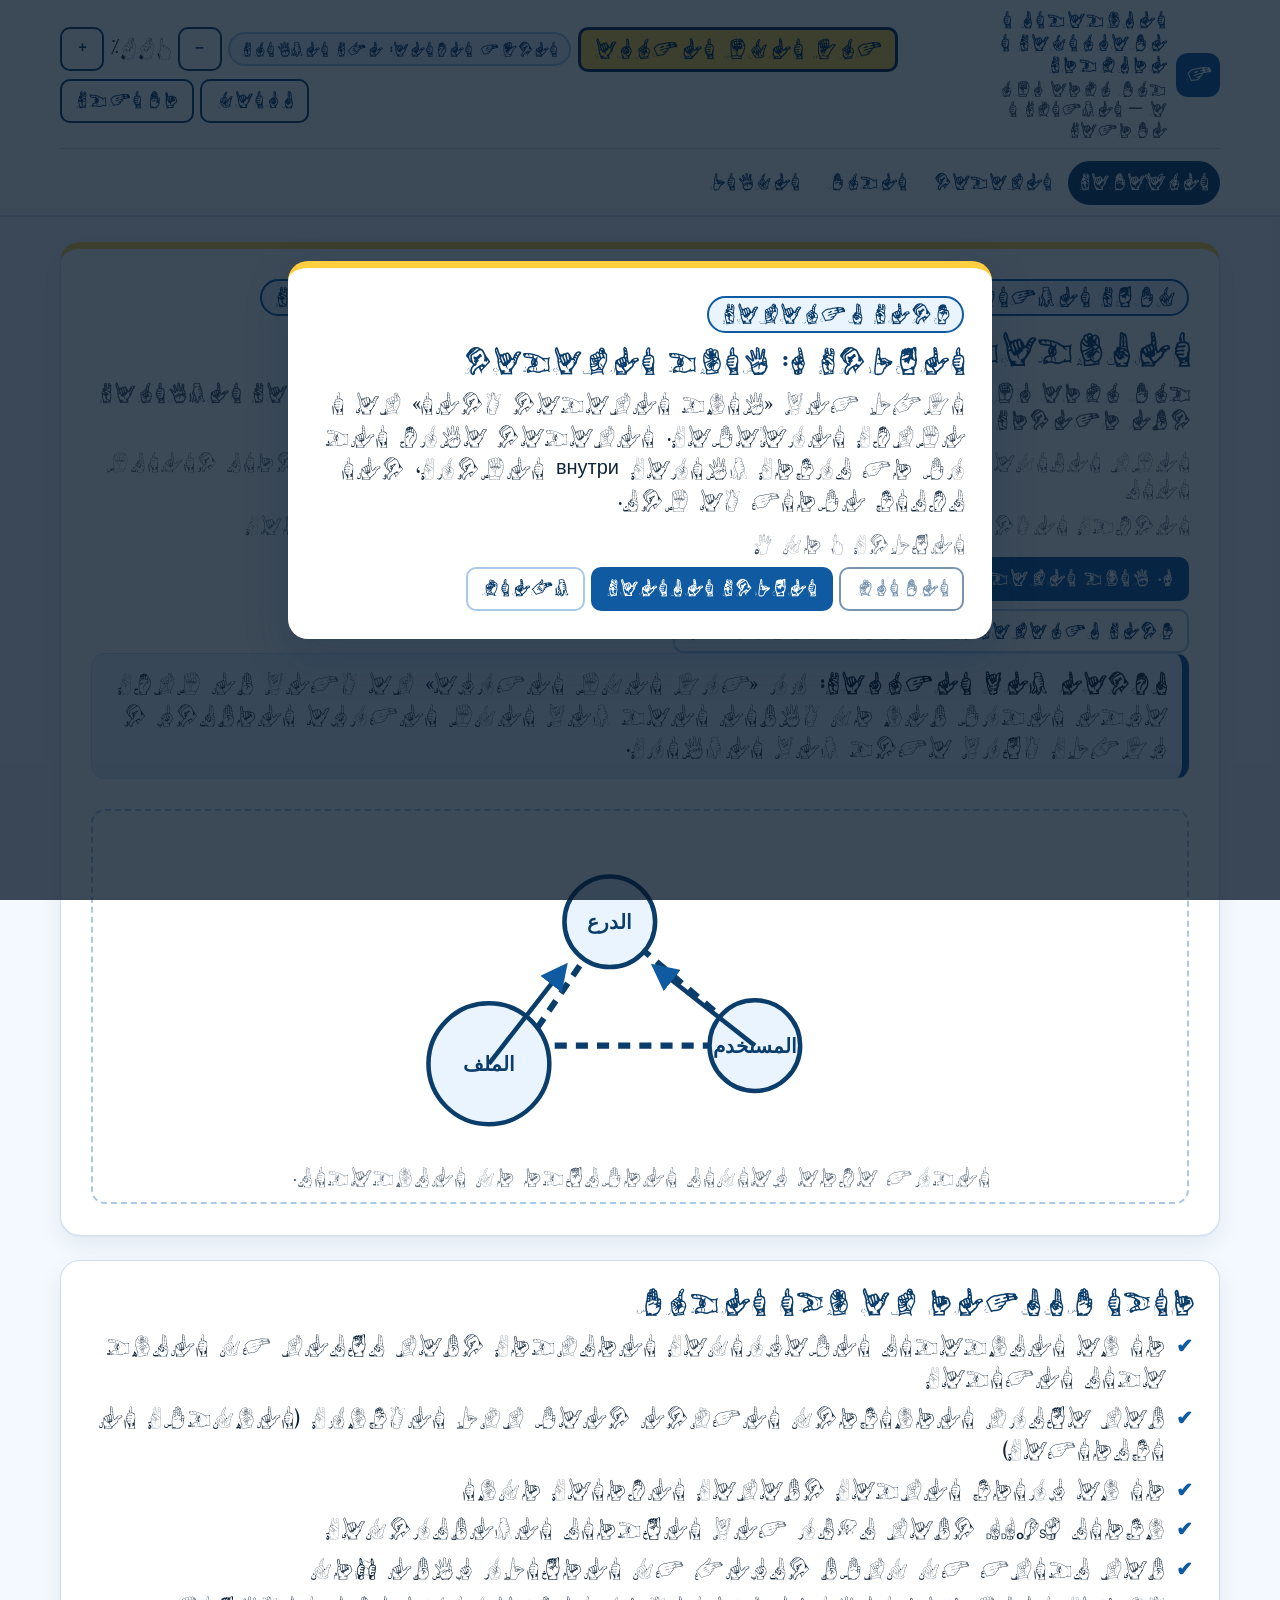
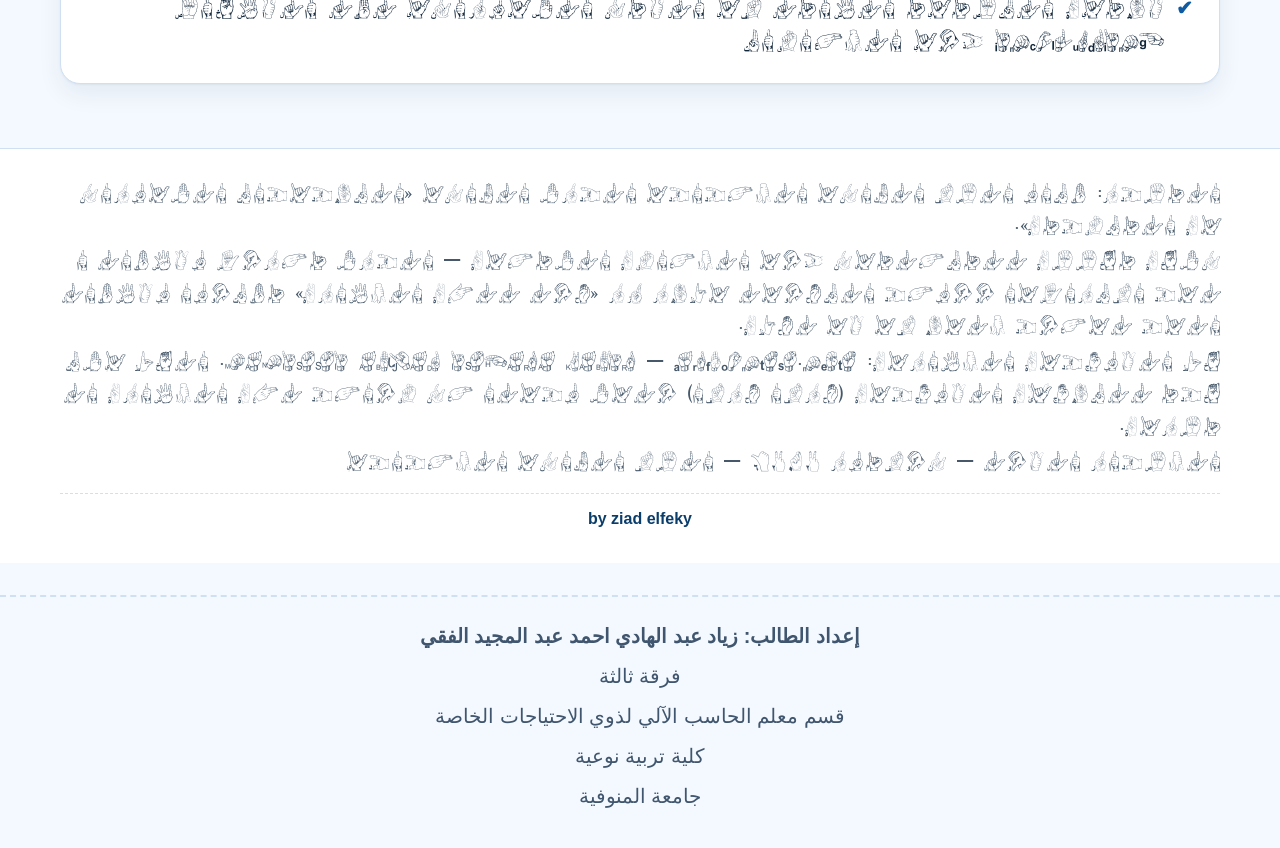
<file: الموقع.html>
﻿<!DOCTYPE html>
<html lang="ar" dir="rtl" data-lang="ar">
<head>
<meta charset="utf-8">
<meta name="viewport" content="width=device-width, initial-scale=1">
<title>الرئيسية — التهديدات السيبرانية المتقدمة</title>
<meta name="description" content="الصفحة الرئيسية لدرس التهديدات السيبرانية المتقدمة — نسخة الإعاقة السمعية">
<link rel="icon" href="data:image/svg+xml,%3Csvg xmlns='http://www.w3.org/2000/svg' viewBox='0 0 32 32'%3E%3Crect width='32' height='32' rx='7' fill='%230b3d6b'/%3E%3Cpath d='M8 23 L16 8 L24 23 Z' fill='%23ffcf3f'/%3E%3C/svg%3E">
<link rel="stylesheet" href="assets/site.css">
<script src="assets/site.js" defer></script>
</head>
<body>
<a class="skip-link" href="#main">تخط إلى المحتوى الرئيسي</a>
<header class="site-header">
  <div class="wrap bar">
    <a class="brand" href="الموقع.html">
      <span class="mark" aria-hidden="true">ع</span>
      <span>التهديدات السيبرانية المتقدمة<small>درس رقمي بصري — الإعاقة السمعية</small></span>
    </a>
    <nav class="main-nav" aria-label="التنقل الرئيسي"><ul><li><a href="الموقع.html" aria-current="page">الرئيسية</a></li><li><a href="الفيديو.html">الفيديو</a></li><li><a href="الدرس.html">الدرس</a></li><li><a href="النشاط.html">النشاط</a></li></ul></nav>
    <div class="toolbar" role="group" aria-label="إعدادات العرض">
      <button type="button" class="lang-switch" data-lang-toggle aria-pressed="true"
              aria-label="عرض النص العربي"
              title="أنت الآن في وضع لغة الإشارة. اضغط لتحويل الدرس كله إلى النص العربي."><span class="ls-ar">عرض النص العربي</span><span class="ls-sign" data-nosign aria-hidden="true">ح و ل ل ل غ ة ا ل إ ش ا ر ة</span></button>
      <span class="lang-now" data-lang-state aria-hidden="true">الوضع الحالي: لغة الإشارة</span>
      <button type="button" data-scale-down title="تصغير النص" aria-label="تصغير النص">−</button>
      <span id="scaleLabel" aria-live="polite">١٠٠٪</span>
      <button type="button" data-scale-up title="تكبير النص" aria-label="تكبير النص">+</button>
      <button type="button" data-contrast title="تبديل التباين العالي">تباين</button>
      <button type="button" data-help title="كيف تستخدم الموقع">مساعدة</button>
    </div>
  </div>
  <p id="liveEcho" class="live-echo" role="status" aria-live="polite" hidden></p>
</header>

<main id="main" class="wrap">
  <section class="hero animate-fade-in">
    <div>
      <p class="badge animate-slide-up">نسخة الإعاقة السمعية — العرض الافتراضي بلغة الإشارة</p>
      <h1>التهديدات السيبرانية المتقدمة</h1>
      <p class="sub">درس رقمي بصري كامل: كل كلمة معروضة بشكل يد من الأبجدية الإشارية وكل معلومة مرسومة ولا شيء يعتمد على الصوت.</p>
      <p class="meta">الصف الثاني الإعدادي — الكمبيوتر وتكنولوجيا المعلومات والاتصالات</p>
      <p class="meta">الوحدة الأولى: الذكاء الاصطناعي وحماية بياناتنا الرقمية</p>
      <div class="actions">
        <a class="btn primary" href="الفيديو.html">1. شاهد الفيديو أولا</a>
        <a class="btn" href="الدرس.html">2. اقرأ الدرس</a>
        <a class="btn" href="النشاط.html">3. حل الأسئلة</a>
        <button type="button" class="btn ghost" data-tour>جولة تعريفية (كيف تستخدم الموقع)</button>
      </div>
      <p class="note"><strong>تحويل إلى العربية:</strong> زر «عرض النص العربي» في أعلى كل صفحة يبدل الدرس كله من أشكال اليد إلى النص العربي المكتوب وبضغطة أخرى يعود إلى الإشارة.</p>
    </div>
    <figure class="visual"><svg class="dgm" viewBox="0 0 360 220" role="img" aria-label="درع يحمي ملفا مهما" xmlns="http://www.w3.org/2000/svg"><defs><marker id="ah" viewBox="0 0 10 10" refX="8" refY="5" markerWidth="6" markerHeight="6" orient="auto-start-reverse"><path d="M0 0 L10 5 L0 10 z" fill="#0f5aa0"/></marker></defs><path d="M104 148 L160 66 L256 148 Z" fill="none" stroke="#0b3d6b" stroke-width="4" stroke-dasharray="8 6"/><circle cx="80" cy="160" r="40" fill="#eaf4fe" stroke="#0b3d6b" stroke-width="3"/><text x="80" y="165" font-size="13" font-weight="700" fill="#0b3d6b" text-anchor="middle" font-family="Segoe UI, Tahoma, sans-serif">الملف</text><circle cx="160" cy="66" r="30" fill="#eaf4fe" stroke="#0b3d6b" stroke-width="3"/><text x="160" y="71" font-size="13" font-weight="700" fill="#0b3d6b" text-anchor="middle" font-family="Segoe UI, Tahoma, sans-serif">الدرع</text><circle cx="256" cy="148" r="30" fill="#eaf4fe" stroke="#0b3d6b" stroke-width="3"/><text x="256" y="153" font-size="13" font-weight="700" fill="#0b3d6b" text-anchor="middle" font-family="Segoe UI, Tahoma, sans-serif">المستخدم</text><path d="M80 160 L130 96" stroke="#0b3d6b" stroke-width="3" marker-end="url(#ah)"/><path d="M256 148 L190 96" stroke="#0b3d6b" stroke-width="3" marker-end="url(#ah)"/></svg>
      <figcaption>الدرع يحمي بيانات المستخدم من التهديدات.</figcaption>
    </figure>
  </section>

  <section class="panel animate-slide-up">
    <h2>ماذا ستتعلم في هذا الدرس</h2>
    <ul class="ticks">
      <li>ما هي التهديدات السيبرانية المتقدمة وكيف تختلف عن التهديدات العادية</li>
      <li>كيف يخترق المهاجمون العقول وليس فقط الأجهزة (الهندسة الاجتماعية)</li>
      <li>ما هي برامج الفدية وكيفية الحماية منها</li>
      <li>هجمات DDoS وكيف تؤثر على الخدمات الإلكترونية</li>
      <li>كيف تدافع عن نفسك وتبلغ عن المخاطر بشكل آمن</li>
      <li>أهمية التصميم الشامل في الأمن السيبراني لكل الأشخاص including ذوي الإعاقات</li>
    </ul>
  </section>
</main>

<footer class="site-footer">
  <div class="wrap">
    <p>المصدر: كتاب الصف الثاني الإعدادي الدرس الثاني «التهديدات السيبرانية المتقدمة».</p>
    <p>نسخة مخصصة للمتعلمين ذوي الإعاقة السمعية — الدرس معروض بأشكال اليد افتراضيا ووبعد التحويل يظهر زر «حول للغة الإشارة» مكتوبا بأشكال اليد ليعود إليه في أي لحظة.</p>
    <p>خط الأبجدية الإشارية: MANISSI ABJAD ISHARA KABIR — arfonts.net. الخط يستخدم للتهجئة الأبجدية (حرفا حرفا) وليس بديلا عن قواعد لغة الإشارة المصرية.</p>
    <p>الإصدار الأول — نوفمبر ٢٠٢٦ — الصف الثاني الإعدادي</p>
    <p class="credit" dir="ltr" data-nosign>by ziad elfeky</p>
  </div>
</footer>

<div class="tour" id="helpDlg" hidden role="dialog" aria-modal="true" aria-labelledby="helpTitle">
  <div class="tour-box">
    <h2 id="helpTitle">كيف تستخدم الموقع</h2>
    <p>كل شيء هنا بزر ظاهر مكتوب عليه وظيفته ولا تحتاج إلى أي اختصار.</p>
    <ul class="ticks">
      <li>الدرس يظهر افتراضيا <strong>بلغة الإشارة</strong> (كل حرف في شكل يد). زر <strong>«عرض النص العربي»</strong> في أعلى الصفحة يحوله إلى العربية ثم يظهر مكانه زر مكتوب <strong>بلغة الإشارة</strong>: «حول للغة الإشارة».</li>
      <li>من الشريط الأعلى تنتقل بين الصفحات بهذا الترتيب: الرئيسية الفيديو الدرس النشاط.</li>
      <li>زرا «−» و«+» يكبران النص ويصغرانه. زر «تباين» يزيد الوضوح. إعداداتك تبقى محفوظة.</li>
      <li>في الفيديو: الجملة تظهر أسفل المشغل تلقائيا.</li>
      <li>في الدرس: «التالي» و«السابق» للتنقل بين الشرائح.</li>
      <li>في النشاط: اختر الإجابة ثم اضغط «تحقق من الإجابة». سيظهر لك نافذة تخبرك إن كنت صوابا أم خطأ مع صورة متحركة والنافذة تبقى ظاهرة حتى تضغط «تم».</li>
    </ul>
    <p class="note">لا تحتاج إلى سماع أي شيء: كل معلومة مكتوبة وكل صورة لها وصف نصي وكل إشارة مكتوبة بالكلمة المقابلة لها. مفتاح Esc يغلق أي نافذة مفتوحة.</p>
    <button type="button" class="btn primary" data-close data-autofocus>إغلاق</button>
  </div>
</div>

<div class="tour" id="tourDlg" hidden role="dialog" aria-modal="true" aria-labelledby="tourTitle">
  <div class="tour-box">
    <p class="badge">جولة تعريفية</p>
    <h2 id="tourTitle">شريط التنقل</h2>
    <p id="tourText"></p>
    <p id="tourCounter" class="meta"></p>
    <div class="toolbar">
      <button type="button" class="btn" id="tourPrev">السابق</button>
      <button type="button" class="btn primary" id="tourNext">الخطوة التالية</button>
      <button type="button" class="btn ghost" data-close>إغلاق</button>
    </div>
  </div>
</div>

<div class="tour" id="drillDlg" hidden role="dialog" aria-modal="true" aria-labelledby="drillTitle">
  <div class="tour-box">
    <h2 id="drillTitle">تدريب الإشارة</h2>
    <p>انظر إلى الصورة وحاول قراءة الكلمة من الحروف الإشارية ثم اكشف الإجابة.</p>
    <img id="drillImg" src="assets/signs/t01_efa59411.png" alt="صورة إشارة" width="932" height="1032" style="max-width:100%;height:auto;border:2px solid #cfe0f2;border-radius:12px;background:#fff">
    <p id="drillWord" class="ok" data-nosign hidden></p>
    <p id="drillHint" class="note" data-nosign hidden></p>
    <div class="toolbar" style="margin-top:.8rem">
      <button type="button" class="btn primary" id="drillReveal">اكشف الكلمة</button>
      <button type="button" class="btn" id="drillAgain" hidden>كلمة أخرى</button>
      <button type="button" class="btn ghost" data-close>إغلاق</button>
    </div>
  </div>
</div>

<script>
  /* تم إزالة قائمة «المزيد» والقاموس والترجمة من الموقع نهائيا */
</script>

<!-- بيانات الإعداد — في آخر الصفحة، ولا يُعلَنها قارئ الشاشة في النسخة البصرية -->
<footer class="student-credit" data-nosign aria-hidden="true" style="border-top:2px dashed #cfe0f2;margin-top:2rem;padding:1.2rem 1rem 2rem;text-align:center;line-height:2;color:#40566e">
  <p style="margin:0;font-weight:700">إعداد الطالب: زياد عبد الهادي احمد عبد المجيد الفقي</p>
  <p style="margin:0">فرقة ثالثة</p>
  <p style="margin:0">قسم معلم الحاسب الآلي لذوي الاحتياجات الخاصة</p>
  <p style="margin:0">كلية تربية نوعية</p>
  <p style="margin:0">جامعة المنوفية</p>
</footer>
</body>
</html>
</file>
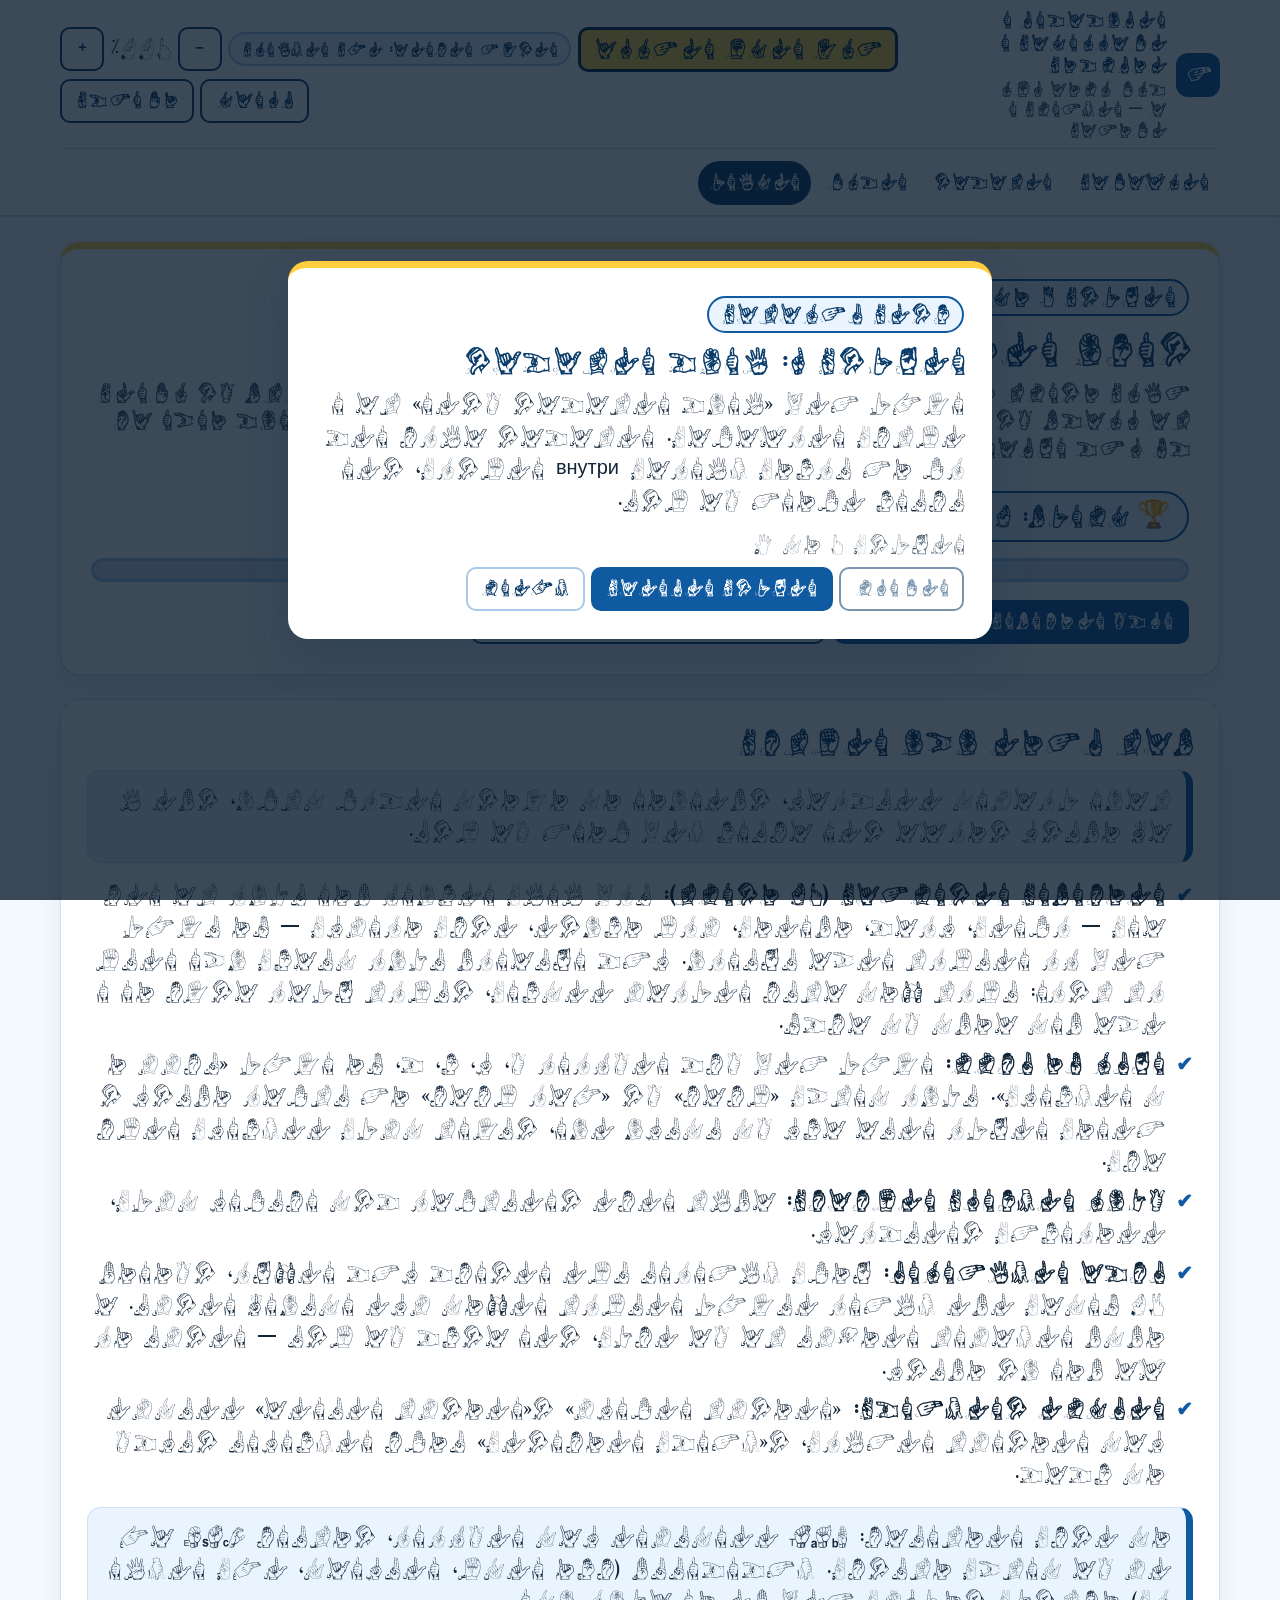
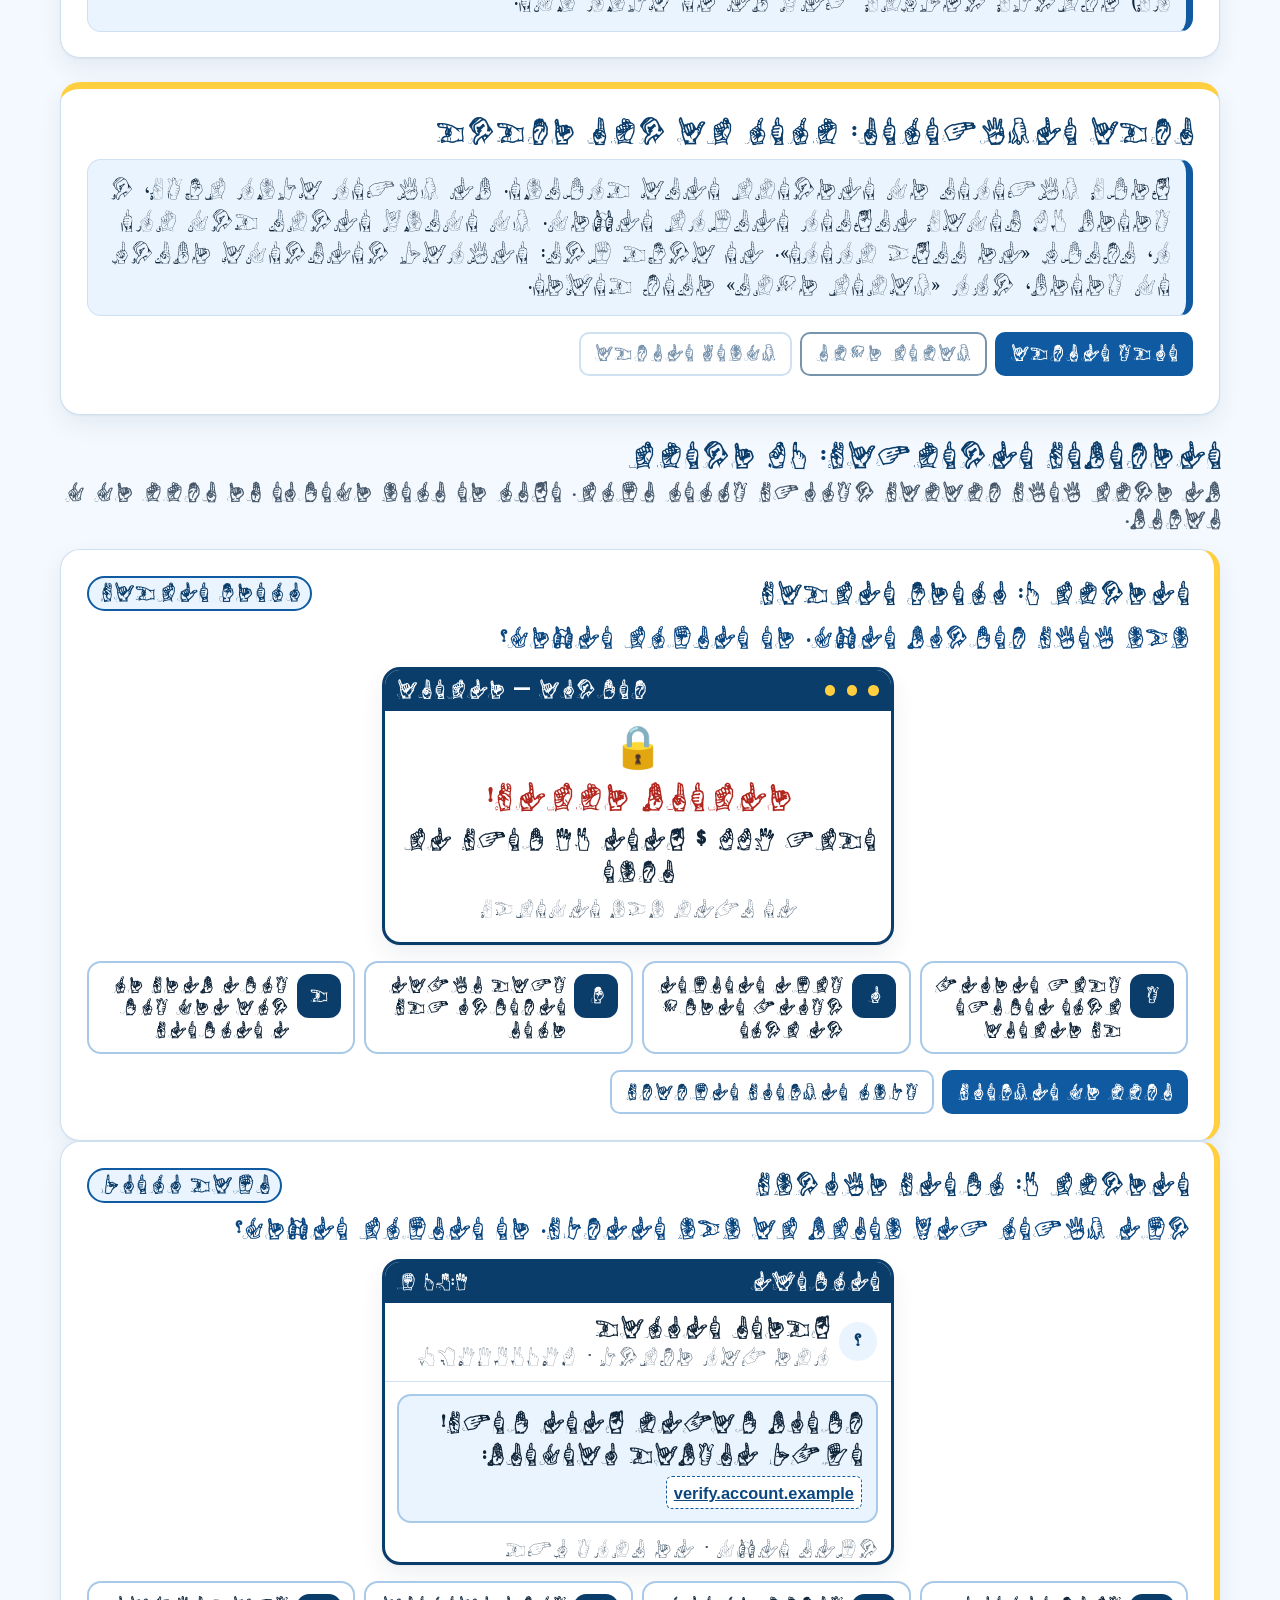
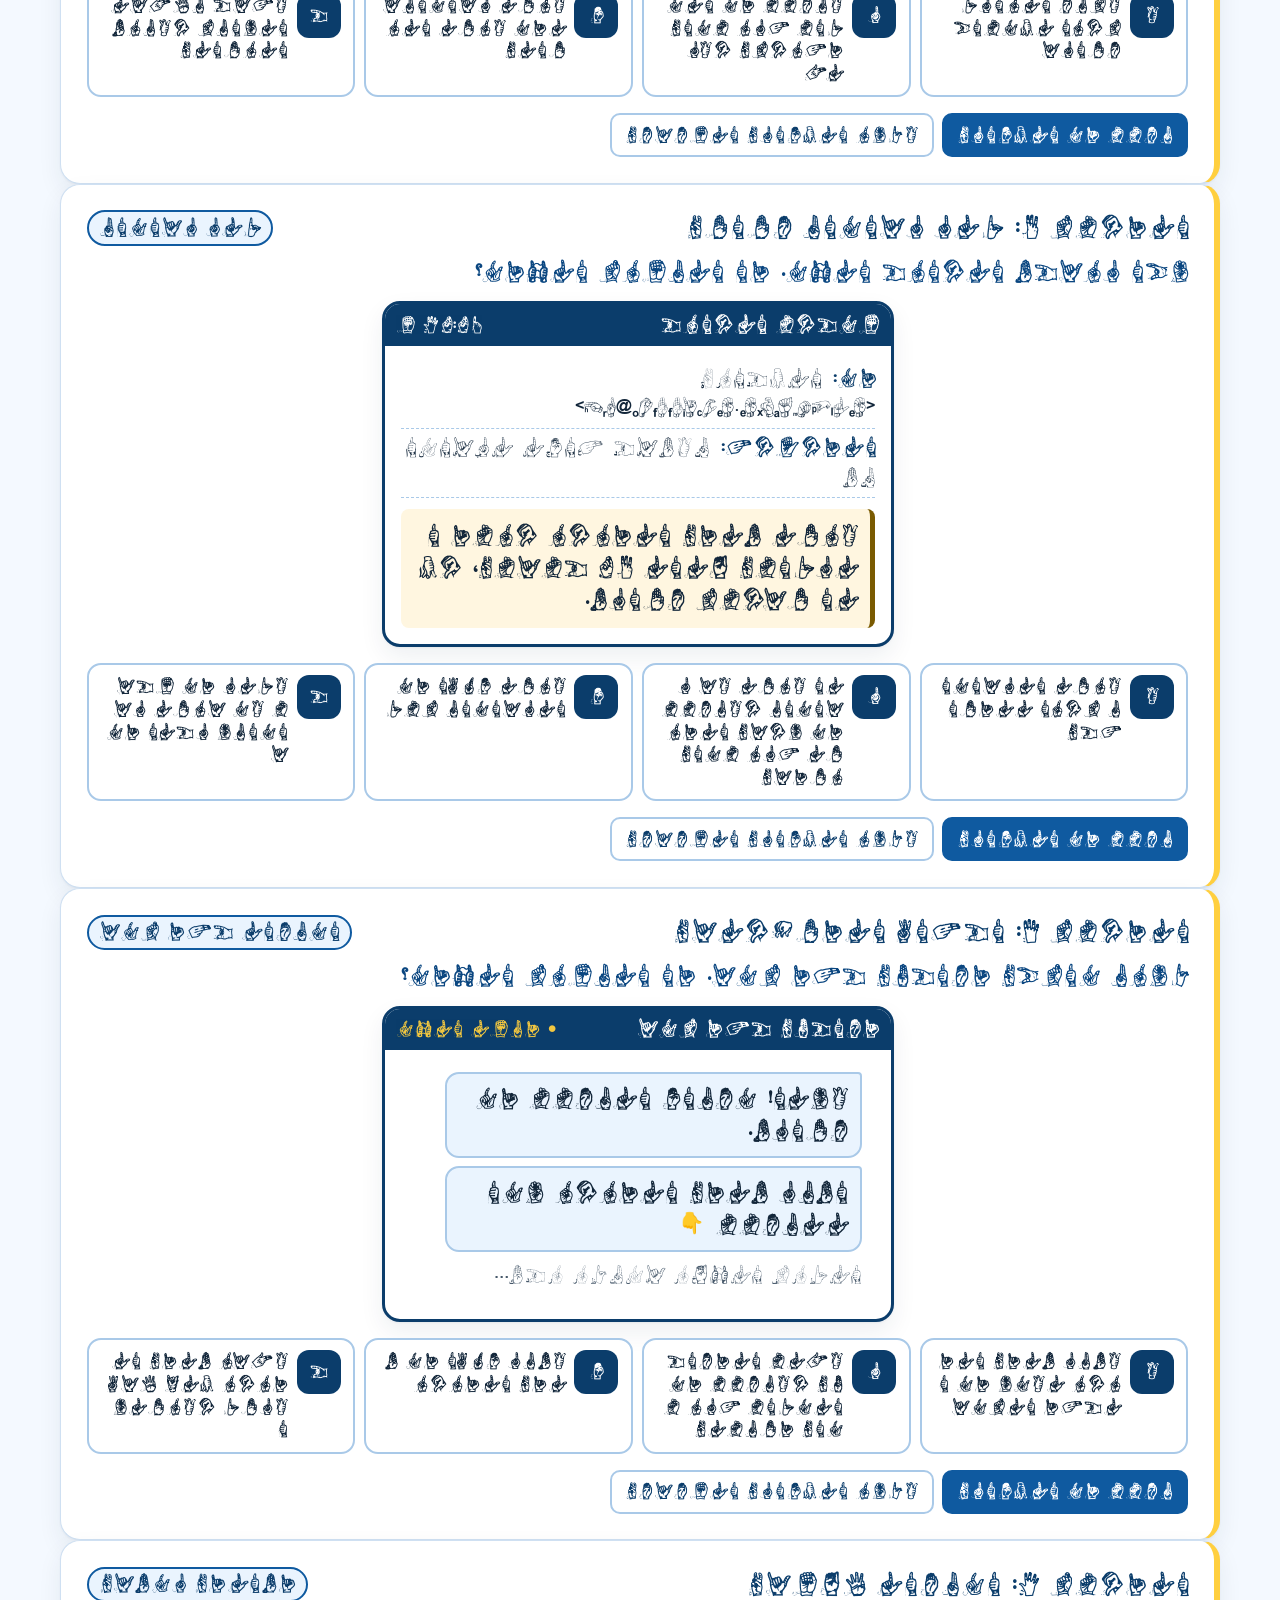
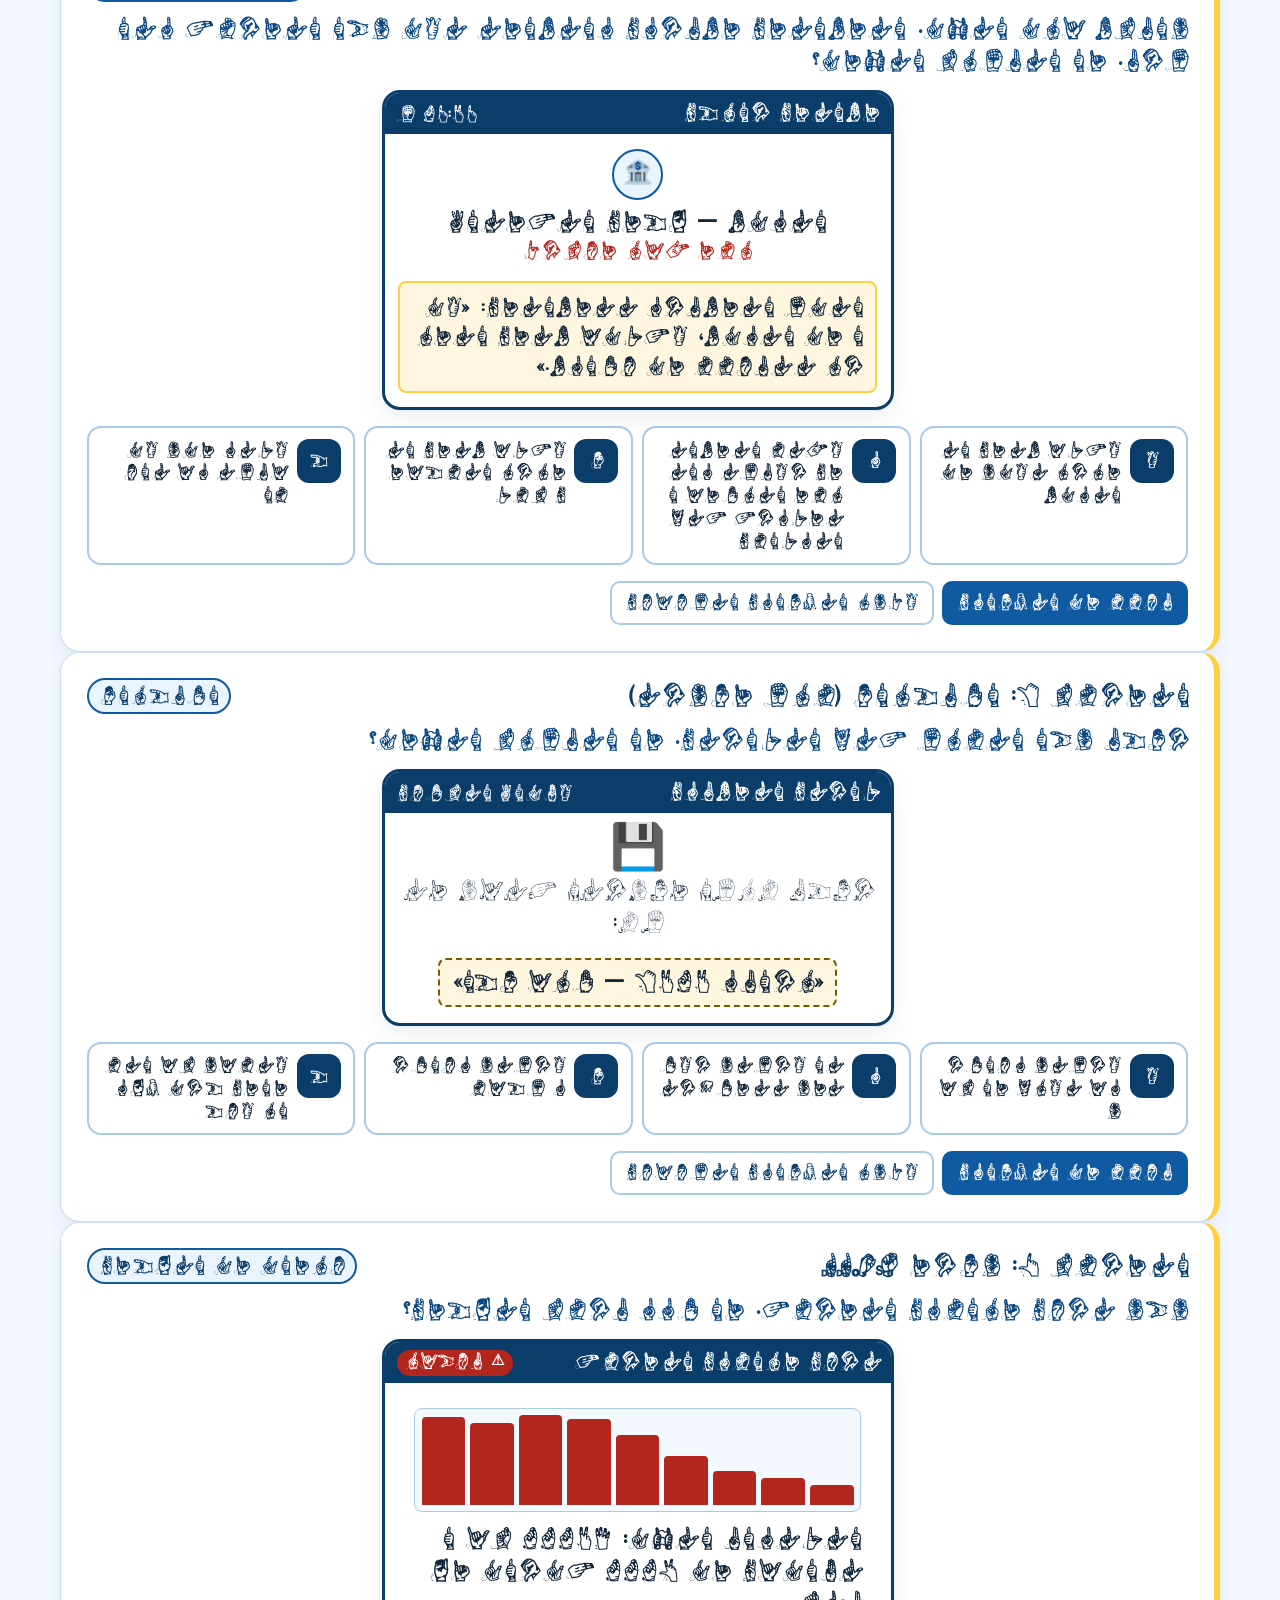
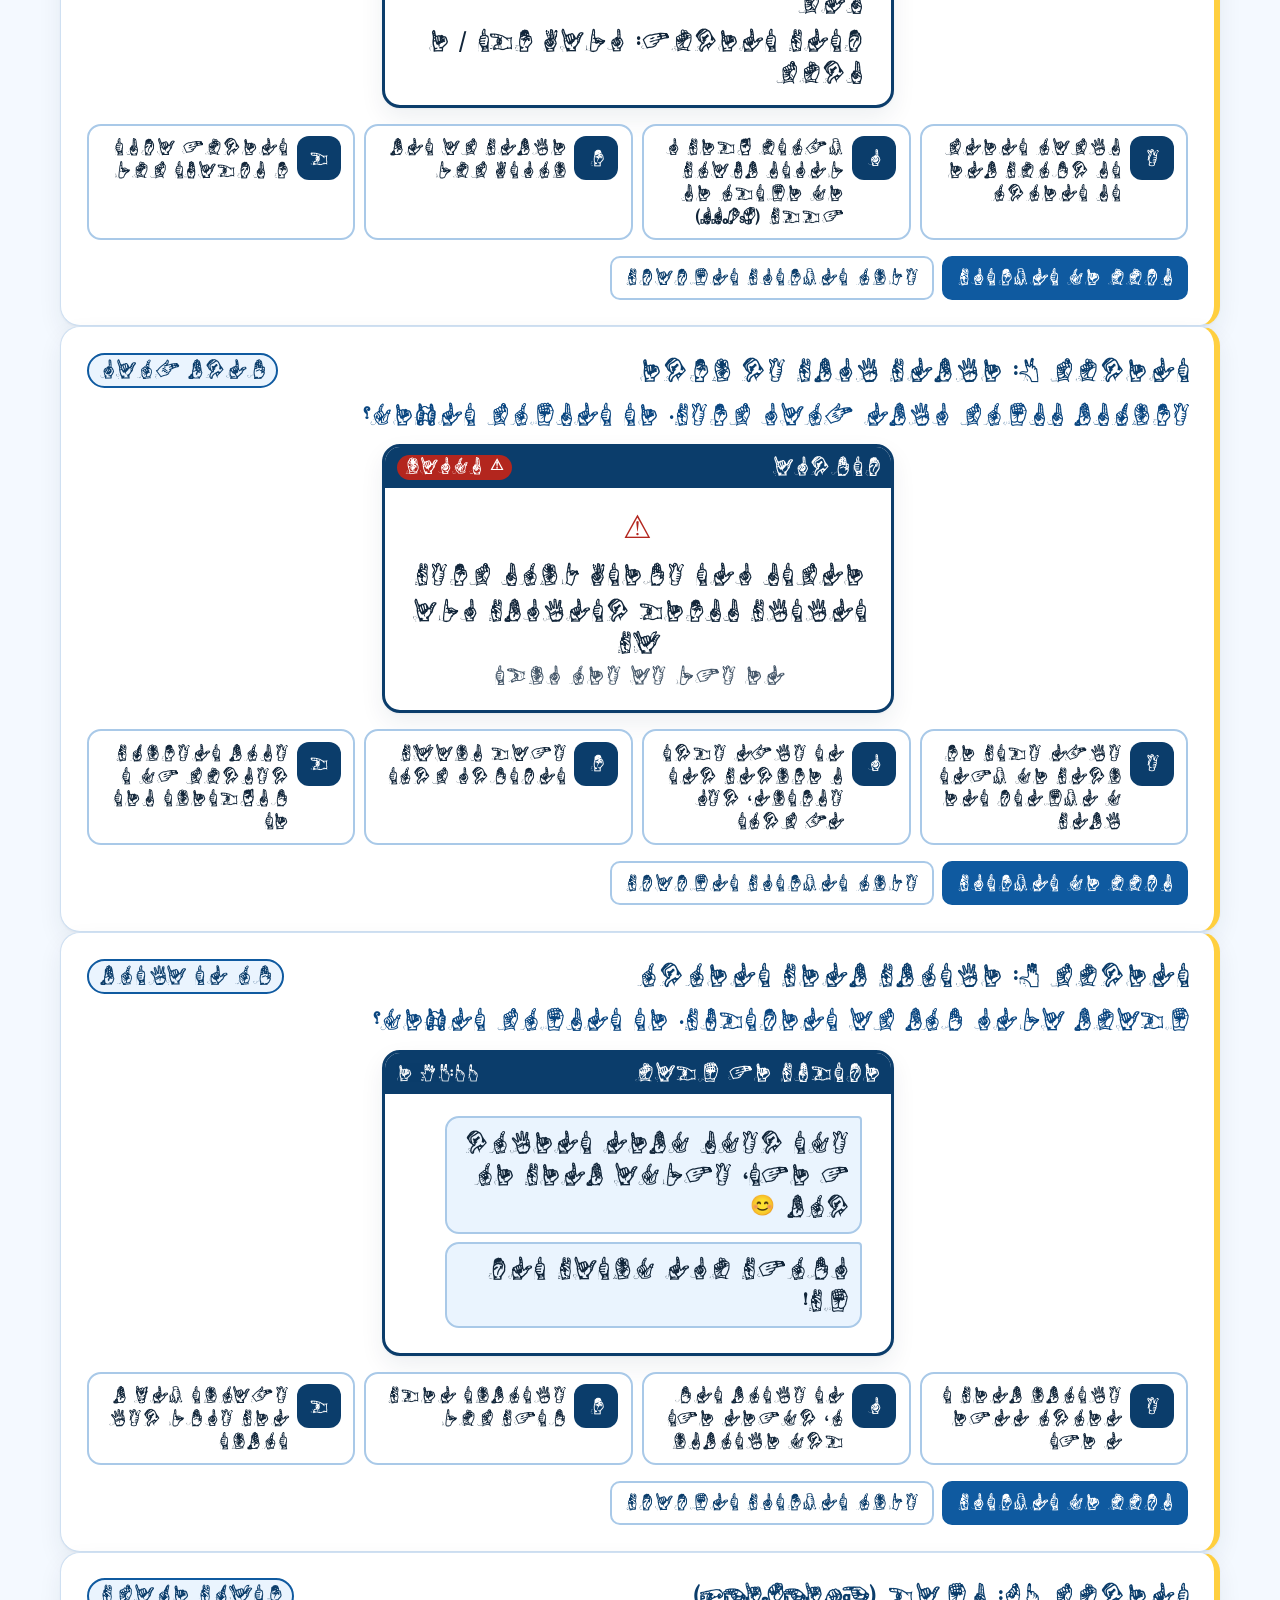
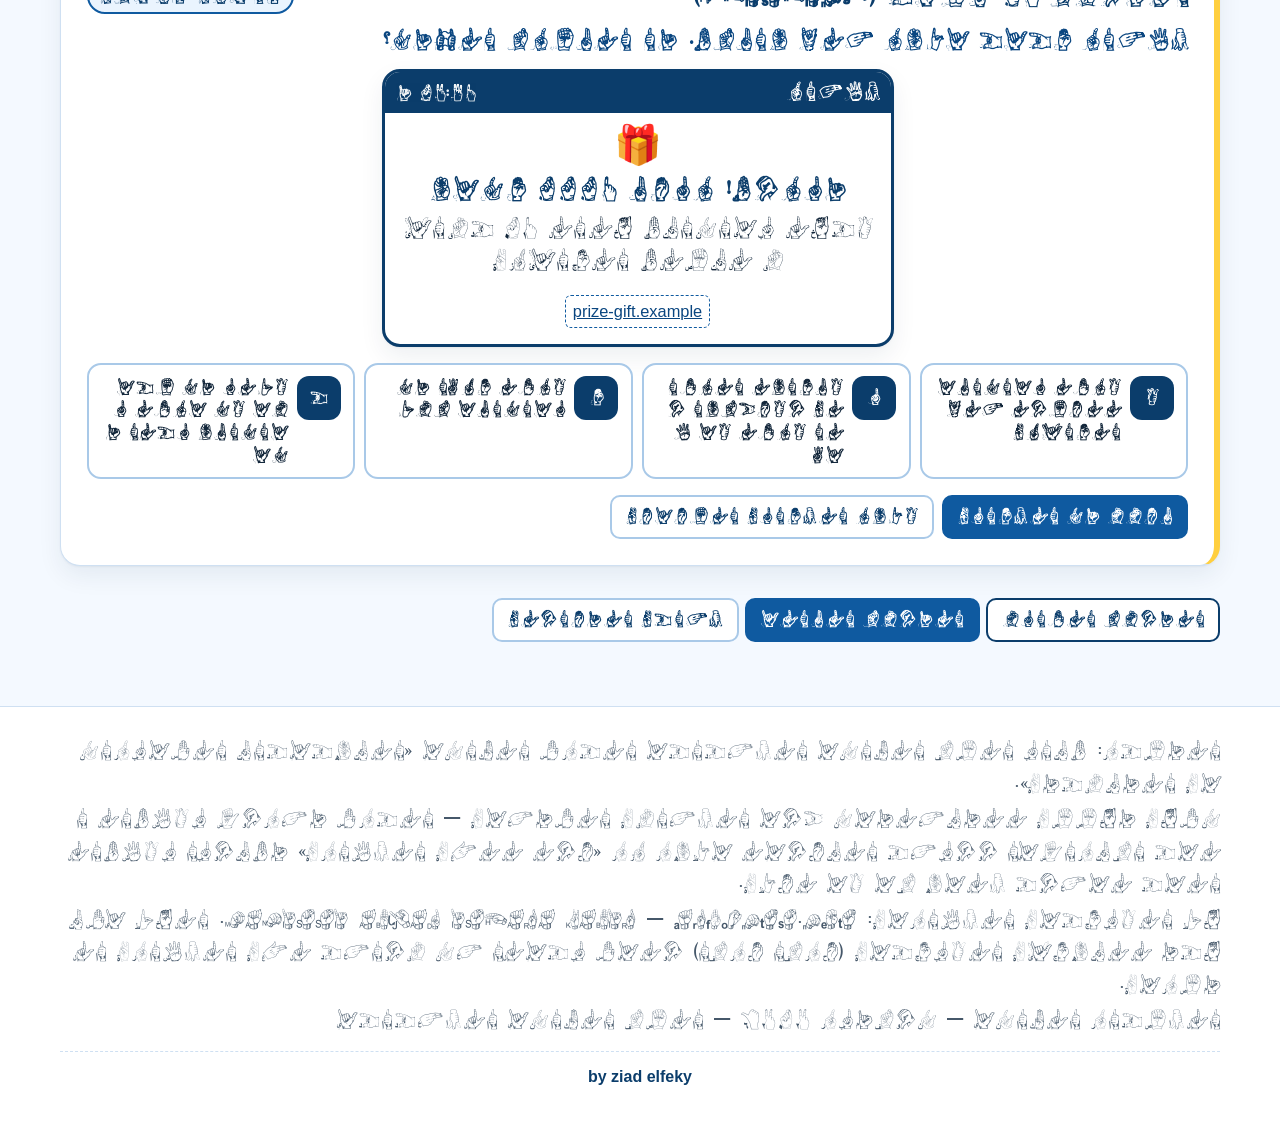
<file: النشاط.html>
<!DOCTYPE html>
<html lang="ar" dir="rtl" data-lang="ar">
<head>
<meta charset="utf-8">
<meta name="viewport" content="width=device-width, initial-scale=1">
<title>النشاط — التهديدات السيبرانية المتقدمة</title>
<meta name="description" content="نشاط تفاعلي واقعي: عشرة مواقف أمنية بمشاهد أجهزة حقيقية، وتحدٍّ بإشعارات متتابعة ووقت محدود">
<link rel="icon" href="data:image/svg+xml,%3Csvg xmlns='http://www.w3.org/2000/svg' viewBox='0 0 32 32'%3E%3Crect width='32' height='32' rx='7' fill='%230b3d6b'/%3E%3Cpath d='M8 23 L16 8 L24 23 Z' fill='%23ffcf3f'/%3E%3C/svg%3E">
<link rel="stylesheet" href="assets/site.css">
<link rel="stylesheet" href="assets/simulation.css">
<script src="assets/site.js" defer></script>
<script src="assets/simulation.js" defer></script>
</head>
<body>
<a class="skip-link" href="#main">تخط إلى المحتوى الرئيسي</a>
<header class="site-header">
  <div class="wrap bar">
    <a class="brand" href="الموقع.html">
      <span class="mark" aria-hidden="true">ع</span>
      <span>التهديدات السيبرانية المتقدمة<small>درس رقمي بصري — الإعاقة السمعية</small></span>
    </a>
    <nav class="main-nav" aria-label="التنقل الرئيسي"><ul><li><a href="الموقع.html">الرئيسية</a></li><li><a href="الفيديو.html">الفيديو</a></li><li><a href="الدرس.html">الدرس</a></li><li><a href="النشاط.html" aria-current="page">النشاط</a></li></ul></nav>
    <div class="toolbar" role="group" aria-label="إعدادات العرض">
      <button type="button" class="lang-switch" data-lang-toggle aria-pressed="true"
              aria-label="عرض النص العربي"
              title="أنت الآن في وضع لغة الإشارة. اضغط لتحويل الدرس كله إلى النص العربي."><span class="ls-ar">عرض النص العربي</span><span class="ls-sign" data-nosign aria-hidden="true">ح و ل ل ل غ ة ا ل إ ش ا ر ة</span></button>
      <span class="lang-now" data-lang-state aria-hidden="true">الوضع الحالي: لغة الإشارة</span>
      <button type="button" data-scale-down title="تصغير النص" aria-label="تصغير النص">−</button>
      <span id="scaleLabel" aria-live="polite">١٠٠٪</span>
      <button type="button" data-scale-up title="تكبير النص" aria-label="تكبير النص">+</button>
      <button type="button" data-contrast title="تبديل التباين العالي">تباين</button>
      <button type="button" data-help title="كيف تستخدم الموقع">مساعدة</button>
    </div>
  </div>
  <p id="liveEcho" class="live-echo" role="status" aria-live="polite" hidden></p>
</header>

<main id="main" class="wrap">
  <section class="hero animate-fade-in">
    <div>
      <p class="badge animate-slide-up">الخطوة ٣ من ٣: حل الأسئلة</p>
      <h1>واجه الموقف كما يحدث فعلاً</h1>
      <p class="sub">عشرة مواقف من مضمون الدرس تظهر أمامك كانشعار على هاتفك أو رسالة في بريدك أو شاشة حاسوبك. اختر التصرف الذي تراه آمنًا، وشاهد ماذا يحدث بعد اختيارك.</p>
      <div id="scoreBadge" class="score-badge" role="status" aria-live="polite">
        <span class="score-icon" aria-hidden="true">🏆</span>
        <span class="score-text">نقاطك: ٠ من ١٠</span>
      </div>
      <div class="progress-container"><div class="progress-bar" id="activityProgress" role="progressbar" aria-label="نقاط المحاكاة" aria-valuemin="0" aria-valuemax="10" aria-valuenow="0"></div></div>
      <div class="actions">
        <button type="button" class="btn primary" data-goto-simulation>ابدأ المحاكاة الواقعية</button>
        <button type="button" class="btn" data-goto-challenge>تحدي الإشعارات بالوقت</button>
      </div>
    </div>
  </section>

  <section class="panel" id="instructions" aria-labelledby="instructionsTitle">
    <h2 id="instructionsTitle">كيف تعمل هذه الصفحة</h2>
    <p class="note">فيها طريقان للتدريب، وكلاهما من مضمون الدرس نفسه، وكل شيء مكتوب ومرئي ولا يحتاج إلى سماع أي صوت.</p>
    <ul class="ticks">
      <li><strong>المحاكاة الواقعية (١٠ مواقف):</strong> ترى شاشة الجهاز كما تظهر في الحياة — رسالة، بريد، مكالمة، قرص مجهول، لوحة مراقبة — ثم تضغط على زر التصرف الذي تختاره. بعد اختيارك تظهر نتيجة هذا التصرف فورًا: تصرف آمن يفتح الطريق للنجاة، وتصرف خطير يوضّح ما الذي كان يمكن أن يحدث.</li>
      <li><strong>اختر ثم تحقق:</strong> اضغط على أحد الأزرار أ، ب، ج، د، ثم اضغط «تحقق من الإجابة». تظهر نافذة «صحيح» أو «غير صحيح» مع تفسير مكتوب وعلامة الخطر التي يجب أن تنتبه لها، وتُضاف نقطة للإجابة الصحيحة.</li>
      <li><strong>أظهر الإجابة الصحيحة:</strong> يكشف الحل والتفسير دون احتساب نقطة، للمراجعة والتدريب.</li>
      <li><strong>تحدي الإشعارات:</strong> خمسة إشعارات تصل الواحد بعد الآخر، وأمامك ٢٠ ثانية لكل إشعار لتضغط التصرف الآمن قبل انتهاء الوقت. يمكنك الإيقاف المؤقت في أي لحظة، ولا يوجد أي صوت — الوقت مرئي كما هو مكتوب.</li>
      <li><strong>التنقل والإعادة:</strong> «الموقف السابق» و«الموقف التالي» للتنقل بين المواقف العشرة، و«إعادة المحاولة» تمسح الإجابات وتبدأ من جديد.</li>
    </ul>
    <p class="note">من لوحة المفاتيح: Tab للانتقال بين الأزرار، ومفتاح Esc يغلق أي نافذة مفتوحة. إعداداتتك (حجم النص، التباين، لغة الإشارة) محفوظة ومطبّقة على كل ما يظهر هنا.</p>
  </section>

  <section class="panel challenge animate-fade-in" id="challenge" aria-labelledby="challengeTitle">
    <h2 id="challengeTitle">تحدي الإشعارات: قرار في وقت محدود</h2>
    <p class="note">خمسة إشعارات من المواقف التي درستها. كل إشعار يظهر فجأة، وأمامك ٢٠ ثانية لتختار التصرف الآمن. إن انتهى الوقت دون قرار، تُحتسب «لم تتخذ قرارًا». لا يوجد صوت: الشريط والثواني مكتوبان أمامك، وزر «إيقاف مؤقت» متاح دائمًا.</p>
    <div class="challenge-controls">
      <button type="button" class="btn primary" id="challengeStart">ابدأ التحدي</button>
      <button type="button" class="btn" id="challengePause" disabled>إيقاف مؤقت</button>
      <button type="button" class="btn ghost" id="challengeStop" disabled>إنهاء التحدي</button>
    </div>
    <div id="challengeStage" class="challenge-stage" hidden>
      <div class="challenge-head">
        <span id="challengeCounter">الإشعار ١ من ٥</span>
        <span id="challengeScore">نقاط التحدي: ٠ من ٥</span>
      </div>
      <p id="timerText" class="timer-head">الوقت المتبقي: ٢٠ ثانية</p>
      <div class="timer-track" aria-hidden="true"><div id="timerBar" class="timer-bar"></div></div>
      <div id="challengeCard" class="challenge-card"></div>
      <div id="challengeOutcome" class="sim-outcome" role="status" aria-live="polite" hidden></div>
      <div id="challengeNextWrap" class="challenge-next" hidden><button type="button" class="btn primary" id="challengeNext">الإشعار التالي</button></div>
    </div>
    <div id="challengeResult" class="challenge-result" role="status" aria-live="polite" hidden></div>
  </section>

  <section id="simulation" aria-labelledby="simTitle">
    <div class="section-head">
      <h2 id="simTitle">المحاكاة الواقعية: ١٠ مواقف</h2>
      <p class="sub">كل موقف شاشة حقيقية وأربعة أزرار تصرف. اختر ما تراه مناسبًا ثم تحقق من نتيجتك.</p>
    </div>
    <div id="scenarioList"></div>

    <div class="toolbar animate-fade-in" style="margin-top:2rem; text-align:center;">
      <button type="button" class="btn" data-prev>الموقف السابق</button>
      <button type="button" class="btn primary" data-next>الموقف التالي</button>
      <button type="button" class="btn ghost" data-reset>إعادة المحاولة</button>
    </div>

    <div id="completionMessage" hidden class="completion animate-bounce">
      <h2>🎉 مبروك! لقد أكملت المحاكاة بنجاح</h2>
      <p id="finalScore"></p>
      <p>لقد تدرّبت على مواجهة المواقف الأمنية كما تظهر في الحياة.</p>
      <button type="button" class="btn primary" onclick="window.location.href='الموقع.html'">العودة إلى الصفحة الرئيسية</button>
    </div>
  </section>
</main>

<footer class="site-footer">
  <div class="wrap">
    <p>المصدر: كتاب الصف الثاني الإعدادي الدرس الثاني «التهديدات السيبرانية المتقدمة».</p>
    <p>نسخة مخصصة للمتعلمين ذوي الإعاقة السمعية — الدرس معروض بأشكال اليد افتراضيًا ووبعد التحويل يظهر زر «حول للغة الإشارة» مكتوبًا بأشكال اليد ليعود إليه في أي لحظة.</p>
    <p>خط الأبجدية الإشارية: MANISSI ABJAD ISHARA KABIR — arfonts.net. الخط يُستخدم للتهجئة الأبجدية (حرفًا حرفًا) وليس بديلًا عن قواعد لغة الإشارة المصرية.</p>
    <p>الإصدار الثاني — نوفمبر ٢٠٢٦ — الصف الثاني الإعدادي</p>
    <p class="credit" dir="ltr" data-nosign>by ziad elfeky</p>
  </div>
</footer>

<div class="tour" id="helpDlg" hidden role="dialog" aria-modal="true" aria-labelledby="helpTitle">
  <div class="tour-box">
    <h2 id="helpTitle">كيف تستخدم الموقع</h2>
    <p>كل شيء هنا بزر ظاهر مكتوب عليه وظيفته ولا تحتاج إلى أي اختصار.</p>
    <ul class="ticks">
      <li>الدرس يظهر افتراضيًا <strong>بلغة الإشارة</strong> (كل حرف في شكل يد). زر <strong>«عرض النص العربي»</strong> في أعلى الصفحة يحوله إلى العربية، ثم يظهر مكانه زر مكتوب <strong>بلغة الإشارة</strong>: «حول للغة الإشارة».</li>
      <li>من الشريط الأعلى تنتقل بين الصفحات بهذا الترتيب: الرئيسية، الفيديو، الدرس، النشاط.</li>
      <li>زرّا «−» و«+» يكبّران النص ويصغّرانه، وزر «تباين» يزيد الوضوح. إعداداتك تبقى محفوظة.</li>
      <li>في النشاط: اختر التصرف بالضغط على زره، ثم اضغط «تحقق من الإجابة». تظهر نتيجة التصرف والتفسير، وتضاف نقطة للإجابة الصحيحة.</li>
      <li>في تحدي الإشعارات: اضغط «ابدأ التحدي»، ثم اختر التصرف قبل انتهاء الوقت. زر «إيقاف مؤقت» يوقف العدّاد.</li>
    </ul>
    <p class="note">لا تحتاج إلى سماع أي شيء: كل معلومة مكتوبة، وكل صورة لها وصف، وكل إشارة مكتوبة بالكلمة المقابلة لها. مفتاح Esc يغلق أي نافذة مفتوحة.</p>
    <button type="button" class="btn primary" data-close data-autofocus>إغلاق</button>
  </div>
</div>

<div class="tour" id="tourDlg" hidden role="dialog" aria-modal="true" aria-labelledby="tourTitle">
  <div class="tour-box">
    <p class="badge">جولة تعريفية</p>
    <h2 id="tourTitle">شريط التنقل</h2>
    <p id="tourText"></p>
    <p id="tourCounter" class="meta"></p>
    <div class="toolbar">
      <button type="button" class="btn" id="tourPrev">السابق</button>
      <button type="button" class="btn primary" id="tourNext">الخطوة التالية</button>
      <button type="button" class="btn ghost" data-close>إغلاق</button>
    </div>
  </div>
</div>

<div class="tour" id="drillDlg" hidden role="dialog" aria-modal="true" aria-labelledby="drillTitle">
  <div class="tour-box">
    <h2 id="drillTitle">تدريب الإشارة</h2>
    <p>انظر إلى الصورة، وحاول قراءة الكلمة من الحروف الإشارية، ثم اكشف الإجابة.</p>
    <img id="drillImg" src="assets/signs/t01_efa59411.png" alt="صورة إشارة" width="932" height="1032" style="max-width:100%;height:auto;border:2px solid #cfe0f2;border-radius:12px;background:#fff">
    <p id="drillWord" class="ok" data-nosign hidden></p>
    <p id="drillHint" class="note" data-nosign hidden></p>
    <div class="toolbar" style="margin-top:.8rem">
      <button type="button" class="btn primary" id="drillReveal">اكشف الكلمة</button>
      <button type="button" class="btn" id="drillAgain" hidden>كلمة أخرى</button>
      <button type="button" class="btn ghost" data-close>إغلاق</button>
    </div>
  </div>
</div>
</body>
</html>
</file>
<file: assets/site.css>
/* ==========================================================================
   «التهديدات السيبرانية المتقدمة» — نسخة المتعلمين ذوي الإعاقة السمعية
   ورقة أنماط واحدة، مبنية بالترتيب: رموز التصميم ← الأساسيات ← المكوّنات
   ← طبقة «لغة الإشارة» في آخر الملف (لأنها تتجاوز الأنماط العربية).

   قواعد ثابتة في كل الملف:
   • اتجاه الصفحة من اليمين إلى اليسار، وكل الحشو والحدود منطقية (inline).
   • كل حالة (صحيح / غير صحيح / تنبيه) لها نص ورمز مكتوب، لا لون وحده.
   • كل عنصر قابل للتركيز له إطار تركيز ظاهر بسمك ٤ بكسل.
   • لا حركة تلقائية ولا وميض؛ الحركة تُلغى عند prefers-reduced-motion.
   ========================================================================== */

/* --------------------------------------------------------------------------
   ١) خط الأبجدية الإشارية: كل حرف عربي يُرسم بشكل يد منفصل.
   الصفحة تُدخل ZWNJ (U+200C) بين كل حرفين في وضع الإشارة، فلا تتصل الحروف.
   -------------------------------------------------------------------------- */
@font-face {
  font-family: "Ishara";
  src: url("fonts/ishara.ttf") format("truetype");
  font-display: swap;
  font-weight: 400;
  font-style: normal;
}

/* --------------------------------------------------------------------------
   ٢) رموز التصميم
   -------------------------------------------------------------------------- */
:root {
  /* ألوان */
  --navy: #0b3d6b;
  --navy-dk: #082c4d;
  --teal: #0f5aa0;
  --teal-dk: #0a4680;
  --sky: #eaf4fe;
  --sun: #ffcf3f;
  --sun-dk: #f0b400;
  --amber: #7a5a00;
  --amber-bg: #fff6e0;
  --ok: #0b6b34;
  --ok-bg: #e8f7ee;
  --bad: #b3261e;
  --bad-bg: #fdecea;
  --ink: #12263a;
  --muted: #46586a;
  --line: #cfe0f2;
  --line-2: #a9c9e8;
  --paper: #ffffff;
  --cream: #f4f9ff;
  --focus: #a45000;

  /* قياسات */
  --max: 76rem;
  --r-sm: 10px;
  --r: 14px;
  --r-lg: 20px;
  --shadow-1: 0 1px 2px rgba(8, 44, 77, .05), 0 10px 24px rgba(8, 44, 77, .07);
  --shadow-2: 0 18px 44px rgba(8, 44, 77, .22);
  --tap: 44px;

  /* مقياس النص (يُضاعف بزرّي − و +) */
  --text-scale: 1;
  font-size: 100%;
}

/* التباين العالي: يزيد الفروق ويوحّد الخلفيات، ويبقى كل شيء مقروءًا */
html[data-contrast="high"] {
  --ink: #000000;
  --muted: #1b1b1b;
  --paper: #ffffff;
  --cream: #ffffff;
  --sky: #ffffff;
  --line: #000000;
  --line-2: #000000;
  --teal: #003a6b;
  --teal-dk: #00294a;
  --navy: #001c36;
  --navy-dk: #00121f;
  --amber-bg: #ffffff;
  --ok-bg: #ffffff;
  --bad-bg: #ffffff;
  --focus: #000000;
}

/* --------------------------------------------------------------------------
   ٣) الأساسيات
   -------------------------------------------------------------------------- */
*,
*::before,
*::after { box-sizing: border-box; }

[hidden] { display: none !important; }

html {
  scroll-behavior: smooth;
  -webkit-text-size-adjust: 100%;
  text-size-adjust: 100%;
}

body {
  margin: 0;
  background: var(--cream);
  color: var(--ink);
  font-family: "Segoe UI", Tahoma, "Sakkal Majalla", Arial, sans-serif;
  font-size: calc(1.06rem * var(--text-scale, 1));
  line-height: 1.85;
  text-align: right;
  direction: rtl;
  overflow-wrap: break-word;
}

img,
svg,
video { max-width: 100%; }

img,
video { height: auto; }

p { margin: 0 0 .85rem; }
p:last-child { margin-bottom: 0; }

h1, h2, h3, h4 {
  margin: 0 0 .55rem;
  color: var(--navy);
  font-weight: 800;
  line-height: 1.35;
  text-wrap: balance;
}
h1 { font-size: 1.7rem; }
h2 { font-size: 1.3rem; }
h3 { font-size: 1.08rem; }

ul, ol { margin: 0 0 .85rem; padding-inline-start: 1.4rem; }
li { margin: .2rem 0; }
li > ul, li > ol { margin: .25rem 0 .35rem; }

strong { font-weight: 800; }
small { font-size: .85em; }

a {
  color: var(--teal-dk);
  text-decoration: underline;
  text-underline-offset: 3px;
  text-decoration-thickness: 2px;
}
a:hover { text-decoration-thickness: 3px; color: var(--navy); }

hr {
  border: 0;
  border-top: 2px dashed var(--line);
  margin: 1.6rem 0;
}

:focus-visible {
  outline: 4px dashed var(--focus);
  outline-offset: 3px;
  border-radius: 4px;
}

/* أدوات مساعدة */
.vh {
  position: absolute !important;
  width: 1px;
  height: 1px;
  margin: -1px;
  padding: 0;
  overflow: hidden;
  clip: rect(0 0 0 0);
  white-space: nowrap;
  border: 0;
}

.wrap {
  width: 100%;
  max-width: var(--max);
  margin: 0 auto;
  padding-inline: clamp(1rem, 3vw, 1.75rem);
}

.skip-link {
  position: absolute;
  inset-inline-start: 1rem;
  top: -6rem;
  z-index: 120;
  display: inline-flex;
  align-items: center;
  min-height: var(--tap);
  padding: .6rem 1.2rem;
  background: var(--navy);
  color: #fff;
  font-weight: 800;
  text-decoration: none;
  border-radius: 0 0 var(--r) var(--r);
}
.skip-link:focus { top: 0; }

/* عناصر صغيرة مشتركة */
.meta,
.n,
.hint,
.spell-note {
  color: var(--muted);
  font-size: .88em;
  line-height: 1.7;
  margin: 0 0 .5rem;
}
.sub {
  color: var(--muted);
  font-weight: 600;
  font-size: 1.02em;
  margin: 0 0 .9rem;
}
.latin {
  direction: ltr;
  unicode-bidi: isolate;
  font-family: "Segoe UI", Arial, sans-serif;
  font-weight: 600;
  font-size: .82em;
  color: var(--muted);
  white-space: nowrap;
}
.badge {
  display: inline-block;
  margin: 0 0 .7rem;
  padding: .18rem .8rem;
  background: var(--sky);
  color: var(--navy);
  border: 2px solid var(--teal);
  border-radius: 999px;
  font-size: .8em;
  font-weight: 800;
  line-height: 1.6;
}
.tag {
  display: inline-block;
  margin: 0 0 .5rem;
  padding: .12rem .8rem;
  background: var(--navy);
  color: #fff;
  border-radius: 999px;
  font-size: .82em;
  font-weight: 800;
  line-height: 1.7;
}

/* لوحات التنبيه: حدّ سميك + كلمة مكتوبة، لا لون فقط */
.note,
.warn,
.ok,
.bad {
  padding: .85rem 1rem;
  border: 1px solid var(--line);
  border-inline-start: 7px solid var(--teal);
  border-radius: var(--r);
  background: var(--sky);
  margin: 0 0 1rem;
}
.note > :last-child,
.warn > :last-child,
.ok > :last-child,
.bad > :last-child { margin-bottom: 0; }
.warn { background: var(--amber-bg); border-inline-start-color: var(--amber); }
.ok { background: var(--ok-bg); border-inline-start-color: var(--ok); }
.bad { background: var(--bad-bg); border-inline-start-color: var(--bad); }

/* قوائم علامة ✔ */
ul.ticks {
  list-style: none;
  padding: 0;
  margin: 0 0 1rem;
  display: grid;
  gap: .45rem;
}
ul.ticks li {
  position: relative;
  margin: 0;
  padding-inline-start: 1.85rem;
}
ul.ticks li::before {
  content: "✔";
  position: absolute;
  inset-inline-start: 0;
  top: 0;
  color: var(--teal);
  font-family: "Segoe UI Symbol", "Segoe UI", sans-serif;
  font-weight: 900;
}

table {
  width: 100%;
  border-collapse: collapse;
  background: var(--paper);
  margin: 0 0 1rem;
}
caption { text-align: right; font-weight: 800; padding: .4rem 0; color: var(--navy); }
th, td { border: 1px solid var(--line-2); padding: .55rem .75rem; vertical-align: top; }
th { background: var(--sky); color: var(--navy); }

/* --------------------------------------------------------------------------
   ٤) الترويسة: شبكة ثابتة (العلامة + الأدوات، ثم التنقل في صف كامل)
   الصفحة تُمرَّر عادةً، فلا ترويسة ملتصقة تحجب المحتوى.
   -------------------------------------------------------------------------- */
header.site-header {
  background: var(--paper);
  border-bottom: 1px solid var(--line);
  box-shadow: 0 1px 0 var(--line);
}
.site-header .bar {
  display: grid;
  grid-template-columns: minmax(14rem, 1fr) minmax(0, auto);
  grid-template-areas:
    "brand tools"
    "nav   nav";
  align-items: center;
  gap: .5rem 1.4rem;
  padding-block: .55rem .45rem;
}

.brand {
  grid-area: brand;
  display: flex;
  align-items: center;
  gap: .7rem;
  min-width: 0;
  min-height: var(--tap);
  color: var(--navy);
  font-weight: 800;
  line-height: 1.4;
  text-decoration: none;
}
.brand > span { min-width: 0; }
.brand small {
  display: block;
  margin-top: .1rem;
  font-weight: 600;
  color: var(--muted);
  font-size: .74em;
  line-height: 1.5;
}
.brand .mark {
  flex: none;
  display: grid;
  place-items: center;
  width: var(--tap);
  height: var(--tap);
  border-radius: 12px;
  background: var(--teal);
  color: #fff;
  font-size: 1.25rem;
  font-weight: 800;
  line-height: 1;
}

nav.main-nav {
  grid-area: nav;
  border-top: 1px solid var(--line);
  padding-top: .5rem;
}
nav.main-nav ul {
  list-style: none;
  display: flex;
  flex-wrap: wrap;
  gap: .3rem;
  margin: 0;
  padding: 0;
}
nav.main-nav a {
  display: inline-flex;
  align-items: center;
  justify-content: center;
  min-height: var(--tap);
  padding: .3rem .75rem;
  border: 2px solid transparent;
  border-radius: 999px;
  color: var(--navy);
  font-weight: 700;
  line-height: 1.3;
  text-decoration: none;
}
nav.main-nav a:hover { background: var(--sky); border-color: var(--line-2); }
nav.main-nav a[aria-current="page"] {
  background: var(--navy);
  border-color: var(--navy);
  color: #fff;
}

.toolbar {
  display: flex;
  flex-wrap: wrap;
  align-items: center;
  gap: .4rem;
}
.site-header .bar > .toolbar {
  grid-area: tools;
  justify-content: flex-end;
  min-width: 0;
}

button,
.btn {
  font-family: inherit;
  font-size: calc(.95rem * var(--text-scale, 1));
  font-weight: 700;
  line-height: 1.35;
  cursor: pointer;
  display: inline-flex;
  align-items: center;
  justify-content: center;
  gap: .4rem;
  min-height: var(--tap);
  min-width: var(--tap);
  padding: .4rem .9rem;
  background: var(--paper);
  color: var(--navy);
  border: 2px solid var(--navy);
  border-radius: var(--r-sm);
  text-decoration: none;
}
.btn:hover,
button:hover { background: var(--sky); }
.btn.primary {
  background: var(--teal);
  border-color: var(--teal);
  color: #fff;
}
.btn.primary:hover { background: var(--teal-dk); border-color: var(--teal-dk); }
.btn.ghost { border-color: var(--line-2); }
.btn.ghost:hover { border-color: var(--teal); }
button[disabled],
.btn[disabled] {
  opacity: .55;
  cursor: not-allowed;
}

/* زرّ تبديل اللغة: أبرز عنصر في الشريط، ومكتوب بالعربية دائمًا */
.lang-switch {
  background: var(--sun) !important;
  border: 3px solid var(--navy-dk) !important;
  color: var(--navy-dk) !important;
  font-size: calc(1rem * var(--text-scale, 1)) !important;
  white-space: nowrap;
}
.lang-switch:hover { background: #ffe28f !important; }
.lang-now {
  display: inline-flex;
  align-items: center;
  min-height: 34px;
  padding: .15rem .75rem;
  background: var(--sky);
  color: var(--navy);
  border: 2px solid var(--line-2);
  border-radius: 999px;
  font-size: calc(.82rem * var(--text-scale, 1));
  font-weight: 700;
  line-height: 1.5;
  white-space: nowrap;
}

/* شريط حالة يُقرأ بالقارئ الشاشي عند تغيير الإعدادات */
.live-echo {
  position: fixed;
  inset-block-end: 1rem;
  inset-inline-start: 1rem;
  z-index: 80;
  max-width: min(26rem, calc(100vw - 2rem));
  padding: .75rem 1rem;
  background: var(--navy);
  color: #fff;
  border: 2px solid var(--sun);
  border-radius: var(--r);
  font-weight: 700;
  line-height: 1.6;
  box-shadow: var(--shadow-2);
}

/* --------------------------------------------------------------------------
   ٥) هيكل الصفحة: مسافات منتظمة بين الأقسام
   -------------------------------------------------------------------------- */
main { padding-block: 1.6rem 4rem; }
main > * + * { margin-top: 1.5rem; }

.hero {
  display: grid;
  grid-template-columns: minmax(0, 1.4fr) minmax(0, 1fr);
  align-items: start;
  gap: clamp(1rem, 2.4vw, 2rem);
  padding: clamp(1.1rem, 2.4vw, 1.9rem);
  background: var(--paper);
  border: 1px solid var(--line);
  border-top: 7px solid var(--sun);
  border-radius: var(--r-lg);
  box-shadow: var(--shadow-1);
}
.hero h1 {
  font-size: clamp(1.45rem, 3vw, 1.95rem);
  margin: .1rem 0 .5rem;
}
.hero figure { margin: 0; }
.hero .actions {
  display: flex;
  flex-wrap: wrap;
  gap: .55rem;
  margin-top: 1.1rem;
}

.grid {
  display: grid;
  gap: 1.1rem;
  grid-template-columns: repeat(auto-fit, minmax(16.5rem, 1fr));
}

.card {
  display: block;
  background: var(--paper);
  border: 1px solid var(--line);
  border-radius: var(--r-lg);
  padding: clamp(.95rem, 1.9vw, 1.3rem);
  box-shadow: var(--shadow-1);
  min-width: 0;
}
.card h2,
.card h3 { margin-top: 0; }
.card > :last-child { margin-bottom: 0; }

.panel {
  background: var(--paper);
  border: 1px solid var(--line);
  border-radius: var(--r-lg);
  padding: clamp(1rem, 2.2vw, 1.6rem);
  box-shadow: var(--shadow-1);
}
.panel h2 { margin-top: 0; }
.panel > :last-child { margin-bottom: 0; }

.page-icon {
  display: inline-grid;
  place-items: center;
  width: 2.3rem;
  height: 2.3rem;
  margin-inline-end: .45rem;
  border: 2px solid var(--teal);
  border-radius: var(--r-sm);
  background: var(--sky);
  color: var(--teal-dk);
  font-size: 1.05rem;
  vertical-align: middle;
}

.hub-strip {
  display: flex;
  flex-wrap: wrap;
  gap: .6rem;
  margin: 1rem 0;
}

/* الرسوم التوضيحية */
.visual {
  margin: 1rem 0;
  padding: .7rem;
  background: var(--paper);
  border: 2px dashed var(--line-2);
  border-radius: var(--r);
  min-width: 0;
}
.visual figcaption {
  margin-top: .55rem;
  color: var(--muted);
  font-size: .88em;
  line-height: 1.7;
  text-align: center;
}
.dgm {
  display: block;
  width: 100%;
  max-width: 34rem;
  height: auto;
  margin-inline: auto;
}
.visual.small { padding: .45rem; }
.visual.small .dgm { max-width: 17rem; }

/* --------------------------------------------------------------------------
   ٦) صفحة الدرس
   -------------------------------------------------------------------------- */
.lesson-controls {
  display: grid;
  gap: .7rem;
  padding: .85rem 1rem;
  background: var(--paper);
  border: 1px solid var(--line);
  border-radius: var(--r);
  box-shadow: var(--shadow-1);
}
.lesson-controls .toolbar { justify-content: flex-start; }

.progress-wrap {
  display: flex;
  flex-wrap: wrap;
  align-items: center;
  gap: .5rem .9rem;
}
.progress-label { font-weight: 800; color: var(--navy); }
.progress {
  flex: 1 1 12rem;
  height: 14px;
  background: var(--sky);
  border: 2px solid var(--navy);
  border-radius: 999px;
  overflow: hidden;
}
.progress > span {
  display: block;
  width: 0;
  height: 100%;
  background: var(--teal);
}

.slide-shell {
  display: grid;
  grid-template-columns: minmax(0, 1fr);
  align-items: start;
  gap: 1.1rem;
}
.slide {
  min-width: 0;
  padding: clamp(1.05rem, 2.2vw, 1.6rem);
  background: var(--paper);
  border: 1px solid var(--line);
  border-inline-start: 6px solid var(--teal);
  border-radius: var(--r-lg);
  box-shadow: var(--shadow-1);
  scroll-margin-top: 1.5rem;
}
.slide:focus { outline: none; }
.slide:focus-visible { outline: 4px dashed var(--focus); outline-offset: 4px; }
.slide .kicker {
  margin: 0 0 .35rem;
  color: var(--teal-dk);
  font-size: .85rem;
  font-weight: 800;
}
.slide h1 {
  font-size: clamp(1.25rem, 2.4vw, 1.6rem);
  margin: .1rem 0 .6rem;
}
.slide .sub { margin: 0 0 .9rem; font-weight: 600; }

.caption-bar {
  margin: .7rem 0 1rem;
  padding: .85rem 1rem;
  background: var(--navy);
  color: #fff;
  border: 1px solid var(--navy-dk);
  border-radius: var(--r);
  font-weight: 700;
  line-height: 1.75;
}
.caption-bar strong { color: var(--sun); }

/* نموذج رسالة (الشريحة ١٣) */
.mock {
  margin: 1rem 0;
  padding: .9rem 1rem;
  background: var(--sky);
  border: 2px solid var(--line-2);
  border-radius: var(--r);
  font-family: Tahoma, "Segoe UI", sans-serif;
}
.mock .row {
  display: flex;
  flex-wrap: wrap;
  gap: .2rem .7rem;
  padding: .3rem 0;
  border-bottom: 1px dashed var(--line-2);
}
.mock .row:last-child { border-bottom: 0; }
.mock .row > * { min-width: 0; }
.mock .row b { flex: none; min-width: 5.5rem; color: var(--navy); }

/* --------------------------------------------------------------------------
   ٧) صفحة النشاط
   -------------------------------------------------------------------------- */
.scenario {
  padding: clamp(1rem, 2.2vw, 1.6rem);
  background: var(--paper);
  border: 1px solid var(--line);
  border-inline-start: 6px solid var(--sun);
  border-radius: var(--r-lg);
  box-shadow: var(--shadow-1);
}
.scenario h2 { margin-top: 0; }
.context { font-weight: 600; }

fieldset {
  margin: 1.1rem 0;
  padding: .6rem .95rem 1rem;
  background: var(--cream);
  border: 1px solid var(--line-2);
  border-radius: var(--r);
  min-width: 0;
}
legend {
  padding-inline: .45rem;
  color: var(--navy);
  font-weight: 800;
}

.option {
  position: relative;
  display: flex;
  flex-wrap: wrap;
  align-items: flex-start;
  gap: .55rem .8rem;
  margin: .55rem 0;
  padding: .7rem .85rem;
  background: var(--paper);
  border: 2px solid var(--line-2);
  border-radius: var(--r);
  cursor: pointer;
  min-width: 0;
}
.option:hover { background: var(--sky); border-color: var(--teal); }
.option input[type="radio"] {
  flex: none;
  width: 1.35rem;
  height: 1.35rem;
  margin: .3rem 0 0;
  accent-color: var(--teal);
}
.option:has(input:checked) {
  background: var(--sky);
  border-color: var(--teal);
  box-shadow: inset 0 0 0 2px var(--teal);
}
.option:has(input:focus-visible) {
  outline: 4px dashed var(--focus);
  outline-offset: 3px;
}
.option .text { flex: 1 1 10rem; min-width: 0; }
.option .letter-mark {
  flex: none;
  display: grid;
  place-items: center;
  width: 2rem;
  height: 2rem;
  margin-top: .1rem;
  background: var(--navy);
  color: #fff;
  border-radius: 50%;
  font-weight: 800;
  line-height: 1;
}
.option .mark {
  flex: none;
  margin-inline-start: auto;
  padding: 0 .55rem;
  background: var(--paper);
  color: var(--ink);
  border: 2px solid currentColor;
  border-radius: var(--r-sm);
  font-size: .9em;
  font-weight: 800;
  line-height: 1.7;
  white-space: nowrap;
}
.option.correct { background: var(--ok-bg); border-color: var(--ok); }
.option.correct .mark { color: var(--ok); }
.option.wrong { background: var(--bad-bg); border-color: var(--bad); }
.option.wrong .mark { color: var(--bad); }

.feedback:not(:empty) { margin-top: 1.1rem; }
.feedback h3 { margin: .2rem 0 .35rem; }

.quiz-options {
  margin: .4rem 0 .9rem;
  padding-inline-start: 1.5rem;
  display: grid;
  gap: .25rem;
}

details {
  margin-top: .9rem;
  padding: .1rem .95rem .2rem;
  background: var(--cream);
  border: 1px solid var(--line-2);
  border-radius: var(--r);
}
details[open] { background: var(--paper); padding-bottom: .8rem; }
summary {
  min-height: var(--tap);
  padding: .55rem 0;
  color: var(--navy);
  font-weight: 800;
  cursor: pointer;
}
summary::marker { color: var(--teal); }
details[open] > summary { border-bottom: 1px dashed var(--line); margin-bottom: .7rem; }

/* --------------------------------------------------------------------------
   ٨) القاموس الإشاري
   -------------------------------------------------------------------------- */
.letters {
  display: grid;
  gap: .7rem;
  grid-template-columns: repeat(auto-fill, minmax(8.25rem, 1fr));
}
.letter {
  padding: .5rem .4rem;
  background: var(--paper);
  border: 2px solid var(--line);
  border-radius: var(--r);
  text-align: center;
}
.letter img {
  display: block;
  width: 100%;
  margin: 0 auto .3rem;
  background: #fff;
  border-radius: var(--r-sm);
}
.letter b { display: block; color: var(--navy); font-size: 1.2em; line-height: 1.3; }
.letter span { display: block; color: var(--muted); font-size: .82em; }

.term {
  display: grid;
  grid-template-columns: 15rem minmax(0, 1fr);
  align-items: start;
  gap: 1.2rem;
}
.term > div { min-width: 0; }
.term h3 { margin: 0 0 .35rem; }
.term p { margin: 0 0 .5rem; }
.term img {
  display: block;
  width: 100%;
  background: #fff;
  border: 1px solid var(--line-2);
  border-radius: var(--r);
}

/* --------------------------------------------------------------------------
   ٩) صفحة الفيديو + الترجمة
   -------------------------------------------------------------------------- */
video {
  display: block;
  width: 100%;
  background: #000;
  border-radius: var(--r);
}

/* لوحة الجملة الحالية أسفل المشغل: عريضة وواضحة */
.cue-now {
  margin: 1rem 0;
  padding: .9rem 1.1rem;
  min-height: 4.6rem;
  background: var(--navy);
  color: #fff;
  border: 3px solid var(--sun);
  border-radius: var(--r);
}
.cue-now .label {
  display: block;
  margin-bottom: .3rem;
  color: var(--sun);
  font-size: .8em;
  font-weight: 800;
}
.cue-now .line { display: block; font-weight: 700; line-height: 1.7; }

.sign-strip {
  display: grid;
  gap: .8rem;
  grid-template-columns: repeat(auto-fill, minmax(16rem, 1fr));
}
.sign-cue {
  display: grid;
  gap: .5rem;
  padding: .6rem;
  background: var(--paper);
  border: 2px solid var(--line);
  border-radius: var(--r);
  font: inherit;
  color: var(--ink);
  text-align: right;
  cursor: pointer;
  min-width: 0;
}
.sign-cue:hover { background: var(--sky); border-color: var(--teal); }
.sign-cue img {
  display: block;
  width: 100%;
  background: #fff;
  border-radius: var(--r-sm);
}
.sign-cue span { font-weight: 700; color: var(--navy); line-height: 1.6; }
.sign-cue time { color: var(--teal-dk); font-family: Consolas, "Segoe UI", monospace; }

.transcript {
  max-height: 30rem;
  margin: 0;
  padding: .35rem;
  overflow: auto;
  list-style: none;
  background: var(--paper);
  border: 2px solid var(--line);
  border-radius: var(--r);
}
.transcript li {
  margin: 0;
  border-bottom: 1px dashed var(--line);
}
.transcript li:last-child { border-bottom: 0; }
.transcript .cue {
  display: flex;
  align-items: flex-start;
  gap: .7rem;
  width: 100%;
  padding: .5rem .6rem;
  background: none;
  border: 0;
  border-radius: var(--r-sm);
  font: inherit;
  color: var(--ink);
  text-align: right;
  cursor: pointer;
}
.transcript .cue:hover { background: var(--sky); }
.transcript .cue time {
  flex: none;
  color: var(--teal-dk);
  font-family: Consolas, "Segoe UI", monospace;
  font-weight: 800;
}
.transcript .cue span { min-width: 0; }
.transcript li.active { background: var(--sky); }
.transcript li.active .cue {
  outline: 3px solid var(--teal);
  outline-offset: -3px;
}

/* صفحة الترجمة الكاملة */
.cue-list { display: grid; gap: .85rem; margin: 1rem 0; }
.cue-card {
  padding: .9rem 1.05rem;
  background: var(--paper);
  border: 1px solid var(--line);
  border-radius: var(--r-lg);
  box-shadow: var(--shadow-1);
  min-width: 0;
}
.cue-card .head {
  display: flex;
  flex-wrap: wrap;
  align-items: baseline;
  gap: .2rem .8rem;
}
.cue-card time {
  color: var(--teal-dk);
  font-family: Consolas, "Segoe UI", monospace;
  font-weight: 800;
}
.cue-card .say {
  margin: .35rem 0 0;
  color: var(--navy);
  font-size: 1.02em;
  font-weight: 700;
  line-height: 1.75;
}

.cue-sign {
  display: grid;
  grid-template-columns: minmax(0, 19rem) minmax(0, 1fr);
  align-items: start;
  gap: .9rem;
  margin-top: .9rem;
  padding: .8rem;
  background: var(--sky);
  border: 1px solid var(--line-2);
  border-radius: var(--r);
}
.cue-sign .panel {
  margin: 0;
  padding: .4rem;
  background: #fff;
  border: 2px solid var(--teal);
  border-radius: var(--r-sm);
  box-shadow: none;
}
.cue-sign .panel img {
  display: block;
  width: 100%;
  border-radius: 6px;
}
.cue-sign .panel figcaption {
  margin-top: .35rem;
  color: var(--navy);
  font-size: .88em;
  font-weight: 800;
  text-align: center;
}
.cue-sign > div { min-width: 0; }

.spell {
  display: flex;
  flex-wrap: wrap;
  gap: .45rem;
  margin: .5rem 0;
}
.pair {
  min-width: 4.5rem;
  padding: .3rem .35rem .35rem;
  background: #fff;
  border: 2px solid var(--line);
  border-radius: var(--r-sm);
  text-align: center;
}
.pair img { display: block; width: 4rem; margin: 0 auto; }
.pair b {
  display: block;
  color: var(--navy);
  font-size: 1.15rem;
  line-height: 1.3;
}
.letters-text {
  margin: .5rem 0 0;
  color: var(--navy);
  font-weight: 800;
  letter-spacing: .12em;
}

.toc { display: flex; flex-wrap: wrap; gap: .5rem; margin: .8rem 0 1.2rem; }

/* --------------------------------------------------------------------------
   ١٠) النوافذ (مساعدة / جولة / تدريب)
   -------------------------------------------------------------------------- */
.tour {
  position: fixed;
  inset: 0;
  z-index: 100;
  display: grid;
  place-items: center;
  padding: 1rem;
  background: rgba(6, 22, 40, .78);
}
.tour-box {
  width: 100%;
  max-width: 44rem;
  max-height: calc(100dvh - 2rem);
  overflow: auto;
  padding: clamp(1.1rem, 2.6vw, 1.75rem);
  background: var(--paper);
  border-top: 7px solid var(--sun);
  border-radius: var(--r-lg);
  box-shadow: var(--shadow-2);
}
.tour-box h2 { margin-top: 0; }
.tour-box .ticks { margin-bottom: 1rem; }
#drillImg {
  display: block;
  max-width: 100%;
  height: auto;
  margin: .7rem auto;
  border: 2px solid var(--line);
  border-radius: var(--r);
  background: #fff;
}
#drillWord { font-size: 1.15em; }
#drillHint { margin-top: .6rem; }

/* --------------------------------------------------------------------------
   ١١) التذييل والطباعة
   -------------------------------------------------------------------------- */
footer.site-footer {
  padding-block: 1.6rem;
  background: var(--paper);
  border-top: 1px solid var(--line);
  color: var(--muted);
  font-size: .9em;
  line-height: 1.8;
}
footer.site-footer p { margin: .2rem 0; }

@media print {
  .toolbar,
  nav.main-nav,
  .live-echo,
  .tour,
  footer.site-footer,
  .lesson-controls,
  .skip-link { display: none !important; }
  body { background: #fff; color: #000; }
  .hero, .card, .panel, .slide, .scenario, .cue-card { box-shadow: none; }
}

/* ==========================================================================
   ١٢) طبقة «وضع لغة الإشارة»
   --------------------------------------------------------------------------
   الارتفاع الحقيقي لشكل اليد = ١٫١٣ من حجم الخط، ومتوسط عرض الحرف = ٠٫٧٨،
   والمسافة في الخط تساوي ٠٫٥٩ أصلًا. لذلك:
   • لا نضيف letter-spacing ولا word-spacing إطلاقًا (كانا يضاعفان المسافة
     فيبدو النص مبعثرًا والأسطر مكسورة).
   • line-height = ١٫٦ (لا ٢٫١٥) فيجلس شكل اليد في سطره بلا فراغ ميت.
   • حجم الخط أصغر من حجم العربية، لأن كل حرف يستهلك مساحة ضعف الحرف العربي،
     ونصّ الإشارة أعرض ٢٫٥ مرة تقريبًا؛ فنزيد الأعمدة وتقلّ الأعمدة معًا.
   كل عناصر الواجهة الصغيرة (أزرار، شارات، توقيت) تُثبَّت نسبيًّا حتى لا
   تتضخّم وتزاحم بعضها.
   ========================================================================== */
html[data-lang="sign"] body {
  font-family: "Ishara", "Segoe UI", Tahoma, sans-serif;
  font-size: calc(1.2rem * var(--text-scale, 1));
  line-height: 1.6;
  letter-spacing: normal;
  word-spacing: normal;
}
/* ضمان عدم وجود تتبّع حروف أو كلمات موروث من أي مكوّن */
html[data-lang="sign"] body * {
  letter-spacing: normal !important;
  word-spacing: normal !important;
}

/* ما يبقى عربيًا في وضع الإشارة: زرّ اللغة، شارة الحالة، جواب التدريب،
   ونصوص الرسوم (SVG) والأسماء الإنجليزية */
html[data-lang="sign"] [data-nosign],
html[data-lang="sign"] [data-nosign] *,
html[data-lang="sign"] svg text,
html[data-lang="sign"] .latin {
  font-family: "Segoe UI", Tahoma, "Sakkal Majalla", Arial, sans-serif;
}
html[data-lang="sign"] svg text { letter-spacing: normal; }
html[data-lang="sign"] .latin { direction: ltr; unicode-bidi: isolate; }

/* العناوين: تكبير نسبي معتدل بدل المقاسات المطلقة */
html[data-lang="sign"] h1 { font-size: 1.45em; line-height: 1.45; }
html[data-lang="sign"] h2 { font-size: 1.2em; line-height: 1.45; }
html[data-lang="sign"] h3 { font-size: 1.06em; line-height: 1.5; }
html[data-lang="sign"] .hero h1 { font-size: 1.5em; }
html[data-lang="sign"] .slide h1 { font-size: 1.3em; }
html[data-lang="sign"] .slide .kicker {
  font-size: .88em;
  line-height: 1.6;
}
html[data-lang="sign"] .cue-card .say { font-size: 1em; line-height: 1.6; }

/* النصوص الثانوية والواجهة: أصغر من المتن بدرجة واحدة فقط */
html[data-lang="sign"] .meta,
html[data-lang="sign"] .sub,
html[data-lang="sign"] .n,
html[data-lang="sign"] .hint,
html[data-lang="sign"] .spell-note,
html[data-lang="sign"] .badge,
html[data-lang="sign"] .tag,
html[data-lang="sign"] figcaption,
html[data-lang="sign"] .progress-label,
html[data-lang="sign"] .letter span,
html[data-lang="sign"] .cue-now .label,
html[data-lang="sign"] .transcript .cue time,
html[data-lang="sign"] .cue-card time,
html[data-lang="sign"] .sign-cue time {
  font-size: .88em;
  line-height: 1.55;
}

/* الأزرار وأقراص التنقل: حجم ثابت نسبي، وارتفاع لمس ٤٤ بكسل */
html[data-lang="sign"] .btn,
html[data-lang="sign"] button,
html[data-lang="sign"] nav.main-nav a,
html[data-lang="sign"] summary {
  font-size: calc(.95rem * var(--text-scale, 1));
  line-height: 1.4;
}
/* أقراص التنقل أضيق قليلًا لتبقى الصفحات الست في صف واحد على الشاشات المتوسطة */
html[data-lang="sign"] nav.main-nav a {
  padding: .28rem .6rem;
  font-size: calc(.92rem * var(--text-scale, 1));
  line-height: 1.35;
}
html[data-lang="sign"] .lang-switch {
  /* زرّ العودة مكتوب بأشكال اليد، فيأخذ حجمًا أكبر من نص الواجهة العادي
     حتى تُقرأ اليدان لا تُخمَّن: ١٫١٥ rem بدل ١ rem. */
  font-size: calc(1.15rem * var(--text-scale, 1)) !important;
  line-height: 1.45;
}
html[data-lang="sign"] .lang-now {
  font-size: calc(.82rem * var(--text-scale, 1));
  line-height: 1.45;
}
html[data-lang="sign"] .brand { font-size: calc(.95rem * var(--text-scale, 1)); line-height: 1.5; }
html[data-lang="sign"] .brand small { font-size: .9em; }
html[data-lang="sign"] .brand .mark {
  font-size: calc(1.15rem * var(--text-scale, 1));
  line-height: 1;
}
/* جمل النص الكامل في الفيديو والترجمة محتوى لا واجهة: تبقى بحجم القراءة */
html[data-lang="sign"] .transcript .cue,
html[data-lang="sign"] .sign-cue { font-size: calc(1rem * var(--text-scale, 1)); }

/* عناصر صغيرة يجب أن تتّسع لشكل اليد بدل أن يقصّها الصندوق */
html[data-lang="sign"] .option .letter-mark {
  width: auto;
  min-width: 2.75rem;
  height: auto;
  min-height: 2.75rem;
  padding: .2rem .45rem;
  border-radius: 12px;
  font-size: 1em;
  line-height: 1.2;
}
html[data-lang="sign"] .option .mark {
  font-size: .78em;
  line-height: 1.5;
  white-space: normal;
  max-width: 100%;
}
html[data-lang="sign"] .pair b { font-size: 1em; line-height: 1.25; }
html[data-lang="sign"] .letters-text { letter-spacing: normal !important; }
html[data-lang="sign"] .pair { min-width: 3.2rem; }
html[data-lang="sign"] .pair img { width: 3rem; }

/* لوحات النصوص الطويلة: قياس سطر أهدأ */
html[data-lang="sign"] .note,
html[data-lang="sign"] .warn,
html[data-lang="sign"] .ok,
html[data-lang="sign"] .bad,
html[data-lang="sign"] .caption-bar,
html[data-lang="sign"] .context,
html[data-lang="sign"] .mock,
html[data-lang="sign"] .cue-now .line { line-height: 1.6; }

/* ---- ترتيب الأعمدة: نص الإشارة أعرض، فنقلّل الأعمدة ونوسّع البطاقات ---- */
html[data-lang="sign"] .hero { grid-template-columns: minmax(0, 1fr); }
html[data-lang="sign"] .term { grid-template-columns: minmax(0, 1fr); gap: .8rem; }
html[data-lang="sign"] .cue-sign { grid-template-columns: minmax(0, 1fr); }
html[data-lang="sign"] .grid { grid-template-columns: minmax(0, 1fr); }
html[data-lang="sign"] .letters { grid-template-columns: repeat(auto-fill, minmax(7.5rem, 1fr)); }
html[data-lang="sign"] .sign-strip { grid-template-columns: repeat(auto-fill, minmax(18rem, 1fr)); }

html[data-lang="sign"] .term img { width: 100%; }

@media (min-width: 62rem) {
  html[data-lang="sign"] .grid { grid-template-columns: repeat(2, minmax(0, 1fr)); }
}

/* شريط التنقل: صفوف مرتّبة عندما تضيق المساحة */
@media (max-width: 72rem) {
  html[data-lang="sign"] .lang-now { display: none; }
  html[data-lang="sign"] .site-header .bar {
    grid-template-columns: minmax(0, 1fr);
    grid-template-areas:
      "brand"
      "tools"
      "nav";
    gap: .5rem;
  }
  html[data-lang="sign"] .site-header .bar > .toolbar { justify-content: flex-start; }
  html[data-lang="sign"] .brand small { display: none; }
}
/* على الشاشات الضيقة يلتف شريط التنقل إلى صفّين بدل التمرير الأفقي،
   فلا يختفي أي رابط خارج الشاشة. */
@media (max-width: 60rem) {
  html[data-lang="sign"] nav.main-nav a {
    padding: .3rem .55rem;
    font-size: calc(.9rem * var(--text-scale, 1));
  }
}

/* --------------------------------------------------------------------------
   ١٣) الشاشات الصغيرة
   -------------------------------------------------------------------------- */
@media (max-width: 62rem) {
  .hero { grid-template-columns: minmax(0, 1fr); }
  .slide-shell { grid-template-columns: minmax(0, 1fr); }
  .term { grid-template-columns: minmax(0, 1fr); }
}

@media (max-width: 48rem) {
  .site-header .bar {
    grid-template-columns: minmax(0, 1fr);
    grid-template-areas:
      "brand"
      "tools"
      "nav";
    gap: .5rem;
  }
  .site-header .bar > .toolbar { justify-content: flex-start; }
  nav.main-nav { border-top: 0; padding-top: 0; }
  .brand small { display: none; }
  .cue-sign { grid-template-columns: minmax(0, 1fr); }
  .letters { grid-template-columns: repeat(auto-fill, minmax(7rem, 1fr)); }
  h1 { font-size: 1.45rem; }
  main { padding-block: 1.1rem 2.6rem; }
}

@media (max-width: 30rem) {
  .site-header .bar > .toolbar > * { flex: 1 1 auto; }
  .option .mark { margin-inline-start: 0; }
}

/* --------------------------------------------------------------------------
   ١٤) تقليل الحركة
   -------------------------------------------------------------------------- */
@media (prefers-reduced-motion: reduce) {
  html { scroll-behavior: auto; }
  *,
  *::before,
  *::after {
    animation: none !important;
    transition: none !important;
  }
}


/* ==========================================================================
   ١٥) تصحيحات المراجعة (تابع ٧)
   --------------------------------------------------------------------------
   (أ) زرّ اللغة: في وضع العربية يجب أن يقرأه الأصم بلغة الإشارة، فأصبح الزرّ
       يحمل تسميتين: عربية تُهجّأ إشاريًا في وضع الإشارة، وتسمية «حول للغة
       الإشارة» مهجّأة مسبقًا (ZWNJ) وتُعرض في وضع العربية بخط الإشارة.
   (ب) مفتاح إشاري أسفل كل رسم: نصوص الرسم تبقى عربية لأنها داخل SVG،
       ويُضاف تحتها كل كلمة بأشكال اليد حتى لا يبقى شيء غير مترجم.
   (ج) وضوح أشكال اليد: قياس الخط يقول إن عرض الحبر يساوي العرض الأصلي
       تقريبًا، أي أن اليدين متلاصقتان بلا فراغ. نضيف تباعدًا أفقيًا صغيرًا
       (لا يزيد عرض السطر أكثر من ٤٪) ونرفع حجم النص درجة واحدة.
   ========================================================================== */

/* (أ) زرّ اللغة */
.lang-switch {
  white-space: normal;
  max-width: 100%;
  text-align: center;
}
.ls-ar { display: inline; }
.ls-sign {
  display: none;
  font-family: "Ishara", "Segoe UI", Tahoma, sans-serif !important;
  font-size: 1.15em;
  line-height: 1.55;
  letter-spacing: normal !important;
  word-spacing: normal !important;
  direction: rtl;
  unicode-bidi: isolate;
  overflow-wrap: anywhere;
}
html[data-lang="ar"] .ls-ar { display: none; }
html[data-lang="ar"] .ls-sign { display: inline-block; text-align: center; }

/* (ب) المفتاح الإشاري للرسوم */
html[data-lang="ar"] [data-signonly] { display: none !important; }
.sign-legend {
  margin: .45rem 0 0;
  padding: .55rem .7rem;
  background: var(--sky);
  border: 2px dashed var(--teal);
  border-radius: var(--r);
}
.sign-legend .legend-label {
  margin: 0 0 .35rem;
  font-size: .82rem;
  font-weight: 800;
  color: var(--teal-dk);
}
.sign-legend ul {
  display: flex;
  flex-wrap: wrap;
  gap: .3rem .5rem;
  margin: 0;
  padding: 0;
  list-style: none;
}
.sign-legend li {
  min-width: 0;
  max-width: 100%;
  padding: .18rem .45rem;
  background: #fff;
  border: 1px solid var(--line-2);
  border-radius: 8px;
}
html[data-lang="sign"] .sign-legend .legend-word {
  font-size: calc(1rem * var(--text-scale, 1));
  line-height: 1.55;
  letter-spacing: normal !important;
  word-spacing: normal !important;
  overflow-wrap: anywhere;
}

/* (ج) وضوح أشكال اليد
   قياس الخط: عرض الحبر = العرض الأصلي + ١ بكسل عند ١٠٠ بكسل ⇒ اليدان
   متلاصقتان تمامًا أفقيًا. و`letter-spacing` لا يعمل هنا لأن CSS لا يضيف
   تباعدًا بجوار محرف ZWNJ (تحقّقنا في المتصفح: ٠ بكسل فرقًا).
   الحل: يُضاف فراغ سادس الإم (U+2006) بعد كل حرف في `handify`، فيصير
   الفراغ بين اليدين ١٦٫٧٪ من عرض الحرف — نفس نسبة صور الإشارة (٢٤/١٥٦). */
html[data-lang="sign"] body {
  font-size: calc(1.25rem * var(--text-scale, 1));
  line-height: 1.62;
}
html[data-lang="sign"] body * {
  letter-spacing: normal !important;
  word-spacing: normal !important;
}

/* ==========================================================================
   ١٨) ترجمة تحت الفيديو - كبيرة وواضحة للطفل
   ========================================================================== */
.caption-under {
  margin: 1rem 0;
  padding: 1rem;
  background: var(--sky);
  border: 4px solid var(--teal);
  border-radius: var(--r-lg);
  text-align: center;
  font-size: 1.8rem;
  font-weight: 800;
  direction: rtl;
  animation: fadeIn .4s ease-out;
}
.caption-under .label {
  display: block;
  color: var(--teal-dk);
  font-size: 1.1rem;
  margin-bottom: .4rem;
  font-weight: 600;
}
@keyframes fadeIn {
  from { opacity: 0; transform: translateY(-10px); }
  to { opacity: 1; transform: translateY(0); }
}

/* ==========================================================================
   ١٩) نافذة التغذية الراجعة المنبثقة (فورية مع GIF)
   ========================================================================== */
.feedback-popup {
  position: fixed;
  inset: 50% 50% auto auto;
  transform: translate(-50%, -50%);
  z-index: 1000;
  padding: 2rem;
  border-radius: var(--r-lg);
  box-shadow: var(--shadow-2);
  text-align: center;
  min-width: 320px;
  animation: popIn .4s cubic-bezier(.175, .885, .32, 1.275);
  font-size: 1.5rem;
  font-weight: 800;
}
.feedback-popup.ok {
  background: var(--ok-bg);
  border: 6px solid var(--ok);
  color: var(--ok);
}
.feedback-popup.bad {
  background: var(--bad-bg);
  border: 6px solid var(--bad);
  color: var(--bad);
}
.feedback-popup img.gif-feedback {
  width: 140px;
  height: auto;
  margin: .8rem 0;
  border-radius: var(--r);
  display: block;
  margin-left: auto;
  margin-right: auto;
}
.feedback-popup .answer-text {
  margin-top: .8rem;
  font-size: 1.1rem;
  font-weight: 600;
}
@keyframes popIn {
  from { opacity: 0; transform: translate(-50%, -50%) scale(.6); }
  to { opacity: 1; transform: translate(-50%, -50%) scale(1); }
}
.feedback-popup[hidden] { display: none !important; }

/* ==========================================================================
   ٢٠) قائمة «المزيد» (للقاموس والترجمة الكاملة — بعيدًا عن مسار الطفل الأساسي)
   ========================================================================== */
.more-wrap { position: relative; display: inline-block; }
.more-btn { background: var(--sky); border: 1px solid var(--line-2); color: var(--ink); padding: .4rem .8rem; border-radius: var(--r); font-size: .95rem; cursor: pointer; }
.more-btn[aria-expanded="true"] { background: var(--teal); color: #fff; }
.more-list {
  position: absolute;
  top: 100%;
  right: 0;
  background: var(--paper);
  border: 1px solid var(--line-2);
  border-radius: var(--r);
  box-shadow: var(--shadow-2);
  list-style: none;
  margin: .4rem 0 0;
  padding: 0;
  min-width: 200px;
  z-index: 50;
}
.more-list li a {
  display: block;
  padding: .55rem .8rem;
  color: var(--ink);
  text-decoration: none;
  border-bottom: 1px solid var(--line);
}
.more-list li:last-child a { border-bottom: none; }
.more-list li a:hover, .more-list li a:focus { background: var(--sky); }

/* ==========================================================================
   ١٦) قائمة «المزيد» (للقاموس والترجمة الكاملة — بعيدًا عن مسار الطفل الأساسي)
   ========================================================================== */
.more-wrap { position: relative; display: inline-block; }
.more-btn { background: var(--sky); border: 1px solid var(--line-2); color: var(--ink); padding: .4rem .8rem; border-radius: var(--r); font-size: .95rem; cursor: pointer; }
.more-btn[aria-expanded="true"] { background: var(--teal); color: #fff; }
.more-list {
  position: absolute;
  top: 100%;
  right: 0;
  background: var(--paper);
  border: 1px solid var(--line-2);
  border-radius: var(--r);
  box-shadow: var(--shadow-2);
  list-style: none;
  margin: .4rem 0 0;
  padding: 0;
  min-width: 200px;
  z-index: 50;
}
.more-list li a {
  display: block;
  padding: .55rem .8rem;
  color: var(--ink);
  text-decoration: none;
  border-bottom: 1px solid var(--line);
}
.more-list li:last-child a { border-bottom: none; }
.more-list li a:hover, .more-list li a:focus { background: var(--sky); }

/* ==========================================================================
   ١٧) تغذية راجعة بصرية متحركة في النشاط (صور GIF للصواب والخطأ)
   ========================================================================== */
.feedback-img {
  margin: .5rem 0;
  max-width: 160px;
  height: auto;
  border-radius: var(--r);
  box-shadow: var(--shadow-1);
  display: block;
  animation: popIn .35s ease-out;
}
@keyframes popIn {
  from { opacity: 0; transform: scale(.7); }
  to { opacity: 1; transform: scale(1); }
}
.feedback.ok .gif-correct { display: block; }
.feedback.bad .gif-wrong { display: block; }
.gif-correct, .gif-wrong { display: none; }

/* تأكيد بصري على الإجابة المختارة في النشاط */
.option.correct { outline: 4px solid var(--ok); outline-offset: 2px; }
.option.wrong { outline: 4px solid var(--bad); outline-offset: 2px; }

/* ==========================================================================
   ٢٨) أنيميشن خفيف وجذاب للانتباه للطفل الصم (بدون تشتت بصري مفرط)
   ========================================================================== */
@keyframes fade-in {
  from { opacity: 0; }
  to { opacity: 1; }
}
.animate-fade-in {
  animation: fade-in 0.6s ease-out;
}

@keyframes slide-up {
  from { opacity: 0; transform: translateY(20px); }
  to { opacity: 1; transform: translateY(0); }
}
.animate-slide-up {
  animation: slide-up 0.7s ease-out;
}

@keyframes pulse {
  0% { transform: scale(1); }
  50% { transform: scale(1.02); }
  100% { transform: scale(1); }
}
.animate-pulse {
  animation: pulse 2s ease-in-out infinite;
}

@keyframes bounce {
  0%, 100% { transform: translateY(0); }
  50% { transform: translateY(-10px); }
}
.animate-bounce {
  animation: bounce 1.5s ease-in-out infinite;
}

/* تأكيد بصري قوي على الإجابة المختارة في النشاط */
.option.correct { outline: 5px solid var(--ok); outline-offset: 3px; background: var(--ok-bg); }
.option.wrong { outline: 5px solid var(--bad); outline-offset: 3px; background: var(--bad-bg); }

/* تأثير على زر الضغط في النشاط */
.btn:active {
  transform: scale(0.95);
  transition: transform 0.1s;
}

/* إطارات تركيز أكثر وضوحا لذوي الإعاقة السمعية */
:focus-visible {
  outline: 5px solid var(--focus);
  outline-offset: 3px;
}

/* نافذة التغذية الراجعة - بقعة بصرية جذابة */
.feedback-popup.ok {
  animation: popIn .4s cubic-bezier(.175, .885, .32, 1.275);
}
.feedback-popup.bad {
  animation: popIn .4s cubic-bezier(.175, .885, .32, 1.275);
}

/* شريط التقدم في النشاط */
.progress-container {
  margin: 1rem 0;
  background: var(--line);
  border-radius: var(--r);
  height: 24px;
  overflow: hidden;
  border: 3px solid var(--line-2);
}
.progress-bar {
  background: linear-gradient(90deg, var(--teal), var(--ok));
  height: 100%;
  width: 0%;
  transition: width 0.6s ease;
}

/* رسالة الموقف في النشاط */
.situation {
  font-size: 1.2rem;
  margin: 1rem 0;
  padding: 1.2rem;
  background: var(--cream);
  border-left: 6px solid var(--teal);
  border-radius: var(--r);
  box-shadow: var(--shadow-1);
}

@media (prefers-reduced-motion: reduce) {
  .animate-fade-in, .animate-slide-up, .animate-pulse, .animate-bounce,
  .feedback-popup, .progress-bar { animation: none !important; transition: none !important; }
}

/* --------------------------------------------------------------------------
   ٢٠) توقيع العمل + بطاقة النقاط + رسالة الإكمال (صفحة النشاط)
   -------------------------------------------------------------------------- */
footer.site-footer .credit {
  margin-top: .9rem;
  padding-top: .7rem;
  border-top: 1px dashed var(--line);
  direction: ltr;
  text-align: center;
  font-family: "Segoe UI", Tahoma, sans-serif;
  font-size: 1rem;
  font-weight: 700;
  letter-spacing: .06em;
  color: var(--navy);
}
.score-badge {
  display: inline-flex;
  align-items: center;
  gap: .55rem;
  flex-wrap: wrap;
  margin: .9rem 0 0;
  padding: .55rem 1rem;
  background: var(--sky);
  border: 2px solid var(--teal);
  border-radius: 999px;
  color: var(--navy);
  font-weight: 800;
  line-height: 1.5;
}
.score-badge .score-icon { font-size: 1.35em; line-height: 1; }
.score-badge .score-detail {
  font-size: .85em;
  font-weight: 700;
  color: var(--teal-dk);
}
.score-badge.good { border-color: var(--ok); }
.score-badge.excellent { border-color: var(--ok); background: var(--ok-bg); }
.completion {
  margin-top: 2rem;
  padding: 1.2rem;
  text-align: center;
  background: var(--ok-bg);
  border: 3px solid var(--ok);
  border-radius: var(--r-lg);
}
.completion h2 { margin-top: 0; }
.feedback .points-line { margin: .5rem 0 0; font-weight: 800; }
.feedback.ok .points-line strong { color: var(--ok); }
.feedback.bad .points-line strong { color: var(--bad); }
</file>
<file: assets/simulation.css>
/* ==========================================================================
   محاكاة النشاط الواقعي — صفحة النشاط فقط
   شاشات أجهزة مرسومة + أزرار تصرف حقيقي + تحدي الإشعارات بالوقت.
   كل حالة لها كلمة مكتوبة ورمز، ولا يعتمد أي شيء على الصوت.
   ========================================================================== */

/* ---- رأس بطاقة الموقف ---- */
.sim-head {
  display: flex;
  flex-wrap: wrap;
  align-items: center;
  justify-content: space-between;
  gap: .4rem .8rem;
}
.sim-head h3 { margin: 0; }
.sim-tag {
  display: inline-block;
  padding: .15rem .7rem;
  background: var(--sky);
  color: var(--navy);
  border: 2px solid var(--teal);
  border-radius: 999px;
  font-size: .82em;
  font-weight: 800;
  line-height: 1.6;
  white-space: nowrap;
}
.sim-prompt {
  margin: .65rem 0 .2rem;
  color: var(--teal-dk);
  font-weight: 800;
}
.sim-stage {
  display: grid;
  place-items: center;
  margin: .8rem 0 1rem;
}
.sim-stage .device.safe { border-color: var(--ok); box-shadow: 0 0 0 4px var(--ok-bg), var(--shadow-1); }
.sim-stage .device.danger { border-color: var(--bad); box-shadow: 0 0 0 4px var(--bad-bg), var(--shadow-1); }
.challenge-card .device.safe { border-color: var(--ok); }
.challenge-card .device.danger { border-color: var(--bad); }

/* ---- شاشة الجهاز المحاكاة ---- */
.device {
  width: 100%;
  max-width: 32rem;
  overflow: hidden;
  background: #fff;
  border: 3px solid var(--navy);
  border-radius: 18px;
  box-shadow: var(--shadow-1);
  color: var(--ink);
  line-height: 1.7;
}
.device.phone {
  max-width: 21rem;
  border-width: 8px;
  border-color: #12263a;
  border-radius: 2.2rem;
}
.device.desktop { max-width: 34rem; }

.dev-bar {
  display: flex;
  flex-wrap: wrap;
  align-items: center;
  gap: .4rem .7rem;
  padding: .45rem .75rem;
  background: var(--navy);
  color: #fff;
  font-size: .86em;
  font-weight: 700;
}
.dev-bar > :last-child { margin-inline-start: auto; }
.dev-dot {
  width: .65rem;
  height: .65rem;
  border-radius: 50%;
  background: var(--sun);
  display: inline-block;
}
.dev-title { font-weight: 800; }
.dev-time, .dev-state {
  font-size: .9em;
  opacity: .95;
}
.dev-state { color: var(--sun); font-weight: 800; }
.alert-pill {
  padding: .1rem .55rem;
  background: var(--bad);
  color: #fff;
  border-radius: 999px;
  font-weight: 800;
  font-size: .85em;
}
.device-body { padding: .85rem 1rem 1rem; }

/* شاشة الفدية */
.lock-body { text-align: center; padding: 1.2rem .8rem; }
.lock-icon { font-size: 2.6rem; line-height: 1; }
.lock-title { margin: .4rem 0; color: var(--bad); font-size: 1.25em; font-weight: 900; }
.lock-line { margin: .3rem 0; font-weight: 800; }
.lock-note { margin: .5rem 0 0; color: var(--muted); font-size: .85em; }

/* رسالة قصيرة */
.sms-head {
  display: flex;
  align-items: center;
  gap: .6rem;
  padding: .6rem .85rem;
  border-bottom: 1px solid var(--line);
}
.sms-head .avatar {
  flex: none;
  display: grid;
  place-items: center;
  width: 2.4rem;
  height: 2.4rem;
  border-radius: 50%;
  background: var(--sky);
  color: var(--navy);
  font-weight: 900;
}
.sms-head small { display: block; color: var(--muted); font-size: .8em; line-height: 1.4; }
.sms-bubble {
  margin: .8rem;
  padding: .7rem .85rem;
  background: var(--sky);
  border: 2px solid var(--line-2);
  border-radius: 14px;
  font-weight: 700;
}
.sms-meta { margin: 0 .85rem .8rem; color: var(--muted); font-size: .8em; }
.fake-link {
  display: inline-block;
  margin-top: .3rem;
  padding: .15rem .45rem;
  background: #fff;
  border: 1px dashed var(--teal);
  border-radius: 6px;
  color: var(--teal-dk);
  text-decoration: underline;
  font-family: "Segoe UI", Tahoma, sans-serif;
  direction: ltr;
  unicode-bidi: isolate;
}

/* بريد إلكتروني */
.mail-row {
  padding: .3rem 0;
  border-bottom: 1px dashed var(--line-2);
  font-size: .92em;
}
.mail-row b { color: var(--navy); }
.mail-body {
  margin-top: .7rem;
  padding: .7rem .8rem;
  background: var(--amber-bg);
  border-inline-start: 5px solid var(--amber);
  border-radius: 8px;
  font-weight: 700;
}

/* محادثة */
.chat-bubble {
  width: fit-content;
  max-width: 88%;
  margin: .55rem .8rem;
  padding: .55rem .8rem;
  border-radius: 14px;
  font-weight: 700;
}
.chat-bubble.them {
  background: var(--sky);
  border: 2px solid var(--line-2);
  border-start-start-radius: 4px;
}
.chat-typing, .call-transcript, .sim-hint-line {
  margin: .6rem .85rem .9rem;
  color: var(--muted);
  font-size: .85em;
}

/* مكالمة */
.call-body { text-align: center; padding: .9rem .6rem .4rem; }
.call-avatar {
  display: grid;
  place-items: center;
  width: 3.2rem;
  height: 3.2rem;
  margin: 0 auto .4rem;
  background: var(--sky);
  border: 2px solid var(--teal);
  border-radius: 50%;
  font-size: 1.5rem;
}
.call-body small { display: block; color: var(--bad); font-weight: 800; }
.call-transcript {
  padding: .6rem .8rem;
  background: var(--amber-bg);
  border: 2px solid var(--sun);
  border-radius: 8px;
  color: var(--ink);
  font-size: .92em;
  font-weight: 700;
}

/* قرص USB */
.usb-desk { text-align: center; padding: 1rem .7rem; }
.usb-icon { font-size: 2.8rem; line-height: 1; }
.usb-label {
  display: inline-block;
  margin: .4rem 0 0;
  padding: .4rem .8rem;
  background: var(--amber-bg);
  border: 2px dashed var(--amber);
  border-radius: 8px;
  font-weight: 900;
}

/* لوحة المراقبة */
.chart {
  display: flex;
  align-items: flex-end;
  gap: .3rem;
  height: 6.5rem;
  margin: .7rem .85rem;
  padding: .4rem;
  background: var(--cream);
  border: 1px solid var(--line-2);
  border-radius: 8px;
}
.chart span {
  flex: 1;
  min-width: .5rem;
  background: var(--bad);
  border-radius: 4px 4px 0 0;
}
.dash-line { margin: .35rem .85rem; font-weight: 700; }

/* تحذير النظام */
.warn-body { padding: 1rem .9rem; text-align: center; }
.warn-body > span { font-size: 2rem; color: var(--bad); }
.warn-body p { margin: .25rem 0; font-weight: 700; }
.warn-small { color: var(--muted); font-size: .85em; }

/* جائزة */
.prize-body { padding: 1rem .8rem; text-align: center; }
.prize-body > div { font-size: 2.4rem; line-height: 1; }
.prize-body b { display: block; margin: .3rem 0; color: var(--navy); font-size: 1.1em; }

/* ---- أزرار التصرف: هي الخيارات الأربعة ---- */
.sim-actions {
  display: grid;
  grid-template-columns: repeat(auto-fit, minmax(15rem, 1fr));
  gap: .55rem;
  margin: 1rem 0;
}
.action-btn {
  display: flex;
  align-items: flex-start;
  gap: .6rem;
  width: 100%;
  min-height: var(--tap);
  padding: .65rem .8rem;
  background: var(--paper);
  border: 2px solid var(--line-2);
  border-radius: var(--r);
  color: var(--ink);
  font-family: inherit;
  font-size: calc(.95rem * var(--text-scale, 1));
  font-weight: 700;
  line-height: 1.6;
  text-align: right;
  cursor: pointer;
}
.action-btn:hover { background: var(--sky); border-color: var(--teal); }
.action-btn .action-letter {
  flex: none;
  display: grid;
  place-items: center;
  min-width: 2rem;
  height: 2rem;
  padding: 0 .35rem;
  background: var(--navy);
  color: #fff;
  border-radius: 50%;
  font-weight: 900;
  line-height: 1;
}
.action-btn.selected {
  background: var(--sky);
  border-color: var(--teal);
  box-shadow: inset 0 0 0 2px var(--teal);
}
.action-btn.correct {
  background: var(--ok-bg);
  border-color: var(--ok);
  box-shadow: inset 0 0 0 3px var(--ok);
}
.action-btn.wrong {
  background: var(--bad-bg);
  border-color: var(--bad);
  box-shadow: inset 0 0 0 3px var(--bad);
}
.action-btn:disabled { cursor: default; }

.sim-tools { display: flex; flex-wrap: wrap; gap: .5rem; margin-top: .4rem; }

/* نتيجة التصرف داخل المشهد */
.sim-outcome {
  margin: .9rem 0;
  padding: .75rem 1rem;
  border-radius: var(--r);
  border-inline-start: 7px solid var(--teal);
  font-weight: 800;
  line-height: 1.7;
}
.sim-outcome.safe { background: var(--ok-bg); border-inline-start-color: var(--ok); color: var(--ok); }
.sim-outcome.danger { background: var(--bad-bg); border-inline-start-color: var(--bad); color: var(--bad); }
.sim-outcome[hidden] { display: none !important; }
.feedback .clue {
  margin: .45rem 0 0;
  padding: .4rem .7rem;
  background: var(--amber-bg);
  border-inline-start: 5px solid var(--amber);
  border-radius: 8px;
  font-size: .92em;
}

/* ---- تحدي الإشعارات ---- */
.challenge { border-top: 7px solid var(--sun); }
.challenge-controls { display: flex; flex-wrap: wrap; gap: .5rem; margin: .8rem 0; }
.challenge-stage {
  margin-top: 1rem;
  padding: clamp(.8rem, 2vw, 1.2rem);
  background: var(--cream);
  border: 2px solid var(--line-2);
  border-radius: var(--r);
}
.challenge-head {
  display: flex;
  flex-wrap: wrap;
  justify-content: space-between;
  gap: .3rem .8rem;
  color: var(--navy);
  font-weight: 800;
}
.timer-head {
  margin: .8rem 0 .3rem;
  color: var(--bad);
  font-weight: 900;
}
.timer-track {
  height: 18px;
  overflow: hidden;
  background: var(--sky);
  border: 2px solid var(--navy);
  border-radius: 999px;
}
.timer-bar {
  width: 100%;
  height: 100%;
  background: linear-gradient(90deg, var(--ok), var(--sun));
  transition: width .15s linear;
}
.timer-bar.low { background: var(--bad); }
.challenge-card { margin: .9rem 0; }
.challenge-card .device { animation: sim-in .4s ease-out; }
@keyframes sim-in {
  from { opacity: 0; transform: translateY(14px); }
  to { opacity: 1; transform: translateY(0); }
}
.challenge-stage.is-paused .device { filter: grayscale(.6); opacity: .75; }
.challenge-next { margin-top: .3rem; }
.challenge-result {
  margin-top: 1rem;
  padding: 1rem;
  background: var(--sky);
  border: 3px solid var(--teal);
  border-radius: var(--r);
}
.challenge-result h3 { margin-top: 0; }
.challenge-result ol { padding-inline-start: 1.4rem; }
.challenge-result li { margin: .25rem 0; }
.challenge-result .yes { color: var(--ok); font-weight: 800; }
.challenge-result .no { color: var(--bad); font-weight: 800; }

.section-head { margin-bottom: 1rem; }
.section-head h2 { margin-bottom: .3rem; }

/* ---- وضع لغة الإشارة: تكبير ما كُتب بأشكال اليد ---- */
html[data-lang="sign"] .sim-tag,
html[data-lang="sign"] .dev-bar,
html[data-lang="sign"] .sms-head small,
html[data-lang="sign"] .sms-meta,
html[data-lang="sign"] .lock-note,
html[data-lang="sign"] .chat-typing,
html[data-lang="sign"] .sim-hint-line,
html[data-lang="sign"] .challenge-head {
  font-size: .86em;
  line-height: 1.55;
}
html[data-lang="sign"] .action-btn {
  font-size: calc(.95rem * var(--text-scale, 1));
  line-height: 1.5;
}
html[data-lang="sign"] .action-btn .action-letter {
  min-width: 2.75rem;
  height: auto;
  min-height: 2.75rem;
  padding: .15rem .4rem;
  border-radius: 12px;
  font-size: 1em;
}
html[data-lang="sign"] .fake-link {
  font-family: "Segoe UI", Tahoma, sans-serif;
  direction: ltr;
  unicode-bidi: isolate;
  font-size: .82em;
}
html[data-lang="sign"] .device { line-height: 1.6; }

@media (max-width: 34rem) {
  .sim-actions { grid-template-columns: minmax(0, 1fr); }
  .device.phone { max-width: 100%; }
}

@media (prefers-reduced-motion: reduce) {
  .challenge-card .device { animation: none; }
  .timer-bar { transition: none; }
}
</file>
